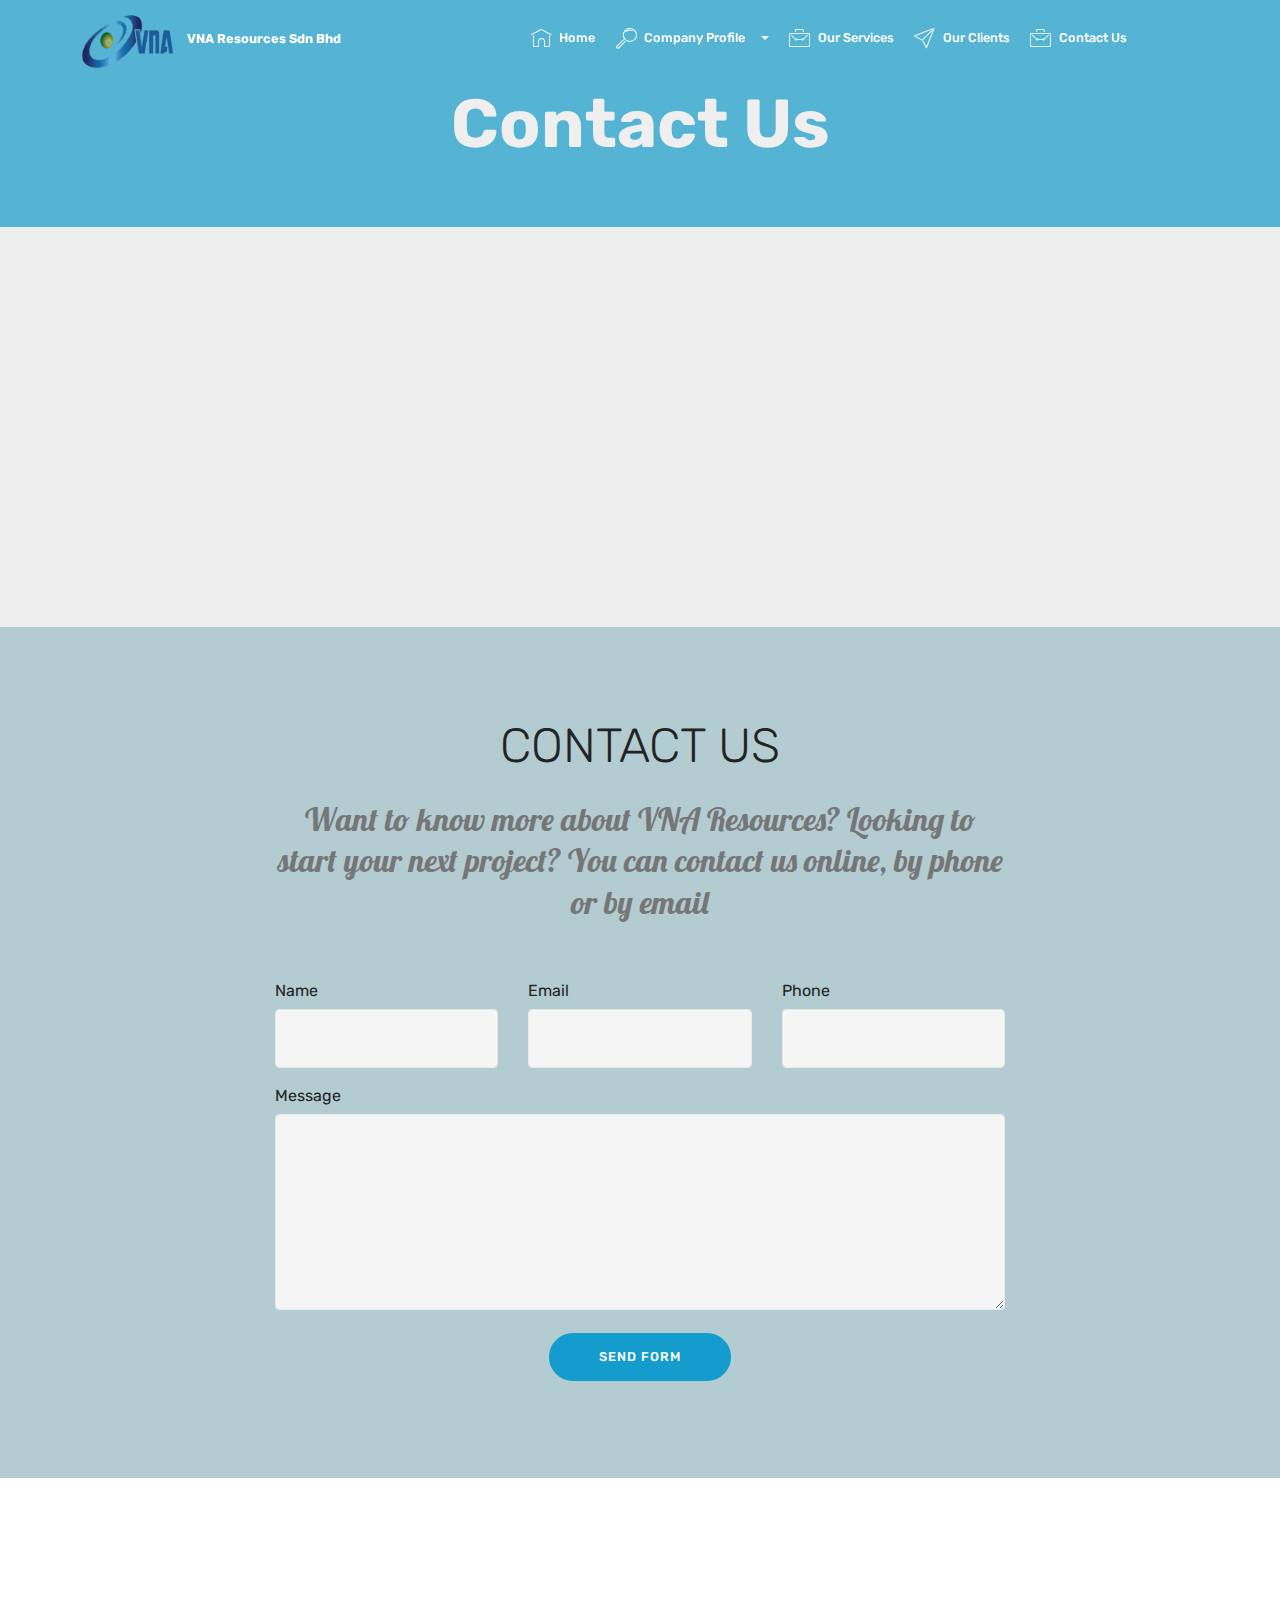
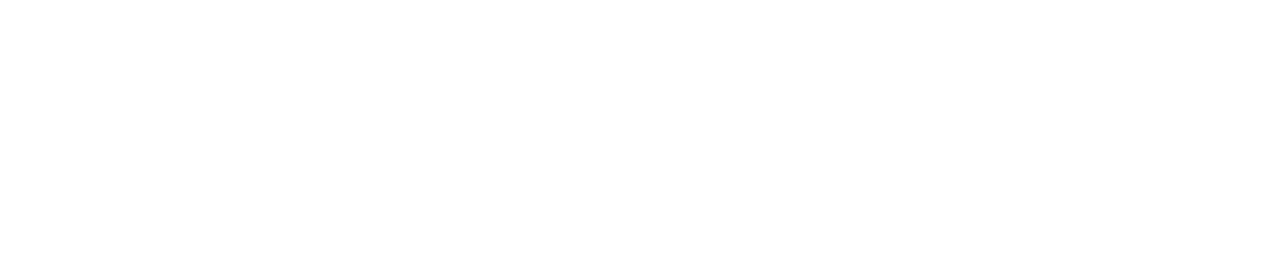
<file: page1.html>
<!DOCTYPE html>
<html >
<head>
  <!-- Site made with Mobirise Website Builder v4.8.10, https://mobirise.com -->
  <meta charset="UTF-8">
  <meta http-equiv="X-UA-Compatible" content="IE=edge">
  <meta name="generator" content="Mobirise v4.8.10, mobirise.com">
  <meta name="viewport" content="width=device-width, initial-scale=1, minimum-scale=1">
  <link rel="shortcut icon" href="assets/images/logo-vna-122x78.png" type="image/x-icon">
  <meta name="description" content="">
  <title>Contact Us</title>
  <link rel="stylesheet" href="assets/web/assets/mobirise-icons/mobirise-icons.css">
  <link rel="stylesheet" href="assets/tether/tether.min.css">
  <link rel="stylesheet" href="assets/soundcloud-plugin/style.css">
  <link rel="stylesheet" href="assets/bootstrap/css/bootstrap.min.css">
  <link rel="stylesheet" href="assets/bootstrap/css/bootstrap-grid.min.css">
  <link rel="stylesheet" href="assets/bootstrap/css/bootstrap-reboot.min.css">
  <link rel="stylesheet" href="assets/dropdown/css/style.css">
  <link rel="stylesheet" href="assets/socicon/css/styles.css">
  <link rel="stylesheet" href="assets/theme/css/style.css">
  <link rel="stylesheet" href="assets/mobirise/css/mbr-additional.css" type="text/css">
  
  
  
</head>
<body>
  <section class="menu cid-raRaFLuGeJ" once="menu" id="menu1-n">

    

    <nav class="navbar navbar-expand beta-menu navbar-dropdown align-items-center navbar-fixed-top navbar-toggleable-sm bg-color transparent">
        <button class="navbar-toggler navbar-toggler-right" type="button" data-toggle="collapse" data-target="#navbarSupportedContent" aria-controls="navbarSupportedContent" aria-expanded="false" aria-label="Toggle navigation">
            <div class="hamburger">
                <span></span>
                <span></span>
                <span></span>
                <span></span>
            </div>
        </button>
        <div class="menu-logo">
            <div class="navbar-brand">
                <span class="navbar-logo">
                    <a href="https://mobirise.co">
                         <img src="assets/images/logo-vna-122x78.png" alt="Mobirise" title="" style="height: 3.8rem;">
                    </a>
                </span>
                <span class="navbar-caption-wrap"><a class="navbar-caption text-white display-4" href="index.html#header2-j">
                        VNA Resources Sdn Bhd</a></span>
            </div>
        </div>
        <div class="collapse navbar-collapse" id="navbarSupportedContent">
            <ul class="navbar-nav nav-dropdown nav-right" data-app-modern-menu="true"><li class="nav-item"><a class="nav-link link text-white display-4" href="index.html#header2-j"><span class="mbri-home mbr-iconfont mbr-iconfont-btn"></span>
                        Home</a></li><li class="nav-item dropdown open"><a class="nav-link link text-white dropdown-toggle display-4" href="page3.html#content5-1a" data-toggle="dropdown-submenu" aria-expanded="true">
                        <span class="mbri-search mbr-iconfont mbr-iconfont-btn"></span>Company Profile &nbsp; &nbsp;</a><div class="dropdown-menu"><a class="text-white dropdown-item display-4" href="page3.html#content5-1a" aria-expanded="false">About Us</a><a class="text-white dropdown-item display-4" href="page4.html#tabs3-1v">Our Team</a></div></li><li class="nav-item">
                    <a class="nav-link link text-white display-4" href="page2.html#content5-16"><span class="mbri-briefcase mbr-iconfont mbr-iconfont-btn"></span>
                        Our Services
                    </a>
                </li><li class="nav-item"><a class="nav-link link text-white display-4" href="index.html#clients-7"><span class="mbri-paper-plane mbr-iconfont mbr-iconfont-btn"></span>
                        Our Clients</a></li><li class="nav-item"><a class="nav-link link text-white display-4" href="page1.html#content5-1i"><span class="mbri-briefcase mbr-iconfont mbr-iconfont-btn"></span>
                        Contact Us &nbsp; &nbsp; &nbsp; &nbsp; &nbsp; &nbsp; &nbsp; &nbsp; &nbsp; &nbsp;&nbsp;</a></li></ul>
            
        </div>
    </nav>
</section>

<section class="engine"><a href="https://mobirise.info/a">online website builder</a></section><section class="mbr-section content5 cid-raSq9yt4PB" id="content5-1i">

    

    

    <div class="container">
        <div class="media-container-row">
            <div class="title col-12 col-md-8">
                <h2 class="align-center mbr-bold mbr-white pb-3 mbr-fonts-style display-1">
                    Contact Us</h2>
                
                
                
            </div>
        </div>
    </div>
</section>

<section class="map1 cid-raRbnQwEAM" id="map1-11">

     

    <div class="google-map"><iframe frameborder="0" style="border:0" src="https://www.google.com/maps/embed/v1/place?key=AIzaSyCy9r70T3NYf3PhvVflTo0_zdif2_IoIYs&amp;q=place_id:ChIJGcvUU_9HzDERBjjh7gF1Rws" allowfullscreen=""></iframe></div>
</section>

<section class="mbr-section form1 cid-raRbjn8qLc" id="form1-10">

    

    
    <div class="container">
        <div class="row justify-content-center">
            <div class="title col-12 col-lg-8">
                <h2 class="mbr-section-title align-center pb-3 mbr-fonts-style display-2">
                    CONTACT US</h2>
                <h3 class="mbr-section-subtitle align-center mbr-light pb-3 mbr-fonts-style display-5">Want to know more about VNA Resources? Looking to start your next project? You can contact us online, by phone or by email</h3>
            </div>
        </div>
    </div>
    <div class="container">
        <div class="row justify-content-center">
            <div class="media-container-column col-lg-8" data-form-type="formoid">
                    <div data-form-alert="" hidden="">
                        Thanks for filling out the form!
                    </div>
            
                    <form class="mbr-form" action="https://mobirise.com/" method="post" data-form-title="Mobirise Form"><input type="hidden" name="email" data-form-email="true" value="x5DJpuutgqy5GbmVjiTllWjUa9PXIp7sXPQw29TjJ4lvbCHbaYURkUqn27EutObVnmIk2/JzZrButV3EP5H3x3FEJ4+ZKPREDfr1UFWa3votqZZYm/ou4Jc6DcZL656n">
                        <div class="row row-sm-offset">
                            <div class="col-md-4 multi-horizontal" data-for="name">
                                <div class="form-group">
                                    <label class="form-control-label mbr-fonts-style display-7" for="name-form1-10">Name</label>
                                    <input type="text" class="form-control" name="name" data-form-field="Name" required="" id="name-form1-10">
                                </div>
                            </div>
                            <div class="col-md-4 multi-horizontal" data-for="email">
                                <div class="form-group">
                                    <label class="form-control-label mbr-fonts-style display-7" for="email-form1-10">Email</label>
                                    <input type="email" class="form-control" name="email" data-form-field="Email" required="" id="email-form1-10">
                                </div>
                            </div>
                            <div class="col-md-4 multi-horizontal" data-for="phone">
                                <div class="form-group">
                                    <label class="form-control-label mbr-fonts-style display-7" for="phone-form1-10">Phone</label>
                                    <input type="tel" class="form-control" name="phone" data-form-field="Phone" id="phone-form1-10">
                                </div>
                            </div>
                        </div>
                        <div class="form-group" data-for="message">
                            <label class="form-control-label mbr-fonts-style display-7" for="message-form1-10">Message</label>
                            <textarea type="text" class="form-control" name="message" rows="7" data-form-field="Message" id="message-form1-10"></textarea>
                        </div>
            
                        <span class="input-group-btn">
                            <button href="" type="submit" class="btn btn-primary btn-form display-4">SEND FORM</button>
                        </span>
                    </form>
            </div>
        </div>
    </div>
</section>

<section class="cid-raVHemTyI1 mbr-reveal" id="footer1-24">

    

    

    <div class="container">
        <div class="media-container-row content text-white">
            <div class="col-12 col-md-3">
                <div class="media-wrap">
                    <a href="https://mobirise.co/">
                        <img src="assets/images/logo-iso-200-200x125.png" alt="Mobirise" title="">
                    </a>
                </div>
            </div>
            <div class="col-12 col-md-3 mbr-fonts-style display-7">
                <h5 class="pb-3">
                    Address
                </h5>
                <p class="mbr-text">7-2-1, 2nd Floor, Block A,
<br>Diamond Square Business Centre, Off Jalan Gombak
<br>Setapak, Wilayah Persekutuan,
<br>53000 Kuala Lumpur, Malaysia</p>
            </div>
            <div class="col-12 col-md-3 mbr-fonts-style display-7">
                <h5 class="pb-3">
                    Contacts
                </h5>
                <p class="mbr-text">
                    Email: enquiry@vnaresources.com
                    <br>Phone: +603 4023 3624&nbsp;<br>Fax: +603 4022 3624</p>
            </div>
            <div class="col-12 col-md-3 mbr-fonts-style display-7">
                <h5 class="pb-3">
                    Links
                </h5>
                <p class="mbr-text"><a href="page3.html#content5-1a">About </a><a href="page3.html#content5-1a">Us&nbsp;</a><br><a class="text-primary" href="page2.html#content5-16">Our Services</a>&nbsp;<br><a class="text-primary" href="page1.html#content5-1i">Contact Us</a></p>
            </div>
        </div>
        <div class="footer-lower">
            <div class="media-container-row">
                <div class="col-sm-12">
                    <hr>
                </div>
            </div>
            <div class="media-container-row mbr-white">
                <div class="col-sm-6 copyright">
                    <p class="mbr-text mbr-fonts-style display-4">
                        © Copyright 2018 VNA Resources Sdn Bhd - All Rights Reserved. <br>Design by Web For SOHO Solution www.webforsoho.com</p>
                </div>
                <div class="col-md-6">
                    
                </div>
            </div>
        </div>
    </div>
</section>


  <script src="assets/web/assets/jquery/jquery.min.js"></script>
  <script src="assets/popper/popper.min.js"></script>
  <script src="assets/tether/tether.min.js"></script>
  <script src="assets/bootstrap/js/bootstrap.min.js"></script>
  <script src="assets/smoothscroll/smooth-scroll.js"></script>
  <script src="assets/dropdown/js/script.min.js"></script>
  <script src="assets/touchswipe/jquery.touch-swipe.min.js"></script>
  <script src="assets/theme/js/script.js"></script>
  <script src="assets/formoid/formoid.min.js"></script>
  
  
</body>
</html>
</file>
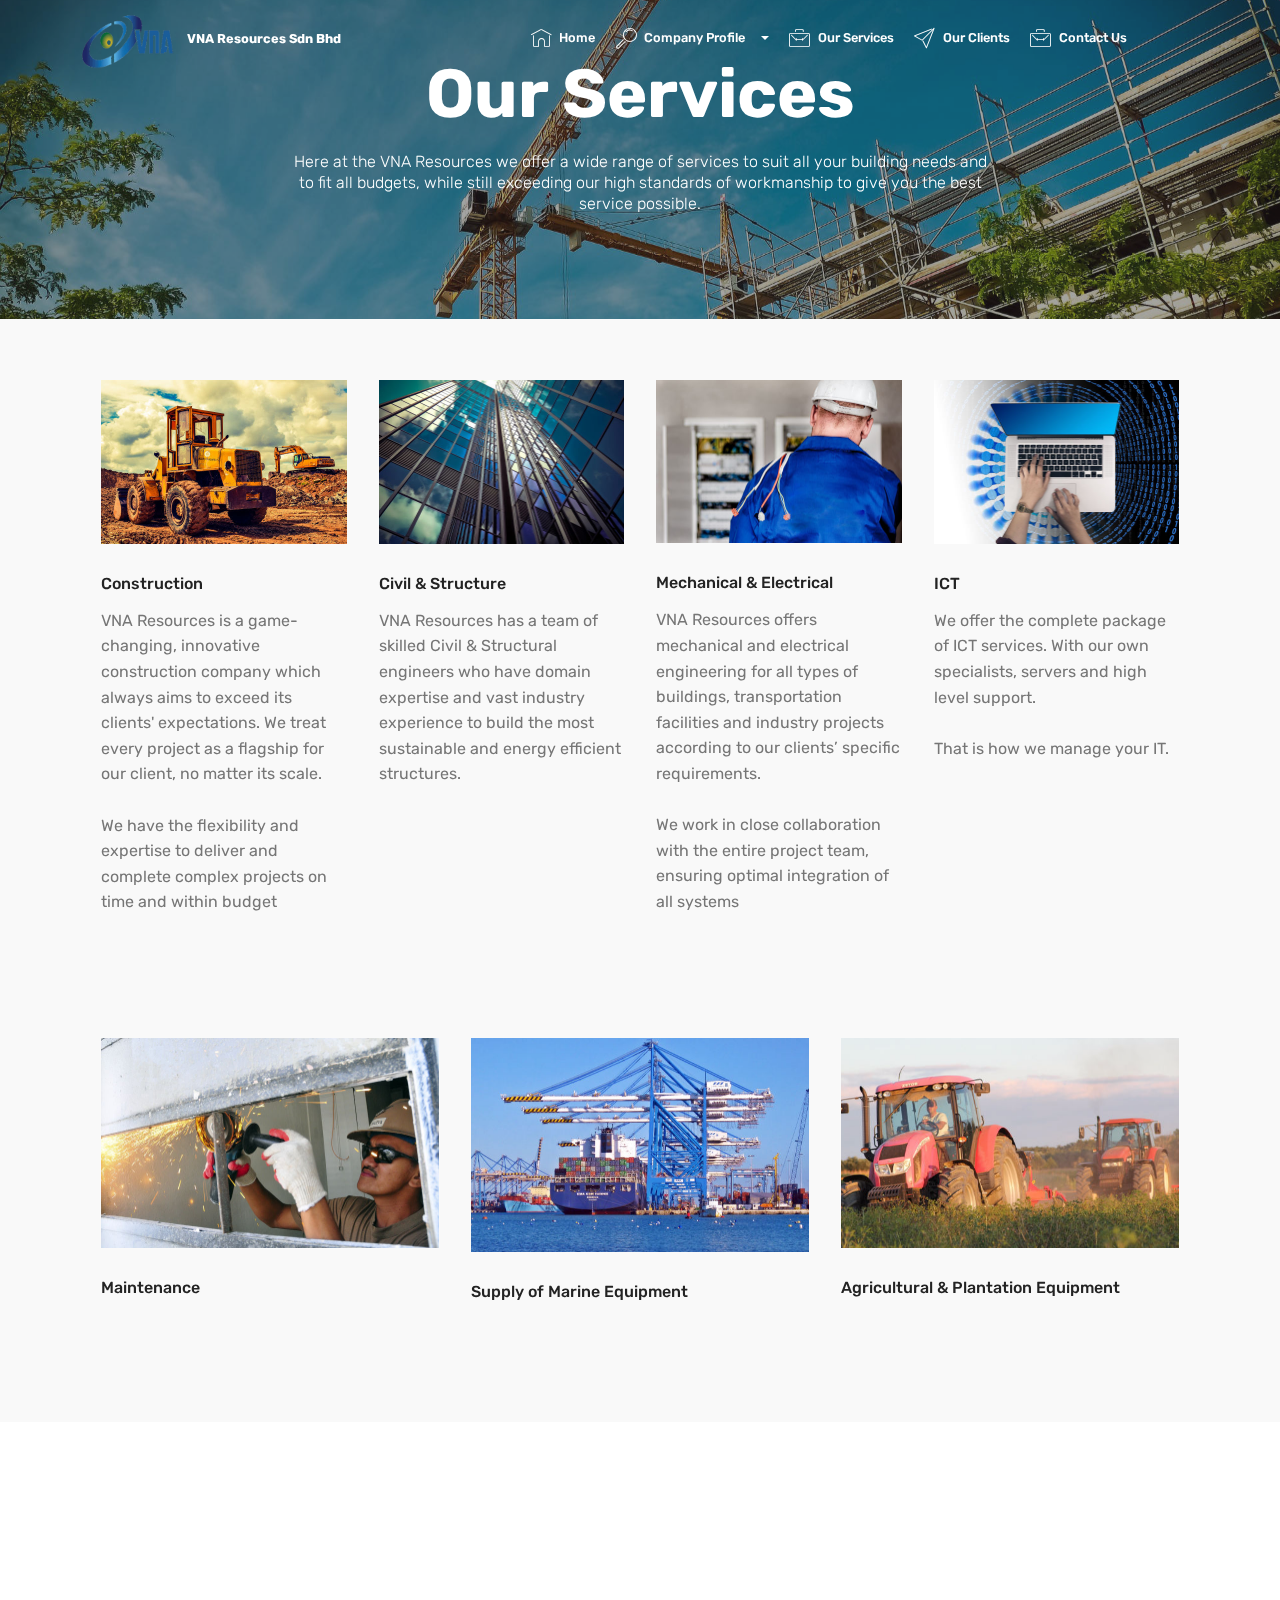
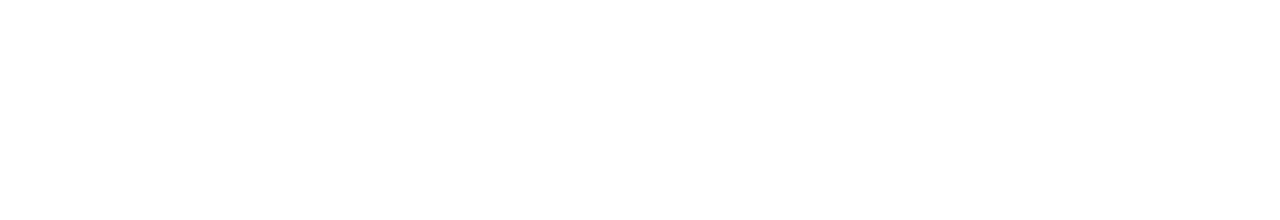
<file: page2.html>
<!DOCTYPE html>
<html >
<head>
  <!-- Site made with Mobirise Website Builder v4.8.10, https://mobirise.com -->
  <meta charset="UTF-8">
  <meta http-equiv="X-UA-Compatible" content="IE=edge">
  <meta name="generator" content="Mobirise v4.8.10, mobirise.com">
  <meta name="viewport" content="width=device-width, initial-scale=1, minimum-scale=1">
  <link rel="shortcut icon" href="assets/images/logo-vna-122x78.png" type="image/x-icon">
  <meta name="description" content="">
  <title>Our Services</title>
  <link rel="stylesheet" href="assets/web/assets/mobirise-icons/mobirise-icons.css">
  <link rel="stylesheet" href="assets/tether/tether.min.css">
  <link rel="stylesheet" href="assets/soundcloud-plugin/style.css">
  <link rel="stylesheet" href="assets/bootstrap/css/bootstrap.min.css">
  <link rel="stylesheet" href="assets/bootstrap/css/bootstrap-grid.min.css">
  <link rel="stylesheet" href="assets/bootstrap/css/bootstrap-reboot.min.css">
  <link rel="stylesheet" href="assets/dropdown/css/style.css">
  <link rel="stylesheet" href="assets/socicon/css/styles.css">
  <link rel="stylesheet" href="assets/theme/css/style.css">
  <link rel="stylesheet" href="assets/mobirise/css/mbr-additional.css" type="text/css">
  
  
  
</head>
<body>
  <section class="menu cid-raRcwaEGTc" once="menu" id="menu1-12">

    

    <nav class="navbar navbar-expand beta-menu navbar-dropdown align-items-center navbar-fixed-top navbar-toggleable-sm bg-color transparent">
        <button class="navbar-toggler navbar-toggler-right" type="button" data-toggle="collapse" data-target="#navbarSupportedContent" aria-controls="navbarSupportedContent" aria-expanded="false" aria-label="Toggle navigation">
            <div class="hamburger">
                <span></span>
                <span></span>
                <span></span>
                <span></span>
            </div>
        </button>
        <div class="menu-logo">
            <div class="navbar-brand">
                <span class="navbar-logo">
                    <a href="https://mobirise.co">
                         <img src="assets/images/logo-vna-122x78.png" alt="Mobirise" title="" style="height: 3.8rem;">
                    </a>
                </span>
                <span class="navbar-caption-wrap"><a class="navbar-caption text-white display-4" href="index.html#header2-j">
                        VNA Resources Sdn Bhd</a></span>
            </div>
        </div>
        <div class="collapse navbar-collapse" id="navbarSupportedContent">
            <ul class="navbar-nav nav-dropdown nav-right" data-app-modern-menu="true"><li class="nav-item"><a class="nav-link link text-white display-4" href="index.html#header2-j"><span class="mbri-home mbr-iconfont mbr-iconfont-btn"></span>
                        Home</a></li><li class="nav-item dropdown open"><a class="nav-link link text-white dropdown-toggle display-4" href="page3.html#content5-1a" data-toggle="dropdown-submenu" aria-expanded="true">
                        <span class="mbri-search mbr-iconfont mbr-iconfont-btn"></span>Company Profile &nbsp; &nbsp;</a><div class="dropdown-menu"><a class="text-white dropdown-item display-4" href="page3.html#content5-1a" aria-expanded="false">About Us</a><a class="text-white dropdown-item display-4" href="page4.html#tabs3-1v">Our Team</a></div></li><li class="nav-item">
                    <a class="nav-link link text-white display-4" href="page2.html#content5-16"><span class="mbri-briefcase mbr-iconfont mbr-iconfont-btn"></span>
                        Our Services
                    </a>
                </li><li class="nav-item"><a class="nav-link link text-white display-4" href="index.html#clients-7"><span class="mbri-paper-plane mbr-iconfont mbr-iconfont-btn"></span>
                        Our Clients</a></li><li class="nav-item"><a class="nav-link link text-white display-4" href="page1.html#content5-1i"><span class="mbri-briefcase mbr-iconfont mbr-iconfont-btn"></span>
                        Contact Us &nbsp; &nbsp; &nbsp; &nbsp; &nbsp; &nbsp; &nbsp; &nbsp; &nbsp; &nbsp;&nbsp;</a></li></ul>
            
        </div>
    </nav>
</section>

<section class="engine"><a href="https://mobirise.info/t">free amp templates</a></section><section class="mbr-section content5 cid-raRcSrCw3N mbr-parallax-background" id="content5-16">

    

    <div class="mbr-overlay" style="opacity: 0.4; background-color: rgb(35, 35, 35);">
    </div>

    <div class="container">
        <div class="media-container-row">
            <div class="title col-12 col-md-8">
                <h2 class="align-center mbr-bold mbr-white pb-3 mbr-fonts-style display-1">
                    Our Services</h2>
                <h3 class="mbr-section-subtitle align-center mbr-light mbr-white pb-3 mbr-fonts-style display-7">Here at the VNA Resources we offer a wide range of services to suit all your building needs and to fit all budgets, while still exceeding our high standards of workmanship to give you the best service possible.
<div><br></div></h3>
                
                
            </div>
        </div>
    </div>
</section>

<section class="features2 cid-raRcWM5Ytr" id="features2-17">

    

    
    
    <div class="container">
        <div class="media-container-row">
            <div class="card p-3 col-12 col-md-6 col-lg-3">
                <div class="card-wrapper">
                    <div class="card-img">
                        <img src="assets/images/mbr-1-492x328.jpg" alt="Mobirise" title="">
                    </div>
                    <div class="card-box">
                        <h4 class="card-title pb-3 mbr-fonts-style display-7">
                            Construction</h4>
                        <p class="mbr-text mbr-fonts-style display-7">VNA Resources is a game-changing, innovative construction company which always aims to exceed its clients' expectations. We treat every project as a flagship for our client, no matter its scale.
<br>
<br>We have the flexibility and expertise to deliver and complete complex projects on time and within budget</p>
                    </div>
                </div>
            </div>

            <div class="card p-3 col-12 col-md-6 col-lg-3">
                <div class="card-wrapper">
                    <div class="card-img">
                        <img src="assets/images/mbr-2-492x328.jpg" alt="Mobirise" title="">
                    </div>
                    <div class="card-box ">
                        <h4 class="card-title pb-3 mbr-fonts-style display-7">
                            Civil &amp; Structure</h4>
                        <p class="mbr-text mbr-fonts-style display-7">VNA Resources has a team of skilled Civil &amp; Structural engineers who have domain expertise and vast industry experience to build the most sustainable and energy efficient structures.
<br>
<br><br></p>
                    </div>
                </div>
            </div>

            <div class="card p-3 col-12 col-md-6 col-lg-3">
                <div class="card-wrapper">
                    <div class="card-img">
                        <img src="assets/images/mbr-1-492x327.jpg" alt="Mobirise" title="">
                    </div>
                    <div class="card-box">
                        <h4 class="card-title pb-3 mbr-fonts-style display-7">
                            Mechanical &amp; Electrical</h4>
                        <p class="mbr-text mbr-fonts-style display-7">VNA Resources offers mechanical and electrical engineering for all types of buildings, transportation facilities and industry projects according to our clients’ specific requirements.
<br>
<br>We work in close collaboration with the entire project team, ensuring optimal integration of all systems&nbsp;<br></p>
                    </div>
                </div>
            </div>

            <div class="card p-3 col-12 col-md-6 col-lg-3">
                <div class="card-wrapper">
                    <div class="card-img">
                        <img src="assets/images/mbr-3-492x328.jpg" alt="Mobirise" title="">
                    </div>
                    <div class="card-box">
                        <h4 class="card-title pb-3 mbr-fonts-style display-7">
                            ICT</h4>
                        <p class="mbr-text mbr-fonts-style display-7">We offer the complete package of ICT services. With our own specialists, servers and high level support.
<br><br>That is how we manage your IT.</p>
                    </div>
                </div>
            </div>
        </div>
    </div>
</section>

<section class="features2 cid-raRNoPW33a" id="features2-18">

    

    
    
    <div class="container">
        <div class="media-container-row">
            <div class="card p-3 col-12 col-md-6 col-lg-4">
                <div class="card-wrapper">
                    <div class="card-img">
                        <img src="assets/images/mbr-676x421.jpg" alt="Mobirise" title="">
                    </div>
                    <div class="card-box">
                        <h4 class="card-title pb-3 mbr-fonts-style display-7">
                            Maintenance</h4>
                        
                    </div>
                </div>
            </div>

            <div class="card p-3 col-12 col-md-6 col-lg-4">
                <div class="card-wrapper">
                    <div class="card-img">
                        <img src="assets/images/mbr-1-676x543.jpg" alt="Mobirise" title="">
                    </div>
                    <div class="card-box ">
                        <h4 class="card-title pb-3 mbr-fonts-style display-7">
                            Supply of Marine Equipment</h4>
                        
                    </div>
                </div>
            </div>

            <div class="card p-3 col-12 col-md-6 col-lg-4">
                <div class="card-wrapper">
                    <div class="card-img">
                        <img src="assets/images/mbr-4-676x451.jpg" alt="Mobirise" title="">
                    </div>
                    <div class="card-box">
                        <h4 class="card-title pb-3 mbr-fonts-style display-7">Agricultural &amp; Plantation Equipment</h4>
                        
                    </div>
                </div>
            </div>

            
        </div>
    </div>
</section>

<section class="cid-raVHxfGyaa mbr-reveal" id="footer1-25">

    

    

    <div class="container">
        <div class="media-container-row content text-white">
            <div class="col-12 col-md-3">
                <div class="media-wrap">
                    <a href="https://mobirise.co/">
                        <img src="assets/images/logo-iso-200-200x125.png" alt="Mobirise" title="">
                    </a>
                </div>
            </div>
            <div class="col-12 col-md-3 mbr-fonts-style display-7">
                <h5 class="pb-3">
                    Address
                </h5>
                <p class="mbr-text">7-2-1, 2nd Floor, Block A,
<br>Diamond Square Business Centre, Off Jalan Gombak
<br>Setapak, Wilayah Persekutuan,
<br>53000 Kuala Lumpur, Malaysia</p>
            </div>
            <div class="col-12 col-md-3 mbr-fonts-style display-7">
                <h5 class="pb-3">
                    Contacts
                </h5>
                <p class="mbr-text">
                    Email: enquiry@vnaresources.com
                    <br>Phone: +603 4023 3624&nbsp;<br>Fax: +603 4022 3624</p>
            </div>
            <div class="col-12 col-md-3 mbr-fonts-style display-7">
                <h5 class="pb-3">
                    Links
                </h5>
                <p class="mbr-text"><a href="page3.html#content5-1a">About </a><a href="page3.html#content5-1a">Us&nbsp;</a><br><a class="text-primary" href="page2.html#content5-16">Our Services</a>&nbsp;<br><a class="text-primary" href="page1.html#content5-1i">Contact Us</a></p>
            </div>
        </div>
        <div class="footer-lower">
            <div class="media-container-row">
                <div class="col-sm-12">
                    <hr>
                </div>
            </div>
            <div class="media-container-row mbr-white">
                <div class="col-sm-6 copyright">
                    <p class="mbr-text mbr-fonts-style display-4">
                        © Copyright 2018 VNA Resources Sdn Bhd - All Rights Reserved. <br>Design by Web For SOHO Solution www.webforsoho.com</p>
                </div>
                <div class="col-md-6">
                    
                </div>
            </div>
        </div>
    </div>
</section>


  <script src="assets/web/assets/jquery/jquery.min.js"></script>
  <script src="assets/popper/popper.min.js"></script>
  <script src="assets/tether/tether.min.js"></script>
  <script src="assets/bootstrap/js/bootstrap.min.js"></script>
  <script src="assets/smoothscroll/smooth-scroll.js"></script>
  <script src="assets/dropdown/js/script.min.js"></script>
  <script src="assets/touchswipe/jquery.touch-swipe.min.js"></script>
  <script src="assets/parallax/jarallax.min.js"></script>
  <script src="assets/theme/js/script.js"></script>
  
  
</body>
</html>
</file>
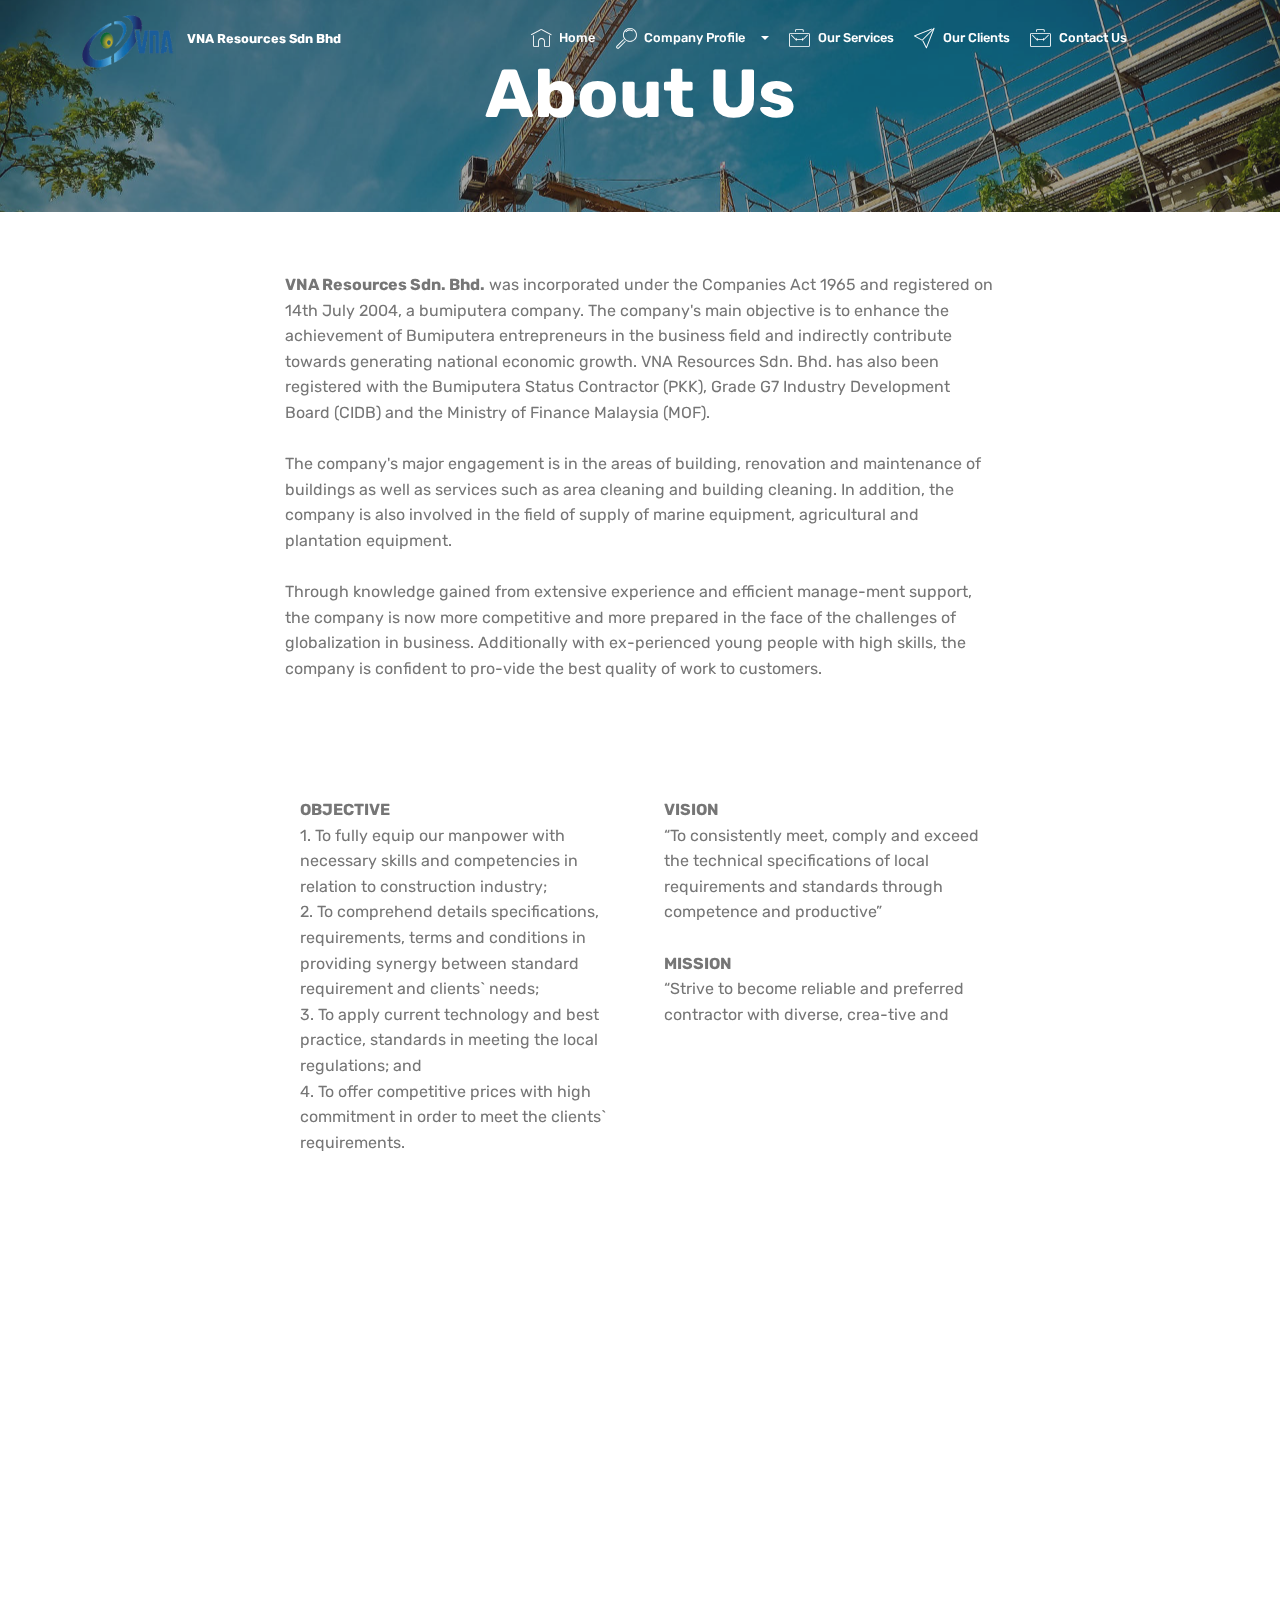
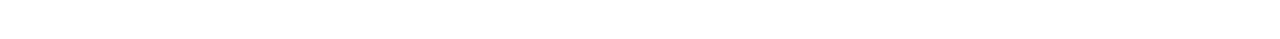
<file: page3.html>
<!DOCTYPE html>
<html >
<head>
  <!-- Site made with Mobirise Website Builder v4.8.10, https://mobirise.com -->
  <meta charset="UTF-8">
  <meta http-equiv="X-UA-Compatible" content="IE=edge">
  <meta name="generator" content="Mobirise v4.8.10, mobirise.com">
  <meta name="viewport" content="width=device-width, initial-scale=1, minimum-scale=1">
  <link rel="shortcut icon" href="assets/images/logo-vna-122x78.png" type="image/x-icon">
  <meta name="description" content="">
  <title>About Us</title>
  <link rel="stylesheet" href="assets/web/assets/mobirise-icons/mobirise-icons.css">
  <link rel="stylesheet" href="assets/tether/tether.min.css">
  <link rel="stylesheet" href="assets/soundcloud-plugin/style.css">
  <link rel="stylesheet" href="assets/bootstrap/css/bootstrap.min.css">
  <link rel="stylesheet" href="assets/bootstrap/css/bootstrap-grid.min.css">
  <link rel="stylesheet" href="assets/bootstrap/css/bootstrap-reboot.min.css">
  <link rel="stylesheet" href="assets/dropdown/css/style.css">
  <link rel="stylesheet" href="assets/socicon/css/styles.css">
  <link rel="stylesheet" href="assets/theme/css/style.css">
  <link rel="stylesheet" href="assets/mobirise/css/mbr-additional.css" type="text/css">
  
  
  
</head>
<body>
  <section class="menu cid-raRRJ5eE2u" once="menu" id="menu1-19">

    

    <nav class="navbar navbar-expand beta-menu navbar-dropdown align-items-center navbar-fixed-top navbar-toggleable-sm bg-color transparent">
        <button class="navbar-toggler navbar-toggler-right" type="button" data-toggle="collapse" data-target="#navbarSupportedContent" aria-controls="navbarSupportedContent" aria-expanded="false" aria-label="Toggle navigation">
            <div class="hamburger">
                <span></span>
                <span></span>
                <span></span>
                <span></span>
            </div>
        </button>
        <div class="menu-logo">
            <div class="navbar-brand">
                <span class="navbar-logo">
                    <a href="https://mobirise.co">
                         <img src="assets/images/logo-vna-122x78.png" alt="Mobirise" title="" style="height: 3.8rem;">
                    </a>
                </span>
                <span class="navbar-caption-wrap"><a class="navbar-caption text-white display-4" href="index.html#header2-j">
                        VNA Resources Sdn Bhd</a></span>
            </div>
        </div>
        <div class="collapse navbar-collapse" id="navbarSupportedContent">
            <ul class="navbar-nav nav-dropdown nav-right" data-app-modern-menu="true"><li class="nav-item"><a class="nav-link link text-white display-4" href="index.html#header2-j"><span class="mbri-home mbr-iconfont mbr-iconfont-btn"></span>
                        Home</a></li><li class="nav-item dropdown open"><a class="nav-link link text-white dropdown-toggle display-4" href="page3.html#content5-1a" data-toggle="dropdown-submenu" aria-expanded="true">
                        <span class="mbri-search mbr-iconfont mbr-iconfont-btn"></span>Company Profile &nbsp; &nbsp;</a><div class="dropdown-menu"><a class="text-white dropdown-item display-4" href="page3.html#content5-1a" aria-expanded="false">About Us</a><a class="text-white dropdown-item display-4" href="page4.html#tabs3-1v">Our Team</a></div></li><li class="nav-item">
                    <a class="nav-link link text-white display-4" href="page2.html#content5-16"><span class="mbri-briefcase mbr-iconfont mbr-iconfont-btn"></span>
                        Our Services
                    </a>
                </li><li class="nav-item"><a class="nav-link link text-white display-4" href="index.html#clients-7"><span class="mbri-paper-plane mbr-iconfont mbr-iconfont-btn"></span>
                        Our Clients</a></li><li class="nav-item"><a class="nav-link link text-white display-4" href="page1.html#content5-1i"><span class="mbri-briefcase mbr-iconfont mbr-iconfont-btn"></span>
                        Contact Us &nbsp; &nbsp; &nbsp; &nbsp; &nbsp; &nbsp; &nbsp; &nbsp; &nbsp; &nbsp;&nbsp;</a></li></ul>
            
        </div>
    </nav>
</section>

<section class="engine"><a href="https://mobirise.info/q">free responsive site templates</a></section><section class="mbr-section content5 cid-raRRJ7WsmW mbr-parallax-background" id="content5-1a">

    

    <div class="mbr-overlay" style="opacity: 0.4; background-color: rgb(35, 35, 35);">
    </div>

    <div class="container">
        <div class="media-container-row">
            <div class="title col-12 col-md-8">
                <h2 class="align-center mbr-bold mbr-white pb-3 mbr-fonts-style display-1">
                    About Us</h2>
                
                
                
            </div>
        </div>
    </div>
</section>

<section class="mbr-section article content1 cid-raRSRVVWix" id="content1-1g">
    
     

    <div class="container">
        <div class="media-container-row">
            <div class="mbr-text col-12 col-md-8 mbr-fonts-style display-7"><div><span style="font-size: 1rem;"><strong>VNA Resources Sdn. Bhd.</strong> was incorporated under the Companies Act 1965 and registered on 14th July 2004, a bumiputera company. The company's main objective is to enhance the achievement of Bumiputera entrepreneurs in the business field and indirectly contribute towards generating national economic growth. VNA Resources Sdn. Bhd. has also been registered with the Bumiputera Status Contractor (PKK), Grade G7 Industry Development Board (CIDB) and the Ministry of Finance Malaysia (MOF).&nbsp;<br></span><br></div><div>
</div><div>The company's major engagement is in the areas of building, renovation and maintenance of buildings as well as services such as area cleaning and building cleaning. In addition, the company is also involved in the field of supply of marine equipment, agricultural and plantation equipment.
<br><br></div><div>
</div><div>Through knowledge gained from extensive experience and efficient manage-ment support, the company is now more competitive and more prepared in the face of the challenges of globalization in business. Additionally with ex-perienced young people with high skills, the company is confident to pro-vide the best quality of work to customers.
</div><div>
</div><div><strong><br></strong></div></div>
        </div>
    </div>
</section>

<section class="mbr-section article content3 cid-raRT5z1Icf" id="content3-1h">
      
     

    <div class="container">
        <div class="media-container-row">
            <div class="row col-12 col-md-8">
                <div class="col-12 col-md-6 pr-lg-4 mbr-text mbr-fonts-style display-7"><strong>
                     OBJECTIVE</strong>
                <div>
<span style="font-size: 1rem;">1. To fully equip our manpower with necessary skills and competencies in relation to construction industry;&nbsp;</span></div><div>
</div><div>2. To comprehend details specifications, requirements, terms and conditions in providing synergy between standard requirement and clients` needs;
</div><div>
</div><div>3. To apply current technology and best practice, standards in meeting the local regulations; and
</div><div>
</div><div>4. To offer competitive prices with high commitment in order to meet the clients` requirements.</div><div>
</div><div><br></div></div>
                <div class="col-12 col-md-6 pl-lg-4 mbr-text mbr-fonts-style display-7"><strong>
                     VISION</strong>
                <div>
</div><div>“To consistently meet, comply and exceed the technical specifications of local requirements and standards through competence and productive”
<br><br></div><div>
</div><div>
</div><div><strong>MISSION
</strong></div><div>
</div><div>“Strive to become reliable and preferred contractor with diverse, crea-tive and
</div><div><br></div></div>
            </div>
        </div>
    </div>
</section>

<section class="cid-raVHG5i1eF mbr-reveal" id="footer1-26">

    

    

    <div class="container">
        <div class="media-container-row content text-white">
            <div class="col-12 col-md-3">
                <div class="media-wrap">
                    <a href="https://mobirise.co/">
                        <img src="assets/images/logo-iso-200-200x125.png" alt="Mobirise" title="">
                    </a>
                </div>
            </div>
            <div class="col-12 col-md-3 mbr-fonts-style display-7">
                <h5 class="pb-3">
                    Address
                </h5>
                <p class="mbr-text">7-2-1, 2nd Floor, Block A,
<br>Diamond Square Business Centre, Off Jalan Gombak
<br>Setapak, Wilayah Persekutuan,
<br>53000 Kuala Lumpur, Malaysia</p>
            </div>
            <div class="col-12 col-md-3 mbr-fonts-style display-7">
                <h5 class="pb-3">
                    Contacts
                </h5>
                <p class="mbr-text">
                    Email: enquiry@vnaresources.com
                    <br>Phone: +603 4023 3624&nbsp;<br>Fax: +603 4022 3624</p>
            </div>
            <div class="col-12 col-md-3 mbr-fonts-style display-7">
                <h5 class="pb-3">
                    Links
                </h5>
                <p class="mbr-text"><a href="page3.html#content5-1a">About </a><a href="page3.html#content5-1a">Us&nbsp;</a><br><a class="text-primary" href="page2.html#content5-16">Our Services</a>&nbsp;<br><a class="text-primary" href="page1.html#content5-1i">Contact Us</a></p>
            </div>
        </div>
        <div class="footer-lower">
            <div class="media-container-row">
                <div class="col-sm-12">
                    <hr>
                </div>
            </div>
            <div class="media-container-row mbr-white">
                <div class="col-sm-6 copyright">
                    <p class="mbr-text mbr-fonts-style display-4">
                        © Copyright 2018 VNA Resources Sdn Bhd - All Rights Reserved. <br>Design by Web For SOHO Solution www.webforsoho.com</p>
                </div>
                <div class="col-md-6">
                    
                </div>
            </div>
        </div>
    </div>
</section>


  <script src="assets/web/assets/jquery/jquery.min.js"></script>
  <script src="assets/popper/popper.min.js"></script>
  <script src="assets/tether/tether.min.js"></script>
  <script src="assets/bootstrap/js/bootstrap.min.js"></script>
  <script src="assets/smoothscroll/smooth-scroll.js"></script>
  <script src="assets/parallax/jarallax.min.js"></script>
  <script src="assets/dropdown/js/script.min.js"></script>
  <script src="assets/touchswipe/jquery.touch-swipe.min.js"></script>
  <script src="assets/theme/js/script.js"></script>
  
  
</body>
</html>
</file>
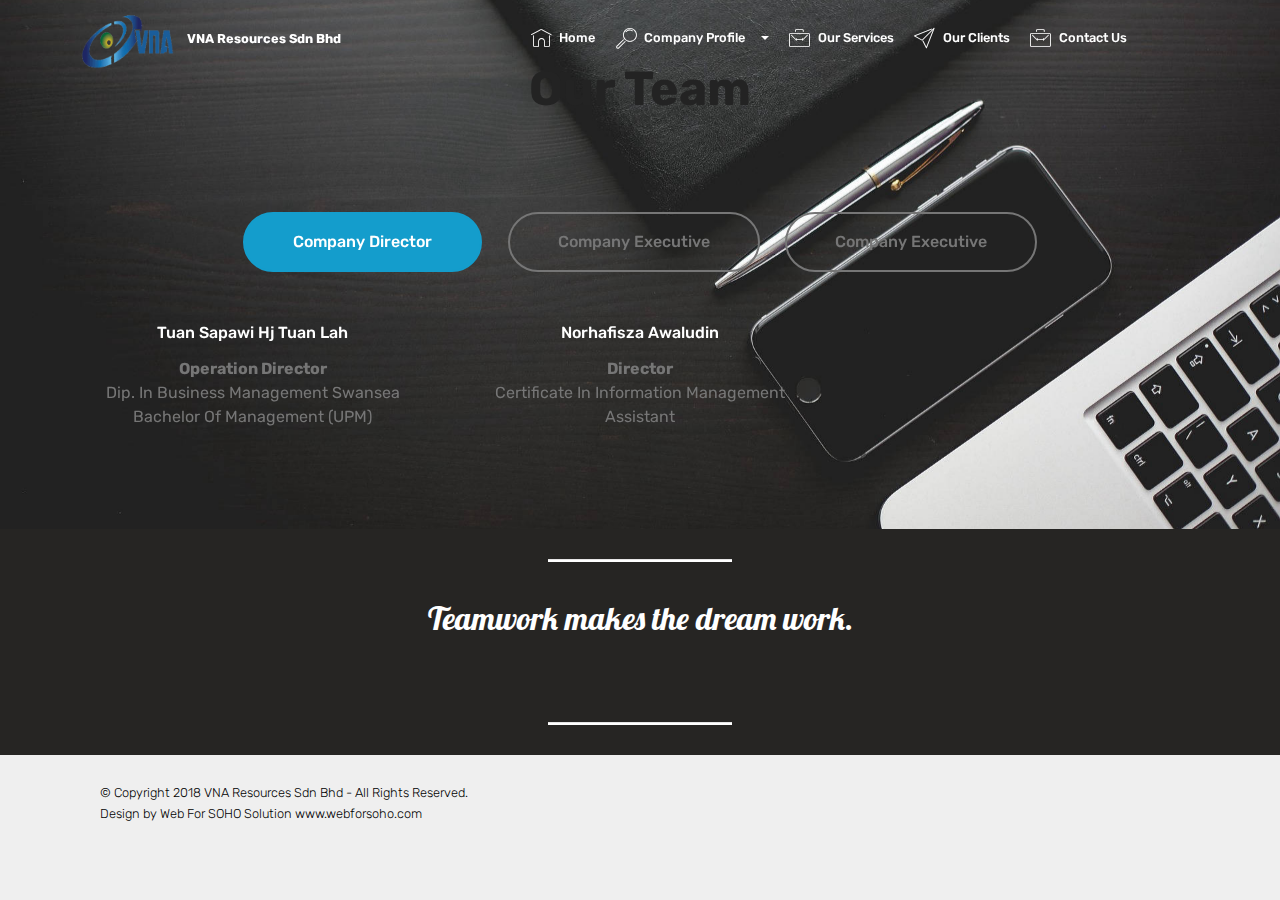
<file: page4.html>
<!DOCTYPE html>
<html >
<head>
  <!-- Site made with Mobirise Website Builder v4.8.10, https://mobirise.com -->
  <meta charset="UTF-8">
  <meta http-equiv="X-UA-Compatible" content="IE=edge">
  <meta name="generator" content="Mobirise v4.8.10, mobirise.com">
  <meta name="viewport" content="width=device-width, initial-scale=1, minimum-scale=1">
  <link rel="shortcut icon" href="assets/images/logo-vna-122x78.png" type="image/x-icon">
  <meta name="description" content="">
  <title>Our Team</title>
  <link rel="stylesheet" href="assets/web/assets/mobirise-icons2/mobirise2.css">
  <link rel="stylesheet" href="assets/web/assets/mobirise-icons/mobirise-icons.css">
  <link rel="stylesheet" href="assets/tether/tether.min.css">
  <link rel="stylesheet" href="assets/soundcloud-plugin/style.css">
  <link rel="stylesheet" href="assets/bootstrap/css/bootstrap.min.css">
  <link rel="stylesheet" href="assets/bootstrap/css/bootstrap-grid.min.css">
  <link rel="stylesheet" href="assets/bootstrap/css/bootstrap-reboot.min.css">
  <link rel="stylesheet" href="assets/socicon/css/styles.css">
  <link rel="stylesheet" href="assets/dropdown/css/style.css">
  <link rel="stylesheet" href="assets/theme/css/style.css">
  <link rel="stylesheet" href="assets/mobirise/css/mbr-additional.css" type="text/css">
  
  
  
</head>
<body>
  <section class="menu cid-raTEV67PL2" once="menu" id="menu1-1r">

    

    <nav class="navbar navbar-expand beta-menu navbar-dropdown align-items-center navbar-fixed-top navbar-toggleable-sm bg-color transparent">
        <button class="navbar-toggler navbar-toggler-right" type="button" data-toggle="collapse" data-target="#navbarSupportedContent" aria-controls="navbarSupportedContent" aria-expanded="false" aria-label="Toggle navigation">
            <div class="hamburger">
                <span></span>
                <span></span>
                <span></span>
                <span></span>
            </div>
        </button>
        <div class="menu-logo">
            <div class="navbar-brand">
                <span class="navbar-logo">
                    <a href="https://mobirise.co">
                         <img src="assets/images/logo-vna-122x78.png" alt="Mobirise" title="" style="height: 3.8rem;">
                    </a>
                </span>
                <span class="navbar-caption-wrap"><a class="navbar-caption text-white display-4" href="index.html#header2-j">
                        VNA Resources Sdn Bhd</a></span>
            </div>
        </div>
        <div class="collapse navbar-collapse" id="navbarSupportedContent">
            <ul class="navbar-nav nav-dropdown nav-right" data-app-modern-menu="true"><li class="nav-item"><a class="nav-link link text-white display-4" href="index.html#header2-j"><span class="mbri-home mbr-iconfont mbr-iconfont-btn"></span>
                        Home</a></li><li class="nav-item dropdown open"><a class="nav-link link text-white dropdown-toggle display-4" href="page3.html#content5-1a" data-toggle="dropdown-submenu" aria-expanded="true">
                        <span class="mbri-search mbr-iconfont mbr-iconfont-btn"></span>Company Profile &nbsp; &nbsp;</a><div class="dropdown-menu"><a class="text-white dropdown-item display-4" href="page3.html#content5-1a" aria-expanded="false">About Us</a><a class="text-white dropdown-item display-4" href="page4.html#tabs3-1v">Our Team</a></div></li><li class="nav-item">
                    <a class="nav-link link text-white display-4" href="page2.html#content5-16"><span class="mbri-briefcase mbr-iconfont mbr-iconfont-btn"></span>
                        Our Services
                    </a>
                </li><li class="nav-item"><a class="nav-link link text-white display-4" href="index.html#clients-7"><span class="mbri-paper-plane mbr-iconfont mbr-iconfont-btn"></span>
                        Our Clients</a></li><li class="nav-item"><a class="nav-link link text-white display-4" href="page1.html#content5-1i"><span class="mbri-briefcase mbr-iconfont mbr-iconfont-btn"></span>
                        Contact Us &nbsp; &nbsp; &nbsp; &nbsp; &nbsp; &nbsp; &nbsp; &nbsp; &nbsp; &nbsp;&nbsp;</a></li></ul>
            
        </div>
    </nav>
</section>

<section class="engine"><a href="https://mobirise.info/b">how to create a site for free</a></section><section class="tabs3 cid-raTEVieVvF mbr-parallax-background" id="tabs3-1v">

    

    

    <div class="container">
        <h2 class="mbr-section-title align-center pb-3 mbr-fonts-style display-2"><strong>
           Our Team</strong></h2>
        
    </div>
    <div class="container-fluid">
        <div class="row tabcont">
            <ul class="nav nav-tabs pt-3 mt-5" role="tablist">
                <li class="nav-item mbr-fonts-style"><a class="nav-link active show display-7" role="tab" data-toggle="tab" href="#tabs3-1l_tab0" aria-selected="true">Company Director</a></li>
                <li class="nav-item mbr-fonts-style"><a class="nav-link display-7" role="tab" data-toggle="tab" href="#tabs3-1l_tab1" aria-selected="false">
                        Company Executive</a></li>
                <li class="nav-item mbr-fonts-style"><a class="nav-link display-7" role="tab" data-toggle="tab" href="#tabs3-1l_tab2" aria-selected="false">
                        Company Executive</a></li>
                
                
                
            </ul>
        </div>
    </div>

    <div class="container">
        <div class="row px-1">
            <div class="tab-content">
                <div id="tab1" class="tab-pane in active mbr-table" role="tabpanel">
                    <div class="row tab-content-row">
                        <div class="col-xs-12 col-md-6 col-lg-4">
                            
                            <h4 class="mbr-element-title  align-center mbr-fonts-style pb-2 display-7">
                                Tuan Sapawi Hj Tuan Lah</h4>
                            <p class="mbr-section-text  align-center mbr-fonts-style display-7"><strong>Operation Director</strong><br>Dip. In Business Management Swansea
<br>Bachelor Of Management (UPM)<br><br></p>
                        </div>

                        <div class="col-xs-12 col-md-6 col-lg-4">
                            
                            <h4 class="mbr-element-title  align-center mbr-fonts-style pb-2 display-7">
                                Norhafisza Awaludin</h4>
                            <p class="mbr-section-text  align-center mbr-fonts-style display-7"><strong>
                                Director</strong><br>Certificate In Information Management Assistant<br></p>
                        </div>

                        <div class="col-xs-12 col-md-6 col-lg-4">
                            
                            <h4 class="mbr-element-title  align-center mbr-fonts-style pb-2 display-7"></h4>
                            <p class="mbr-section-text  align-center mbr-fonts-style display-7"></p>
                        </div>

                        
                    </div>
                </div>

                <div id="tab2" class="tab-pane  mbr-table" role="tabpanel">
                    <div class="row tab-content-row">
                        <div class="col-xs-12 col-md-6 col-lg-4">
                            
                            <h4 class="mbr-element-title  align-center mbr-fonts-style pb-2 display-7">
                                Mohd Khazani Kassim</h4>
                            <p class="mbr-section-text  align-center mbr-fonts-style display-7"><strong>General Manager</strong>
<br>BA (HONS) Accounting &amp; Finance 
<br>Manchester Metropolitan University United Kingdom</p>
                        </div>

                        <div class="col-xs-12 col-md-6 col-lg-4">
                            
                            <h4 class="mbr-element-title  align-center mbr-fonts-style pb-2 display-7">
                                Mohd Shahriman Mat Shuib</h4>
                            <p class="mbr-section-text  align-center mbr-fonts-style display-7"><strong>
                                Project Manager<br></strong>MSU<br><br></p>
                        </div>

                        <div class="col-xs-12 col-md-6 col-lg-4">
                            
                            <h4 class="mbr-element-title  align-center mbr-fonts-style pb-2 display-7">Marzuki Mohammad</h4>
                            <p class="mbr-section-text  align-center mbr-fonts-style display-7"><strong>Engineer (C&amp;S)</strong><br>Bachelor In Engineering with (Hons) Electrical (UiTM)</p>
                        </div>

                        
                    </div>
                </div>

                <div id="tab3" class="tab-pane  mbr-table" role="tabpanel">
                    <div class="row tab-content-row">
                        <div class="col-xs-12 col-md-6 col-lg-4">
                            
                            <h4 class="mbr-element-title  align-center mbr-fonts-style pb-2 display-7">Erna Shafina Bt Mois</h4>
                            <p class="mbr-section-text  align-center mbr-fonts-style display-7"><strong>Technical &amp; Quantity Surveying Manager</strong><br>Bachelor of Quantity Surveying (UITM)</p>
                        </div>

                        <div class="col-xs-12 col-md-6 col-lg-4">
                            
                            <h4 class="mbr-element-title  align-center mbr-fonts-style pb-2 display-7">Wan Nur Amalin Bt Ab Razak</h4>
                            <p class="mbr-section-text  align-center mbr-fonts-style display-7"><strong>
                                Technical Executive</strong><br>Bachelor In Science Computer (KUPTM KL)<br><br></p>
                        </div>

                        <div class="col-xs-12 col-md-6 col-lg-4">
                            
                            <h4 class="mbr-element-title  align-center mbr-fonts-style pb-2 display-7">Muhammad `Ammar Bin Ismail</h4>
                            <p class="mbr-section-text  align-center mbr-fonts-style display-7"><strong>Site Engineer</strong><br>Bachelor In Engineering with (Hons) Electrical (UniKl)<br></p>
                        </div>

                        
                    </div>
                </div>

                <div id="tab4" class="tab-pane  mbr-table" role="tabpanel">
                    <div class="row tab-content-row">
                        <div class="col-xs-12 col-md-6 col-lg-4">
                            
                            <h4 class="mbr-element-title  align-center mbr-fonts-style pb-2 display-5">
                                MOBILE FRIENDLY
                            </h4>
                            <p class="mbr-section-text  align-center mbr-fonts-style display-7">
                                No special actions required, all sites you make with Mobirise are mobile-friendly. You don't have to create a special mobile version of your site, it will adapt automagically.
                            </p>
                        </div>

                        <div class="col-xs-12 col-md-6 col-lg-4">
                            
                            <h4 class="mbr-element-title  align-center mbr-fonts-style pb-2 display-5">
                                MOBILE FRIENDLY
                            </h4>
                            <p class="mbr-section-text  align-center mbr-fonts-style display-7">
                                No special actions required, all sites you make with Mobirise are mobile-friendly. You don't have to create a special mobile version of your site, it will adapt automagically.
                            </p>
                        </div>

                        <div class="col-xs-12 col-md-6 col-lg-4">
                            
                            <h4 class="mbr-element-title  align-center mbr-fonts-style pb-2 display-5">
                                MOBILE FRIENDLY
                            </h4>
                            <p class="mbr-section-text  align-center mbr-fonts-style display-7">
                                No special actions required, all sites you make with Mobirise are mobile-friendly. You don't have to create a special mobile version of your site, it will adapt automagically.
                            </p>
                        </div>

                        
                    </div>
                </div>

                <div id="tab5" class="tab-pane  mbr-table" role="tabpanel">
                    <div class="row tab-content-row">
                        <div class="col-xs-12 col-md-6 col-lg-4">
                            
                            <h4 class="mbr-element-title  align-center mbr-fonts-style pb-2 display-5">
                                IT'S EASY AND SIMPLE
                            </h4>
                            <p class="mbr-section-text  align-center mbr-fonts-style display-7">
                                Cut down the development time with drag-and-drop website builder. Drop the blocks into the page, edit content inline and publish - no technical skills required.
                            </p>
                        </div>

                        <div class="col-xs-12 col-md-6 col-lg-4">
                            
                            <h4 class="mbr-element-title  align-center mbr-fonts-style pb-2 display-5">
                                IT'S EASY AND SIMPLE
                            </h4>
                            <p class="mbr-section-text  align-center mbr-fonts-style display-7">
                                Cut down the development time with drag-and-drop website builder. Drop the blocks into the page, edit content inline and publish - no technical skills required.
                            </p>
                        </div>

                        <div class="col-xs-12 col-md-6 col-lg-4">
                            
                            <h4 class="mbr-element-title  align-center mbr-fonts-style pb-2 display-5">
                                IT'S EASY AND SIMPLE
                            </h4>
                            <p class="mbr-section-text  align-center mbr-fonts-style display-7">
                                Cut down the development time with drag-and-drop website builder. Drop the blocks into the page, edit content inline and publish - no technical skills required.
                            </p>
                        </div>

                        
                    </div>
                </div>

                <div id="tab6" class="tab-pane  mbr-table" role="tabpanel">
                    <div class="row tab-content-row">
                        <div class="col-xs-12 col-md-6 col-lg-4">
                            
                            <h4 class="mbr-element-title  align-center mbr-fonts-style pb-2 display-5">
                                TRENDY WEBSITE BLOCKS
                            </h4>
                            <p class="mbr-section-text  align-center mbr-fonts-style display-7">
                                Choose from the large selection  pre-made blocks - full-screen intro, bootstrap carousel, slider, responsive image gallery with, parallax scrolling, sticky header and more.
                            </p>
                        </div>

                        <div class="col-xs-12 col-md-6 col-lg-4">
                            
                            <h4 class="mbr-element-title  align-center mbr-fonts-style pb-2 display-5">
                                TRENDY WEBSITE BLOCKS
                            </h4>
                            <p class="mbr-section-text  align-center mbr-fonts-style display-7">
                                Choose from the large selection  pre-made blocks - full-screen intro, bootstrap carousel, slider, responsive image gallery with, parallax scrolling, sticky header and more.
                            </p>
                        </div>

                        <div class="col-xs-12 col-md-6 col-lg-4">
                            
                            <h4 class="mbr-element-title  align-center mbr-fonts-style pb-2 display-5">
                                TRENDY WEBSITE BLOCKS
                            </h4>
                            <p class="mbr-section-text  align-center mbr-fonts-style display-7">
                                Choose from the large selection  pre-made blocks - full-screen intro, bootstrap carousel, slider, responsive image gallery with, parallax scrolling, sticky header and more.
                            </p>
                        </div>

                        
                    </div>
                </div>
            </div>
        </div>
    </div>
</section>

<section class="mbr-section article content10 cid-raVLlDnxHq" id="content10-28">
    
     

    <div class="container">
        <div class="inner-container" style="width: 66%;">
            <hr class="line" style="width: 25%;">
            <div class="section-text align-center mbr-white mbr-fonts-style display-5">Teamwork makes the dream work.
<div><br></div></div>
            <hr class="line" style="width: 25%;">
        </div>
    </div>
</section>

<section class="cid-raVJkIqmOn mbr-reveal" id="footer1-27">

    

    

    <div class="container">
        <div class="media-container-row content text-white">
            <div class="col-12 col-md-3">
                <div class="media-wrap">
                    <a href="https://mobirise.co/">
                        <img src="assets/images/logo-iso-200-200x125.png" alt="Mobirise" title="">
                    </a>
                </div>
            </div>
            <div class="col-12 col-md-3 mbr-fonts-style display-7">
                <h5 class="pb-3">
                    Address
                </h5>
                <p class="mbr-text">7-2-1, 2nd Floor, Block A,
<br>Diamond Square Business Centre, Off Jalan Gombak
<br>Setapak, Wilayah Persekutuan,
<br>53000 Kuala Lumpur, Malaysia</p>
            </div>
            <div class="col-12 col-md-3 mbr-fonts-style display-7">
                <h5 class="pb-3">
                    Contacts
                </h5>
                <p class="mbr-text">
                    Email: enquiry@vnaresources.com
                    <br>Phone: +603 4023 3624&nbsp;<br>Fax: +603 4022 3624</p>
            </div>
            <div class="col-12 col-md-3 mbr-fonts-style display-7">
                <h5 class="pb-3">
                    Links
                </h5>
                <p class="mbr-text"><a href="page3.html#content5-1a">About </a><a href="page3.html#content5-1a">Us&nbsp;</a><br><a class="text-primary" href="page2.html#content5-16">Our Services</a>&nbsp;<br><a class="text-primary" href="page1.html#content5-1i">Contact Us</a></p>
            </div>
        </div>
        <div class="footer-lower">
            <div class="media-container-row">
                <div class="col-sm-12">
                    <hr>
                </div>
            </div>
            <div class="media-container-row mbr-white">
                <div class="col-sm-6 copyright">
                    <p class="mbr-text mbr-fonts-style display-4">
                        © Copyright 2018 VNA Resources Sdn Bhd - All Rights Reserved. <br>Design by Web For SOHO Solution www.webforsoho.com</p>
                </div>
                <div class="col-md-6">
                    
                </div>
            </div>
        </div>
    </div>
</section>


  <script src="assets/web/assets/jquery/jquery.min.js"></script>
  <script src="assets/popper/popper.min.js"></script>
  <script src="assets/tether/tether.min.js"></script>
  <script src="assets/bootstrap/js/bootstrap.min.js"></script>
  <script src="assets/smoothscroll/smooth-scroll.js"></script>
  <script src="assets/touchswipe/jquery.touch-swipe.min.js"></script>
  <script src="assets/mbr-tabs/mbr-tabs.js"></script>
  <script src="assets/parallax/jarallax.min.js"></script>
  <script src="assets/dropdown/js/script.min.js"></script>
  <script src="assets/theme/js/script.js"></script>
  
  
</body>
</html>
</file>
<file: assets/web/assets/mobirise-icons/mobirise-icons.css>
@font-face {
  font-family: 'MobiriseIcons';
  src:  url('mobirise-icons.eot?spat4u');
  src:  url('mobirise-icons.eot?spat4u#iefix') format('embedded-opentype'),
    url('mobirise-icons.ttf?spat4u') format('truetype'),
    url('mobirise-icons.woff?spat4u') format('woff'),
    url('mobirise-icons.svg?spat4u#MobiriseIcons') format('svg');
  font-weight: normal;
  font-style: normal;
}

[class^="mbri-"], [class*=" mbri-"] {
  /* use !important to prevent issues with browser extensions that change fonts */
  font-family: MobiriseIcons !important;
  speak: none;
  font-style: normal;
  font-weight: normal;
  font-variant: normal;
  text-transform: none;
  line-height: 1;

  /* Better Font Rendering =========== */
  -webkit-font-smoothing: antialiased;
  -moz-osx-font-smoothing: grayscale;
}

.mbri-add-submenu:before {
  content: "\e900";
}
.mbri-alert:before {
  content: "\e901";
}
.mbri-align-center:before {
  content: "\e902";
}
.mbri-align-justify:before {
  content: "\e903";
}
.mbri-align-left:before {
  content: "\e904";
}
.mbri-align-right:before {
  content: "\e905";
}
.mbri-android:before {
  content: "\e906";
}
.mbri-apple:before {
  content: "\e907";
}
.mbri-arrow-down:before {
  content: "\e908";
}
.mbri-arrow-next:before {
  content: "\e909";
}
.mbri-arrow-prev:before {
  content: "\e90a";
}
.mbri-arrow-up:before {
  content: "\e90b";
}
.mbri-bold:before {
  content: "\e90c";
}
.mbri-bookmark:before {
  content: "\e90d";
}
.mbri-bootstrap:before {
  content: "\e90e";
}
.mbri-briefcase:before {
  content: "\e90f";
}
.mbri-browse:before {
  content: "\e910";
}
.mbri-bulleted-list:before {
  content: "\e911";
}
.mbri-calendar:before {
  content: "\e912";
}
.mbri-camera:before {
  content: "\e913";
}
.mbri-cart-add:before {
  content: "\e914";
}
.mbri-cart-full:before {
  content: "\e915";
}
.mbri-cash:before {
  content: "\e916";
}
.mbri-change-style:before {
  content: "\e917";
}
.mbri-chat:before {
  content: "\e918";
}
.mbri-clock:before {
  content: "\e919";
}
.mbri-close:before {
  content: "\e91a";
}
.mbri-cloud:before {
  content: "\e91b";
}
.mbri-code:before {
  content: "\e91c";
}
.mbri-contact-form:before {
  content: "\e91d";
}
.mbri-credit-card:before {
  content: "\e91e";
}
.mbri-cursor-click:before {
  content: "\e91f";
}
.mbri-cust-feedback:before {
  content: "\e920";
}
.mbri-database:before {
  content: "\e921";
}
.mbri-delivery:before {
  content: "\e922";
}
.mbri-desktop:before {
  content: "\e923";
}
.mbri-devices:before {
  content: "\e924";
}
.mbri-down:before {
  content: "\e925";
}
.mbri-download:before {
  content: "\e989";
}
.mbri-drag-n-drop:before {
  content: "\e927";
}
.mbri-drag-n-drop2:before {
  content: "\e928";
}
.mbri-edit:before {
  content: "\e929";
}
.mbri-edit2:before {
  content: "\e92a";
}
.mbri-error:before {
  content: "\e92b";
}
.mbri-extension:before {
  content: "\e92c";
}
.mbri-features:before {
  content: "\e92d";
}
.mbri-file:before {
  content: "\e92e";
}
.mbri-flag:before {
  content: "\e92f";
}
.mbri-folder:before {
  content: "\e930";
}
.mbri-gift:before {
  content: "\e931";
}
.mbri-github:before {
  content: "\e932";
}
.mbri-globe:before {
  content: "\e933";
}
.mbri-globe-2:before {
  content: "\e934";
}
.mbri-growing-chart:before {
  content: "\e935";
}
.mbri-hearth:before {
  content: "\e936";
}
.mbri-help:before {
  content: "\e937";
}
.mbri-home:before {
  content: "\e938";
}
.mbri-hot-cup:before {
  content: "\e939";
}
.mbri-idea:before {
  content: "\e93a";
}
.mbri-image-gallery:before {
  content: "\e93b";
}
.mbri-image-slider:before {
  content: "\e93c";
}
.mbri-info:before {
  content: "\e93d";
}
.mbri-italic:before {
  content: "\e93e";
}
.mbri-key:before {
  content: "\e93f";
}
.mbri-laptop:before {
  content: "\e940";
}
.mbri-layers:before {
  content: "\e941";
}
.mbri-left-right:before {
  content: "\e942";
}
.mbri-left:before {
  content: "\e943";
}
.mbri-letter:before {
  content: "\e944";
}
.mbri-like:before {
  content: "\e945";
}
.mbri-link:before {
  content: "\e946";
}
.mbri-lock:before {
  content: "\e947";
}
.mbri-login:before {
  content: "\e948";
}
.mbri-logout:before {
  content: "\e949";
}
.mbri-magic-stick:before {
  content: "\e94a";
}
.mbri-map-pin:before {
  content: "\e94b";
}
.mbri-menu:before {
  content: "\e94c";
}
.mbri-mobile:before {
  content: "\e94d";
}
.mbri-mobile2:before {
  content: "\e94e";
}
.mbri-mobirise:before {
  content: "\e94f";
}
.mbri-more-horizontal:before {
  content: "\e950";
}
.mbri-more-vertical:before {
  content: "\e951";
}
.mbri-music:before {
  content: "\e952";
}
.mbri-new-file:before {
  content: "\e953";
}
.mbri-numbered-list:before {
  content: "\e954";
}
.mbri-opened-folder:before {
  content: "\e955";
}
.mbri-pages:before {
  content: "\e956";
}
.mbri-paper-plane:before {
  content: "\e957";
}
.mbri-paperclip:before {
  content: "\e958";
}
.mbri-photo:before {
  content: "\e959";
}
.mbri-photos:before {
  content: "\e95a";
}
.mbri-pin:before {
  content: "\e95b";
}
.mbri-play:before {
  content: "\e95c";
}
.mbri-plus:before {
  content: "\e95d";
}
.mbri-preview:before {
  content: "\e95e";
}
.mbri-print:before {
  content: "\e95f";
}
.mbri-protect:before {
  content: "\e960";
}
.mbri-question:before {
  content: "\e961";
}
.mbri-quote-left:before {
  content: "\e962";
}
.mbri-quote-right:before {
  content: "\e963";
}
.mbri-refresh:before {
  content: "\e964";
}
.mbri-responsive:before {
  content: "\e965";
}
.mbri-right:before {
  content: "\e966";
}
.mbri-rocket:before {
  content: "\e967";
}
.mbri-sad-face:before {
  content: "\e968";
}
.mbri-sale:before {
  content: "\e969";
}
.mbri-save:before {
  content: "\e96a";
}
.mbri-search:before {
  content: "\e96b";
}
.mbri-setting:before {
  content: "\e96c";
}
.mbri-setting2:before {
  content: "\e96d";
}
.mbri-setting3:before {
  content: "\e96e";
}
.mbri-share:before {
  content: "\e96f";
}
.mbri-shopping-bag:before {
  content: "\e970";
}
.mbri-shopping-basket:before {
  content: "\e971";
}
.mbri-shopping-cart:before {
  content: "\e972";
}
.mbri-sites:before {
  content: "\e973";
}
.mbri-smile-face:before {
  content: "\e974";
}
.mbri-speed:before {
  content: "\e975";
}
.mbri-star:before {
  content: "\e976";
}
.mbri-success:before {
  content: "\e977";
}
.mbri-sun:before {
  content: "\e978";
}
.mbri-sun2:before {
  content: "\e979";
}
.mbri-tablet:before {
  content: "\e97a";
}
.mbri-tablet-vertical:before {
  content: "\e97b";
}
.mbri-target:before {
  content: "\e97c";
}
.mbri-timer:before {
  content: "\e97d";
}
.mbri-to-ftp:before {
  content: "\e97e";
}
.mbri-to-local-drive:before {
  content: "\e97f";
}
.mbri-touch-swipe:before {
  content: "\e980";
}
.mbri-touch:before {
  content: "\e981";
}
.mbri-trash:before {
  content: "\e982";
}
.mbri-underline:before {
  content: "\e983";
}
.mbri-unlink:before {
  content: "\e984";
}
.mbri-unlock:before {
  content: "\e985";
}
.mbri-up-down:before {
  content: "\e986";
}
.mbri-up:before {
  content: "\e987";
}
.mbri-update:before {
  content: "\e988";
}
.mbri-upload:before {
 content: "\e926"; 
}
.mbri-user:before {
  content: "\e98a";
}
.mbri-user2:before {
  content: "\e98b";
}
.mbri-users:before {
  content: "\e98c";
}
.mbri-video:before {
  content: "\e98d";
}
.mbri-video-play:before {
  content: "\e98e";
}
.mbri-watch:before {
  content: "\e98f";
}
.mbri-website-theme:before {
  content: "\e990";
}
.mbri-wifi:before {
  content: "\e991";
}
.mbri-windows:before {
  content: "\e992";
}
.mbri-zoom-out:before {
  content: "\e993";
}
.mbri-redo:before {
  content: "\e994";
}
.mbri-undo:before {
  content: "\e995";
}
</file>
<file: assets/soundcloud-plugin/style.css>
.addons-container {
  position: relative;
  margin-left: auto;
  margin-right: auto;
  padding-right: 15px;
  padding-left: 15px; }
  @media (min-width: 576px) {
    .addons-container {
      padding-right: 15px;
      padding-left: 15px; } }
  @media (min-width: 768px) {
    .addons-container {
      padding-right: 15px;
      padding-left: 15px; } }
  @media (min-width: 992px) {
    .addons-container {
      padding-right: 15px;
      padding-left: 15px; } }
  @media (min-width: 1200px) {
    .addons-container {
      padding-right: 15px;
      padding-left: 15px; } }
  @media (min-width: 576px) {
    .addons-container {
      width: 540px;
      max-width: 100%; } }
  @media (min-width: 768px) {
    .addons-container {
      width: 720px;
      max-width: 100%; } }
  @media (min-width: 992px) {
    .addons-container {
      width: 960px;
      max-width: 100%; } }
  @media (min-width: 1200px) {
    .addons-container {
      width: 1140px;
      max-width: 100%; } }

.addons-container-inner{
    position: relative;
    width: 100%;
    min-height: 1px;
    padding-right: 15px;
    padding-left: 15px;
}
@media (min-width: 567px) {
    .addons-container-inner{
        -ms-flex: 0 0 66.666667%;
        flex: 0 0 66.666667%;
        max-width: 66.666667%;
    }
}
.addons-row{
    display: flex;
    justify-content:center;
}
</file>
<file: assets/dropdown/css/style.css>
.navbar-dropdown {
  left: 0;
  padding: 0;
  position: absolute;
  right: 0;
  top: 0;
  transition: all 0.45s ease;
  z-index: 1030;
  background: #282828; }
  .navbar-dropdown .navbar-logo {
    margin-right: 0.8rem;
    transition: margin 0.3s ease-in-out;
    vertical-align: middle; }
    .navbar-dropdown .navbar-logo img {
      height: 3.125rem;
      transition: all 0.3s ease-in-out; }
    .navbar-dropdown .navbar-logo.mbr-iconfont {
      font-size: 3.125rem;
      line-height: 3.125rem; }
  .navbar-dropdown .navbar-caption {
    font-weight: 700;
    white-space: normal;
    vertical-align: -4px;
    line-height: 3.125rem !important; }
    .navbar-dropdown .navbar-caption, .navbar-dropdown .navbar-caption:hover {
      color: inherit;
      text-decoration: none; }
  .navbar-dropdown .mbr-iconfont + .navbar-caption {
    vertical-align: -1px; }
  .navbar-dropdown.navbar-fixed-top {
    position: fixed; }
  .navbar-dropdown .navbar-brand span {
    vertical-align: -4px; }
  .navbar-dropdown.bg-color.transparent {
    background: none; }
  .navbar-dropdown.navbar-short .navbar-brand {
    padding: 0.625rem 0; }
    .navbar-dropdown.navbar-short .navbar-brand span {
      vertical-align: -1px; }
  .navbar-dropdown.navbar-short .navbar-caption {
    line-height: 2.375rem !important;
    vertical-align: -2px; }
  .navbar-dropdown.navbar-short .navbar-logo {
    margin-right: 0.5rem; }
    .navbar-dropdown.navbar-short .navbar-logo img {
      height: 2.375rem; }
    .navbar-dropdown.navbar-short .navbar-logo.mbr-iconfont {
      font-size: 2.375rem;
      line-height: 2.375rem; }
  .navbar-dropdown.navbar-short .mbr-table-cell {
    height: 3.625rem; }
  .navbar-dropdown .navbar-close {
    left: 0.6875rem;
    position: fixed;
    top: 0.75rem;
    z-index: 1000; }
  .navbar-dropdown .hamburger-icon {
    content: "";
    display: inline-block;
    vertical-align: middle;
    width: 16px;
    -webkit-box-shadow: 0 -6px 0 1px #282828,0 0 0 1px #282828,0 6px 0 1px #282828;
    -moz-box-shadow: 0 -6px 0 1px #282828,0 0 0 1px #282828,0 6px 0 1px #282828;
    box-shadow: 0 -6px 0 1px #282828,0 0 0 1px #282828,0 6px 0 1px #282828; }

.dropdown-menu .dropdown-toggle[data-toggle="dropdown-submenu"]::after {
  border-bottom: 0.35em solid transparent;
  border-left: 0.35em solid;
  border-right: 0;
  border-top: 0.35em solid transparent;
  margin-left: 0.3rem; }

.dropdown-menu .dropdown-item:focus {
  outline: 0; }

.nav-dropdown {
  font-size: 0.75rem;
  font-weight: 500;
  height: auto !important; }
  .nav-dropdown .nav-btn {
    padding-left: 1rem; }
  .nav-dropdown .link {
    margin: .667em 1.667em;
    font-weight: 500;
    padding: 0;
    transition: color .2s ease-in-out; }
    .nav-dropdown .link.dropdown-toggle {
      margin-right: 2.583em; }
      .nav-dropdown .link.dropdown-toggle::after {
        margin-left: .25rem;
        border-top: 0.35em solid;
        border-right: 0.35em solid transparent;
        border-left: 0.35em solid transparent;
        border-bottom: 0; }
      .nav-dropdown .link.dropdown-toggle[aria-expanded="true"] {
        margin: 0;
        padding: 0.667em 3.263em  0.667em 1.667em; }
  .nav-dropdown .link::after,
  .nav-dropdown .dropdown-item::after {
    color: inherit; }
  .nav-dropdown .btn {
    font-size: 0.75rem;
    font-weight: 700;
    letter-spacing: 0;
    margin-bottom: 0;
    padding-left: 1.25rem;
    padding-right: 1.25rem; }
  .nav-dropdown .dropdown-menu {
    border-radius: 0;
    border: 0;
    left: 0;
    margin: 0;
    padding-bottom: 1.25rem;
    padding-top: 1.25rem;
    position: relative; }
  .nav-dropdown .dropdown-submenu {
    margin-left: 0.125rem;
    top: 0; }
  .nav-dropdown .dropdown-item {
    font-weight: 500;
    line-height: 2;
    padding: 0.3846em 4.615em 0.3846em 1.5385em;
    position: relative;
    transition: color .2s ease-in-out, background-color .2s ease-in-out; }
    .nav-dropdown .dropdown-item::after {
      margin-top: -0.3077em;
      position: absolute;
      right: 1.1538em;
      top: 50%; }
    .nav-dropdown .dropdown-item:focus, .nav-dropdown .dropdown-item:hover {
      background: none; }

@media (max-width: 767px) {
  .nav-dropdown.navbar-toggleable-sm {
    bottom: 0;
    display: none;
    left: 0;
    overflow-x: hidden;
    position: fixed;
    top: 0;
    transform: translateX(-100%);
    -ms-transform: translateX(-100%);
    -webkit-transform: translateX(-100%);
    width: 18.75rem;
    z-index: 999; } }
.nav-dropdown.navbar-toggleable-xl {
  bottom: 0;
  display: none;
  left: 0;
  overflow-x: hidden;
  position: fixed;
  top: 0;
  transform: translateX(-100%);
  -ms-transform: translateX(-100%);
  -webkit-transform: translateX(-100%);
  width: 18.75rem;
  z-index: 999; }

.nav-dropdown-sm {
  display: block !important;
  overflow-x: hidden;
  overflow: auto;
  padding-top: 3.875rem; }
  .nav-dropdown-sm::after {
    content: "";
    display: block;
    height: 3rem;
    width: 100%; }
  .nav-dropdown-sm.collapse.in ~ .navbar-close {
    display: block !important; }
  .nav-dropdown-sm.collapsing, .nav-dropdown-sm.collapse.in {
    transform: translateX(0);
    -ms-transform: translateX(0);
    -webkit-transform: translateX(0);
    transition: all 0.25s ease-out;
    -webkit-transition: all 0.25s ease-out;
    background: #282828; }
  .nav-dropdown-sm.collapsing[aria-expanded="false"] {
    transform: translateX(-100%);
    -ms-transform: translateX(-100%);
    -webkit-transform: translateX(-100%); }
  .nav-dropdown-sm .nav-item {
    display: block;
    margin-left: 0 !important;
    padding-left: 0; }
  .nav-dropdown-sm .link,
  .nav-dropdown-sm .dropdown-item {
    border-top: 1px dotted rgba(255, 255, 255, 0.1);
    font-size: 0.8125rem;
    line-height: 1.6;
    margin: 0 !important;
    padding: 0.875rem 2.4rem 0.875rem 1.5625rem !important;
    position: relative;
    white-space: normal; }
    .nav-dropdown-sm .link:focus, .nav-dropdown-sm .link:hover,
    .nav-dropdown-sm .dropdown-item:focus,
    .nav-dropdown-sm .dropdown-item:hover {
      background: rgba(0, 0, 0, 0.2) !important;
      color: #c0a375; }
  .nav-dropdown-sm .nav-btn {
    position: relative;
    padding: 1.5625rem 1.5625rem 0 1.5625rem; }
    .nav-dropdown-sm .nav-btn::before {
      border-top: 1px dotted rgba(255, 255, 255, 0.1);
      content: "";
      left: 0;
      position: absolute;
      top: 0;
      width: 100%; }
    .nav-dropdown-sm .nav-btn + .nav-btn {
      padding-top: 0.625rem; }
      .nav-dropdown-sm .nav-btn + .nav-btn::before {
        display: none; }
  .nav-dropdown-sm .btn {
    padding: 0.625rem 0; }
  .nav-dropdown-sm .dropdown-toggle[data-toggle="dropdown-submenu"]::after {
    margin-left: .25rem;
    border-top: 0.35em solid;
    border-right: 0.35em solid transparent;
    border-left: 0.35em solid transparent;
    border-bottom: 0; }
  .nav-dropdown-sm .dropdown-toggle[data-toggle="dropdown-submenu"][aria-expanded="true"]::after {
    border-top: 0;
    border-right: 0.35em solid transparent;
    border-left: 0.35em solid transparent;
    border-bottom: 0.35em solid; }
  .nav-dropdown-sm .dropdown-menu {
    margin: 0;
    padding: 0;
    position: relative;
    top: 0;
    left: 0;
    width: 100%;
    border: 0;
    float: none;
    border-radius: 0;
    background: none; }
  .nav-dropdown-sm .dropdown-submenu {
    left: 100%;
    margin-left: 0.125rem;
    margin-top: -1.25rem;
    top: 0; }

.navbar-toggleable-sm .nav-dropdown .dropdown-menu {
  position: absolute; }

.navbar-toggleable-sm .nav-dropdown .dropdown-submenu {
  left: 100%;
  margin-left: 0.125rem;
  margin-top: -1.25rem;
  top: 0; }

.navbar-toggleable-sm.opened .nav-dropdown .dropdown-menu {
  position: relative; }

.navbar-toggleable-sm.opened .nav-dropdown .dropdown-submenu {
  left: 0;
  margin-left: 00rem;
  margin-top: 0rem;
  top: 0; }

.is-builder .nav-dropdown.collapsing {
  transition: none !important; }

/*# sourceMappingURL=style.css.map */
</file>
<file: assets/socicon/css/styles.css>
@charset "UTF-8";

@font-face {
  font-family: "socicon";
  src:url("../fonts/socicon.eot");
  src:url("../fonts/socicon.eot?#iefix") format("embedded-opentype"),
    url("../fonts/socicon.woff") format("woff"),
    url("../fonts/socicon.ttf") format("truetype"),
    url("../fonts/socicon.svg#socicon") format("svg");
  font-weight: normal;
  font-style: normal;

}

[data-icon]:before {
  font-family: "socicon" !important;
  content: attr(data-icon);
  font-style: normal !important;
  font-weight: normal !important;
  font-variant: normal !important;
  text-transform: none !important;
  speak: none;
  line-height: 1;
  -webkit-font-smoothing: antialiased;
  -moz-osx-font-smoothing: grayscale;
}

[class^="socicon-"]:before,
[class*=" socicon-"]:before {
  font-family: "socicon" !important;
  font-style: normal !important;
  font-weight: normal !important;
  font-variant: normal !important;
  text-transform: none !important;
  speak: none;
  line-height: 1;
  -webkit-font-smoothing: antialiased;
  -moz-osx-font-smoothing: grayscale;
}

.socicon-modelmayhem:before {
  content: "\e000";
}
.socicon-mixcloud:before {
  content: "\e001";
}
.socicon-drupal:before {
  content: "\e002";
}
.socicon-swarm:before {
  content: "\e003";
}
.socicon-istock:before {
  content: "\e004";
}
.socicon-yammer:before {
  content: "\e005";
}
.socicon-ello:before {
  content: "\e006";
}
.socicon-stackoverflow:before {
  content: "\e007";
}
.socicon-persona:before {
  content: "\e008";
}
.socicon-triplej:before {
  content: "\e009";
}
.socicon-houzz:before {
  content: "\e00a";
}
.socicon-rss:before {
  content: "\e00b";
}
.socicon-paypal:before {
  content: "\e00c";
}
.socicon-odnoklassniki:before {
  content: "\e00d";
}
.socicon-airbnb:before {
  content: "\e00e";
}
.socicon-periscope:before {
  content: "\e00f";
}
.socicon-outlook:before {
  content: "\e010";
}
.socicon-coderwall:before {
  content: "\e011";
}
.socicon-tripadvisor:before {
  content: "\e012";
}
.socicon-appnet:before {
  content: "\e013";
}
.socicon-goodreads:before {
  content: "\e014";
}
.socicon-tripit:before {
  content: "\e015";
}
.socicon-lanyrd:before {
  content: "\e016";
}
.socicon-slideshare:before {
  content: "\e017";
}
.socicon-buffer:before {
  content: "\e018";
}
.socicon-disqus:before {
  content: "\e019";
}
.socicon-vkontakte:before {
  content: "\e01a";
}
.socicon-whatsapp:before {
  content: "\e01b";
}
.socicon-patreon:before {
  content: "\e01c";
}
.socicon-storehouse:before {
  content: "\e01d";
}
.socicon-pocket:before {
  content: "\e01e";
}
.socicon-mail:before {
  content: "\e01f";
}
.socicon-blogger:before {
  content: "\e020";
}
.socicon-technorati:before {
  content: "\e021";
}
.socicon-reddit:before {
  content: "\e022";
}
.socicon-dribbble:before {
  content: "\e023";
}
.socicon-stumbleupon:before {
  content: "\e024";
}
.socicon-digg:before {
  content: "\e025";
}
.socicon-envato:before {
  content: "\e026";
}
.socicon-behance:before {
  content: "\e027";
}
.socicon-delicious:before {
  content: "\e028";
}
.socicon-deviantart:before {
  content: "\e029";
}
.socicon-forrst:before {
  content: "\e02a";
}
.socicon-play:before {
  content: "\e02b";
}
.socicon-zerply:before {
  content: "\e02c";
}
.socicon-wikipedia:before {
  content: "\e02d";
}
.socicon-apple:before {
  content: "\e02e";
}
.socicon-flattr:before {
  content: "\e02f";
}
.socicon-github:before {
  content: "\e030";
}
.socicon-renren:before {
  content: "\e031";
}
.socicon-friendfeed:before {
  content: "\e032";
}
.socicon-newsvine:before {
  content: "\e033";
}
.socicon-identica:before {
  content: "\e034";
}
.socicon-bebo:before {
  content: "\e035";
}
.socicon-zynga:before {
  content: "\e036";
}
.socicon-steam:before {
  content: "\e037";
}
.socicon-xbox:before {
  content: "\e038";
}
.socicon-windows:before {
  content: "\e039";
}
.socicon-qq:before {
  content: "\e03a";
}
.socicon-douban:before {
  content: "\e03b";
}
.socicon-meetup:before {
  content: "\e03c";
}
.socicon-playstation:before {
  content: "\e03d";
}
.socicon-android:before {
  content: "\e03e";
}
.socicon-snapchat:before {
  content: "\e03f";
}
.socicon-twitter:before {
  content: "\e040";
}
.socicon-facebook:before {
  content: "\e041";
}
.socicon-googleplus:before {
  content: "\e042";
}
.socicon-pinterest:before {
  content: "\e043";
}
.socicon-foursquare:before {
  content: "\e044";
}
.socicon-yahoo:before {
  content: "\e045";
}
.socicon-skype:before {
  content: "\e046";
}
.socicon-yelp:before {
  content: "\e047";
}
.socicon-feedburner:before {
  content: "\e048";
}
.socicon-linkedin:before {
  content: "\e049";
}
.socicon-viadeo:before {
  content: "\e04a";
}
.socicon-xing:before {
  content: "\e04b";
}
.socicon-myspace:before {
  content: "\e04c";
}
.socicon-soundcloud:before {
  content: "\e04d";
}
.socicon-spotify:before {
  content: "\e04e";
}
.socicon-grooveshark:before {
  content: "\e04f";
}
.socicon-lastfm:before {
  content: "\e050";
}
.socicon-youtube:before {
  content: "\e051";
}
.socicon-vimeo:before {
  content: "\e052";
}
.socicon-dailymotion:before {
  content: "\e053";
}
.socicon-vine:before {
  content: "\e054";
}
.socicon-flickr:before {
  content: "\e055";
}
.socicon-500px:before {
  content: "\e056";
}
.socicon-wordpress:before {
  content: "\e058";
}
.socicon-tumblr:before {
  content: "\e059";
}
.socicon-twitch:before {
  content: "\e05a";
}
.socicon-8tracks:before {
  content: "\e05b";
}
.socicon-amazon:before {
  content: "\e05c";
}
.socicon-icq:before {
  content: "\e05d";
}
.socicon-smugmug:before {
  content: "\e05e";
}
.socicon-ravelry:before {
  content: "\e05f";
}
.socicon-weibo:before {
  content: "\e060";
}
.socicon-baidu:before {
  content: "\e061";
}
.socicon-angellist:before {
  content: "\e062";
}
.socicon-ebay:before {
  content: "\e063";
}
.socicon-imdb:before {
  content: "\e064";
}
.socicon-stayfriends:before {
  content: "\e065";
}
.socicon-residentadvisor:before {
  content: "\e066";
}
.socicon-google:before {
  content: "\e067";
}
.socicon-yandex:before {
  content: "\e068";
}
.socicon-sharethis:before {
  content: "\e069";
}
.socicon-bandcamp:before {
  content: "\e06a";
}
.socicon-itunes:before {
  content: "\e06b";
}
.socicon-deezer:before {
  content: "\e06c";
}
.socicon-telegram:before {
  content: "\e06e";
}
.socicon-openid:before {
  content: "\e06f";
}
.socicon-amplement:before {
  content: "\e070";
}
.socicon-viber:before {
  content: "\e071";
}
.socicon-zomato:before {
  content: "\e072";
}
.socicon-draugiem:before {
  content: "\e074";
}
.socicon-endomodo:before {
  content: "\e075";
}
.socicon-filmweb:before {
  content: "\e076";
}
.socicon-stackexchange:before {
  content: "\e077";
}
.socicon-wykop:before {
  content: "\e078";
}
.socicon-teamspeak:before {
  content: "\e079";
}
.socicon-teamviewer:before {
  content: "\e07a";
}
.socicon-ventrilo:before {
  content: "\e07b";
}
.socicon-younow:before {
  content: "\e07c";
}
.socicon-raidcall:before {
  content: "\e07d";
}
.socicon-mumble:before {
  content: "\e07e";
}
.socicon-medium:before {
  content: "\e06d";
}
.socicon-bebee:before {
  content: "\e07f";
}
.socicon-hitbox:before {
  content: "\e080";
}
.socicon-reverbnation:before {
  content: "\e081";
}
.socicon-formulr:before {
  content: "\e082";
}
.socicon-instagram:before {
  content: "\e057";
}
.socicon-battlenet:before {
  content: "\e083";
}
.socicon-chrome:before {
  content: "\e084";
}
.socicon-discord:before {
  content: "\e086";
}
.socicon-issuu:before {
  content: "\e087";
}
.socicon-macos:before {
  content: "\e088";
}
.socicon-firefox:before {
  content: "\e089";
}
.socicon-opera:before {
  content: "\e08d";
}
.socicon-keybase:before {
  content: "\e090";
}
.socicon-alliance:before {
  content: "\e091";
}
.socicon-livejournal:before {
  content: "\e092";
}
.socicon-googlephotos:before {
  content: "\e093";
}
.socicon-horde:before {
  content: "\e094";
}
.socicon-etsy:before {
  content: "\e095";
}
.socicon-zapier:before {
  content: "\e096";
}
.socicon-google-scholar:before {
  content: "\e097";
}
.socicon-researchgate:before {
  content: "\e098";
}
.socicon-wechat:before {
  content: "\e099";
}
.socicon-strava:before {
  content: "\e09a";
}
.socicon-line:before {
  content: "\e09b";
}
.socicon-lyft:before {
  content: "\e09c";
}
.socicon-uber:before {
  content: "\e09d";
}
.socicon-songkick:before {
  content: "\e09e";
}
.socicon-viewbug:before {
  content: "\e09f";
}
.socicon-googlegroups:before {
  content: "\e0a0";
}
.socicon-quora:before {
  content: "\e073";
}
.socicon-diablo:before {
  content: "\e085";
}
.socicon-blizzard:before {
  content: "\e0a1";
}
.socicon-hearthstone:before {
  content: "\e08b";
}
.socicon-heroes:before {
  content: "\e08a";
}
.socicon-overwatch:before {
  content: "\e08c";
}
.socicon-warcraft:before {
  content: "\e08e";
}
.socicon-starcraft:before {
  content: "\e08f";
}
.socicon-beam:before {
  content: "\e0a2";
}
.socicon-curse:before {
  content: "\e0a3";
}
.socicon-player:before {
  content: "\e0a4";
}
.socicon-streamjar:before {
  content: "\e0a5";
}
.socicon-nintendo:before {
  content: "\e0a6";
}
.socicon-hellocoton:before {
  content: "\e0a7";
}
</file>
<file: assets/theme/css/style.css>
/*!
 * Mobirise v4 theme (https://mobirise.com/)
 * Copyright 2017 Mobirise
 */
section {
  background-color: #eeeeee; }

section,
.container,
.container-fluid {
  position: relative;
  word-wrap: break-word; }

a.mbr-iconfont:hover {
  text-decoration: none; }

.article .lead p, .article .lead ul, .article .lead ol, .article .lead pre, .article .lead blockquote {
  margin-bottom: 0; }

a {
  font-style: normal;
  font-weight: 400;
  cursor: pointer; }
  a, a:hover {
    text-decoration: none; }

figure {
  margin-bottom: 0; }

body {
  color: #232323; }

h1, h2, h3, h4, h5, h6,
.h1, .h2, .h3, .h4, .h5, .h6,
.display-1, .display-2, .display-3, .display-4 {
  line-height: 1;
  word-break: break-word;
  word-wrap: break-word; }

b, strong {
  font-weight: bold; }

blockquote {
  padding: 10px 0 10px 20px;
  position: relative;
  border-left: 2px solid;
  border-color: #ff3366; }

input:-webkit-autofill, input:-webkit-autofill:hover, input:-webkit-autofill:focus, input:-webkit-autofill:active {
  transition-delay: 9999s;
  transition-property: background-color, color; }

textarea[type="hidden"] {
  display: none; }

body {
  position: relative; }

section {
  background-position: 50% 50%;
  background-repeat: no-repeat;
  background-size: cover; }
  section .mbr-background-video,
  section .mbr-background-video-preview {
    position: absolute;
    bottom: 0;
    left: 0;
    right: 0;
    top: 0; }

.hidden {
  visibility: hidden; }

.mbr-z-index20 {
  z-index: 20; }

/*! Base colors */
.mbr-white {
  color: #ffffff; }

.mbr-black {
  color: #000000; }

.mbr-bg-white {
  background-color: #ffffff; }

.mbr-bg-black {
  background-color: #000000; }

/*! Text-aligns */
.align-left {
  text-align: left; }

.align-center {
  text-align: center; }

.align-right {
  text-align: right; }

@media (max-width: 767px) {
  .align-left, .align-center, .align-right, .mbr-section-btn, .mbr-section-title {
    text-align: center; } }
/*! Font-weight  */
.mbr-light {
  font-weight: 300; }

.mbr-regular {
  font-weight: 400; }

.mbr-semibold {
  font-weight: 500; }

.mbr-bold {
  font-weight: 700; }

/*! Media  */
.media-size-item {
  -webkit-flex: 1 1 auto;
  -moz-flex: 1 1 auto;
  -ms-flex: 1 1 auto;
  -o-flex: 1 1 auto;
  flex: 1 1 auto; }

.media-content {
  -webkit-flex-basis: 100%;
  flex-basis: 100%; }

.media-container-row {
  display: -ms-flexbox;
  display: -webkit-flex;
  display: flex;
  -webkit-flex-direction: row;
  -ms-flex-direction: row;
  flex-direction: row;
  -webkit-flex-wrap: wrap;
  -ms-flex-wrap: wrap;
  flex-wrap: wrap;
  -webkit-justify-content: center;
  -ms-flex-pack: center;
  justify-content: center;
  -webkit-align-content: center;
  -ms-flex-line-pack: center;
  align-content: center;
  -webkit-align-items: start;
  -ms-flex-align: start;
  align-items: start; }
  .media-container-row .media-size-item {
    width: 400px; }

.media-container-column {
  display: -ms-flexbox;
  display: -webkit-flex;
  display: flex;
  -webkit-flex-direction: column;
  -ms-flex-direction: column;
  flex-direction: column;
  -webkit-flex-wrap: wrap;
  -ms-flex-wrap: wrap;
  flex-wrap: wrap;
  -webkit-justify-content: center;
  -ms-flex-pack: center;
  justify-content: center;
  -webkit-align-content: center;
  -ms-flex-line-pack: center;
  align-content: center;
  -webkit-align-items: stretch;
  -ms-flex-align: stretch;
  align-items: stretch; }
  .media-container-column > * {
    width: 100%; }

@media (min-width: 992px) {
  .media-container-row {
    -webkit-flex-wrap: nowrap;
    -ms-flex-wrap: nowrap;
    flex-wrap: nowrap; } }
figure {
  overflow: hidden; }

figure[mbr-media-size] {
  transition: width 0.1s; }

.mbr-figure img, .mbr-figure iframe {
  display: block;
  width: 100%; }

.card {
  background-color: transparent;
  border: none; }

.card-img {
  text-align: center;
  flex-shrink: 0;
  -webkit-flex-shrink: 0; }

.media {
  max-width: 100%;
  margin: 0 auto; }

.mbr-figure {
  -ms-flex-item-align: center;
  -ms-grid-row-align: center;
  -webkit-align-self: center;
  align-self: center; }

.media-container > div {
  max-width: 100%; }

.mbr-figure img, .card-img img {
  width: 100%; }

@media (max-width: 991px) {
  .media-size-item {
    width: auto !important; }

  .media {
    width: auto; }

  .mbr-figure {
    width: 100% !important; } }
/*! Buttons */
.mbr-section-btn {
  margin-left: -.25rem;
  margin-right: -.25rem;
  font-size: 0; }

nav .mbr-section-btn {
  margin-left: 0rem;
  margin-right: 0rem; }

/*! Btn icon margin */
.btn .mbr-iconfont, .btn.btn-sm .mbr-iconfont {
  cursor: pointer;
  margin-right: 0.5rem; }

.btn.btn-md .mbr-iconfont, .btn.btn-md .mbr-iconfont {
  margin-right: 0.8rem; }

.mbr-regular {
  font-weight: 400; }

.mbr-semibold {
  font-weight: 500; }

.mbr-bold {
  font-weight: 700; }

[type="submit"] {
  -webkit-appearance: none; }

/*! Full-screen */
.mbr-fullscreen .mbr-overlay {
  min-height: 100vh; }

.mbr-fullscreen {
  display: flex;
  display: -webkit-flex;
  display: -moz-flex;
  display: -ms-flex;
  display: -o-flex;
  align-items: center;
  -webkit-align-items: center;
  min-height: 100vh;
  padding-top: 3rem;
  padding-bottom: 3rem; }

/*! Map */
.map {
  height: 25rem;
  position: relative; }
  .map iframe {
    width: 100%;
    height: 100%; }

/* Form */
.form-asterisk {
  font-family: initial;
  position: absolute;
  top: -2px;
  font-weight: normal; }

/*! Scroll to top arrow */
.mbr-arrow-up {
  bottom: 25px;
  right: 90px;
  position: fixed;
  text-align: right;
  z-index: 5000;
  color: #ffffff;
  font-size: 32px;
  transform: rotate(180deg);
  -webkit-transform: rotate(180deg); }

.mbr-arrow-up a {
  background: rgba(0, 0, 0, 0.2);
  border-radius: 3px;
  color: #fff;
  display: inline-block;
  height: 60px;
  width: 60px;
  outline-style: none !important;
  position: relative;
  text-decoration: none;
  transition: all .3s ease-in-out;
  cursor: pointer;
  text-align: center; }
  .mbr-arrow-up a:hover {
    background-color: rgba(0, 0, 0, 0.4); }
  .mbr-arrow-up a i {
    line-height: 60px; }

.mbr-arrow-up-icon {
  display: block;
  color: #fff; }

.mbr-arrow-up-icon::before {
  content: "\203a";
  display: inline-block;
  font-family: serif;
  font-size: 32px;
  line-height: 1;
  font-style: normal;
  position: relative;
  top: 6px;
  left: -4px;
  -webkit-transform: rotate(-90deg);
  transform: rotate(-90deg); }

/*! Arrow Down */
.mbr-arrow {
  position: absolute;
  bottom: 45px;
  left: 50%;
  width: 60px;
  height: 60px;
  cursor: pointer;
  background-color: rgba(80, 80, 80, 0.5);
  border-radius: 50%;
  -webkit-transform: translateX(-50%);
  transform: translateX(-50%); }
  .mbr-arrow > a {
    display: inline-block;
    text-decoration: none;
    outline-style: none;
    -webkit-animation: arrowdown 1.7s ease-in-out infinite;
    animation: arrowdown 1.7s ease-in-out infinite; }
    .mbr-arrow > a > i {
      position: absolute;
      top: -2px;
      left: 15px;
      font-size: 2rem; }

@keyframes arrowdown {
  0% {
    transform: translateY(0px);
    -webkit-transform: translateY(0px); }
  50% {
    transform: translateY(-5px);
    -webkit-transform: translateY(-5px); }
  100% {
    transform: translateY(0px);
    -webkit-transform: translateY(0px); } }
@-webkit-keyframes arrowdown {
  0% {
    transform: translateY(0px);
    -webkit-transform: translateY(0px); }
  50% {
    transform: translateY(-5px);
    -webkit-transform: translateY(-5px); }
  100% {
    transform: translateY(0px);
    -webkit-transform: translateY(0px); } }
@media (max-width: 500px) {
  .mbr-arrow-up {
    left: 50%;
    right: auto;
    transform: translateX(-50%) rotate(180deg);
    -webkit-transform: translateX(-50%) rotate(180deg); } }
/*Gradients animation*/
@keyframes gradient-animation {
  from {
    background-position: 0% 100%;
    animation-timing-function: ease-in-out; }
  to {
    background-position: 100% 0%;
    animation-timing-function: ease-in-out; } }
@-webkit-keyframes gradient-animation {
  from {
    background-position: 0% 100%;
    animation-timing-function: ease-in-out; }
  to {
    background-position: 100% 0%;
    animation-timing-function: ease-in-out; } }
.bg-gradient {
  background-size: 200% 200%;
  animation: gradient-animation 5s infinite alternate;
  -webkit-animation: gradient-animation 5s infinite alternate; }

.menu .navbar-brand {
  display: -webkit-flex; }
  .menu .navbar-brand span {
    display: flex;
    display: -webkit-flex; }
  .menu .navbar-brand .navbar-caption-wrap {
    display: -webkit-flex; }
  .menu .navbar-brand .navbar-logo img {
    display: -webkit-flex; }
@media (min-width: 768px) and (max-width: 991px) {
  .menu .navbar-toggleable-sm .navbar-nav {
    display: -webkit-box;
    display: -webkit-flex;
    display: -ms-flexbox; } }
@media (min-width: 992px) {
  .menu .navbar-nav.nav-dropdown {
    display: -webkit-flex; }
  .menu .navbar-toggleable-sm .navbar-collapse {
    display: -webkit-flex !important; } }
@media (max-width: 767px) {
  .menu .navbar-collapse {
    overflow-y: auto;
    max-height: 80vh; }
  .menu .dropdown-menu {
    max-height: 60vh;
    overflow-y: auto; } }

.navbar {
  display: -webkit-flex;
  -webkit-flex-wrap: wrap;
  -webkit-align-items: center;
  -webkit-justify-content: space-between; }

.navbar-collapse {
  -webkit-flex-basis: 100%;
  -webkit-flex-grow: 1;
  -webkit-align-items: center; }

.nav-dropdown .link {
  padding: .667em 1.667em !important;
  margin: 0 !important; }

.nav {
  display: -webkit-flex;
  -webkit-flex-wrap: wrap; }

.row {
  display: -webkit-flex;
  -webkit-flex-wrap: wrap; }

.justify-content-center {
  -webkit-justify-content: center; }

.form-inline {
  display: -webkit-flex;
  -webkit-flex-flow: row wrap;
  -webkit-align-items: center; }

.card-wrapper {
  -webkit-flex: 1; }

.carousel-control {
  z-index: 10;
  display: -webkit-flex;
  -webkit-align-items: center;
  -webkit-justify-content: center; }

.carousel-controls {
  display: -webkit-flex; }

.media {
  display: -webkit-flex; }

/*# sourceMappingURL=style.css.map */
.engine {
	position: absolute;
	text-indent: -2400px;
	text-align: center;
	padding: 0;
	top: 0;
	left: -2400px;
}
</file>
<file: assets/mobirise/css/mbr-additional.css>
@import url(https://fonts.googleapis.com/css?family=Rubik:300,300i,400,400i,500,500i,700,700i,900,900i);
@import url(https://fonts.googleapis.com/css?family=Lobster:400);





body {
  font-style: normal;
  line-height: 1.5;
}
.mbr-section-title {
  font-style: normal;
  line-height: 1.2;
}
.mbr-section-subtitle {
  line-height: 1.3;
}
.mbr-text {
  font-style: normal;
  line-height: 1.6;
}
.display-1 {
  font-family: 'Rubik', sans-serif;
  font-size: 4.25rem;
}
.display-1 > .mbr-iconfont {
  font-size: 6.8rem;
}
.display-2 {
  font-family: 'Rubik', sans-serif;
  font-size: 3rem;
}
.display-2 > .mbr-iconfont {
  font-size: 4.8rem;
}
.display-4 {
  font-family: 'Rubik', sans-serif;
  font-size: 0.8rem;
}
.display-4 > .mbr-iconfont {
  font-size: 1.28rem;
}
.display-5 {
  font-family: 'Lobster', display;
  font-size: 2rem;
}
.display-5 > .mbr-iconfont {
  font-size: 3.2rem;
}
.display-7 {
  font-family: 'Rubik', sans-serif;
  font-size: 1rem;
}
.display-7 > .mbr-iconfont {
  font-size: 1.6rem;
}
/* ---- Fluid typography for mobile devices ---- */
/* 1.4 - font scale ratio ( bootstrap == 1.42857 ) */
/* 100vw - current viewport width */
/* (48 - 20)  48 == 48rem == 768px, 20 == 20rem == 320px(minimal supported viewport) */
/* 0.65 - min scale variable, may vary */
@media (max-width: 768px) {
  .display-1 {
    font-size: 3.4rem;
    font-size: calc( 2.1374999999999997rem + (4.25 - 2.1374999999999997) * ((100vw - 20rem) / (48 - 20)));
    line-height: calc( 1.4 * (2.1374999999999997rem + (4.25 - 2.1374999999999997) * ((100vw - 20rem) / (48 - 20))));
  }
  .display-2 {
    font-size: 2.4rem;
    font-size: calc( 1.7rem + (3 - 1.7) * ((100vw - 20rem) / (48 - 20)));
    line-height: calc( 1.4 * (1.7rem + (3 - 1.7) * ((100vw - 20rem) / (48 - 20))));
  }
  .display-4 {
    font-size: 0.64rem;
    font-size: calc( 0.93rem + (0.8 - 0.93) * ((100vw - 20rem) / (48 - 20)));
    line-height: calc( 1.4 * (0.93rem + (0.8 - 0.93) * ((100vw - 20rem) / (48 - 20))));
  }
  .display-5 {
    font-size: 1.6rem;
    font-size: calc( 1.35rem + (2 - 1.35) * ((100vw - 20rem) / (48 - 20)));
    line-height: calc( 1.4 * (1.35rem + (2 - 1.35) * ((100vw - 20rem) / (48 - 20))));
  }
}
/* Buttons */
.btn {
  font-weight: 500;
  border-width: 2px;
  font-style: normal;
  letter-spacing: 1px;
  margin: .4rem .8rem;
  white-space: normal;
  -webkit-transition: all 0.3s ease-in-out;
  -moz-transition: all 0.3s ease-in-out;
  transition: all 0.3s ease-in-out;
  display: inline-flex;
  align-items: center;
  justify-content: center;
  word-break: break-word;
  -webkit-align-items: center;
  -webkit-justify-content: center;
  display: -webkit-inline-flex;
  padding: 1rem 3rem;
  border-radius: 3px;
}
.btn-sm {
  font-weight: 500;
  letter-spacing: 1px;
  -webkit-transition: all 0.3s ease-in-out;
  -moz-transition: all 0.3s ease-in-out;
  transition: all 0.3s ease-in-out;
  padding: 0.6rem 1.5rem;
  border-radius: 3px;
}
.btn-md {
  font-weight: 500;
  letter-spacing: 1px;
  margin: .4rem .8rem !important;
  -webkit-transition: all 0.3s ease-in-out;
  -moz-transition: all 0.3s ease-in-out;
  transition: all 0.3s ease-in-out;
  padding: 1rem 3rem;
  border-radius: 3px;
}
.btn-lg {
  font-weight: 500;
  letter-spacing: 1px;
  margin: .4rem .8rem !important;
  -webkit-transition: all 0.3s ease-in-out;
  -moz-transition: all 0.3s ease-in-out;
  transition: all 0.3s ease-in-out;
  padding: 1.2rem 3.2rem;
  border-radius: 3px;
}
.bg-primary {
  background-color: #149dcc !important;
}
.bg-success {
  background-color: #f7ed4a !important;
}
.bg-info {
  background-color: #82786e !important;
}
.bg-warning {
  background-color: #879a9f !important;
}
.bg-danger {
  background-color: #b1a374 !important;
}
.btn-primary,
.btn-primary:active {
  background-color: #149dcc !important;
  border-color: #149dcc !important;
  color: #ffffff !important;
}
.btn-primary:hover,
.btn-primary:focus,
.btn-primary.focus,
.btn-primary.active {
  color: #ffffff !important;
  background-color: #0d6786 !important;
  border-color: #0d6786 !important;
}
.btn-primary.disabled,
.btn-primary:disabled {
  color: #ffffff !important;
  background-color: #0d6786 !important;
  border-color: #0d6786 !important;
}
.btn-secondary,
.btn-secondary:active {
  background-color: #ff3366 !important;
  border-color: #ff3366 !important;
  color: #ffffff !important;
}
.btn-secondary:hover,
.btn-secondary:focus,
.btn-secondary.focus,
.btn-secondary.active {
  color: #ffffff !important;
  background-color: #e50039 !important;
  border-color: #e50039 !important;
}
.btn-secondary.disabled,
.btn-secondary:disabled {
  color: #ffffff !important;
  background-color: #e50039 !important;
  border-color: #e50039 !important;
}
.btn-info,
.btn-info:active {
  background-color: #82786e !important;
  border-color: #82786e !important;
  color: #ffffff !important;
}
.btn-info:hover,
.btn-info:focus,
.btn-info.focus,
.btn-info.active {
  color: #ffffff !important;
  background-color: #59524b !important;
  border-color: #59524b !important;
}
.btn-info.disabled,
.btn-info:disabled {
  color: #ffffff !important;
  background-color: #59524b !important;
  border-color: #59524b !important;
}
.btn-success,
.btn-success:active {
  background-color: #f7ed4a !important;
  border-color: #f7ed4a !important;
  color: #3f3c03 !important;
}
.btn-success:hover,
.btn-success:focus,
.btn-success.focus,
.btn-success.active {
  color: #3f3c03 !important;
  background-color: #eadd0a !important;
  border-color: #eadd0a !important;
}
.btn-success.disabled,
.btn-success:disabled {
  color: #3f3c03 !important;
  background-color: #eadd0a !important;
  border-color: #eadd0a !important;
}
.btn-warning,
.btn-warning:active {
  background-color: #879a9f !important;
  border-color: #879a9f !important;
  color: #ffffff !important;
}
.btn-warning:hover,
.btn-warning:focus,
.btn-warning.focus,
.btn-warning.active {
  color: #ffffff !important;
  background-color: #617479 !important;
  border-color: #617479 !important;
}
.btn-warning.disabled,
.btn-warning:disabled {
  color: #ffffff !important;
  background-color: #617479 !important;
  border-color: #617479 !important;
}
.btn-danger,
.btn-danger:active {
  background-color: #b1a374 !important;
  border-color: #b1a374 !important;
  color: #ffffff !important;
}
.btn-danger:hover,
.btn-danger:focus,
.btn-danger.focus,
.btn-danger.active {
  color: #ffffff !important;
  background-color: #8b7d4e !important;
  border-color: #8b7d4e !important;
}
.btn-danger.disabled,
.btn-danger:disabled {
  color: #ffffff !important;
  background-color: #8b7d4e !important;
  border-color: #8b7d4e !important;
}
.btn-white {
  color: #333333 !important;
}
.btn-white,
.btn-white:active {
  background-color: #ffffff !important;
  border-color: #ffffff !important;
  color: #808080 !important;
}
.btn-white:hover,
.btn-white:focus,
.btn-white.focus,
.btn-white.active {
  color: #808080 !important;
  background-color: #d9d9d9 !important;
  border-color: #d9d9d9 !important;
}
.btn-white.disabled,
.btn-white:disabled {
  color: #808080 !important;
  background-color: #d9d9d9 !important;
  border-color: #d9d9d9 !important;
}
.btn-black,
.btn-black:active {
  background-color: #333333 !important;
  border-color: #333333 !important;
  color: #ffffff !important;
}
.btn-black:hover,
.btn-black:focus,
.btn-black.focus,
.btn-black.active {
  color: #ffffff !important;
  background-color: #0d0d0d !important;
  border-color: #0d0d0d !important;
}
.btn-black.disabled,
.btn-black:disabled {
  color: #ffffff !important;
  background-color: #0d0d0d !important;
  border-color: #0d0d0d !important;
}
.btn-primary-outline,
.btn-primary-outline:active {
  background: none;
  border-color: #0b566f;
  color: #0b566f;
}
.btn-primary-outline:hover,
.btn-primary-outline:focus,
.btn-primary-outline.focus,
.btn-primary-outline.active {
  color: #ffffff;
  background-color: #149dcc;
  border-color: #149dcc;
}
.btn-primary-outline.disabled,
.btn-primary-outline:disabled {
  color: #ffffff !important;
  background-color: #149dcc !important;
  border-color: #149dcc !important;
}
.btn-secondary-outline,
.btn-secondary-outline:active {
  background: none;
  border-color: #cc0033;
  color: #cc0033;
}
.btn-secondary-outline:hover,
.btn-secondary-outline:focus,
.btn-secondary-outline.focus,
.btn-secondary-outline.active {
  color: #ffffff;
  background-color: #ff3366;
  border-color: #ff3366;
}
.btn-secondary-outline.disabled,
.btn-secondary-outline:disabled {
  color: #ffffff !important;
  background-color: #ff3366 !important;
  border-color: #ff3366 !important;
}
.btn-info-outline,
.btn-info-outline:active {
  background: none;
  border-color: #4b453f;
  color: #4b453f;
}
.btn-info-outline:hover,
.btn-info-outline:focus,
.btn-info-outline.focus,
.btn-info-outline.active {
  color: #ffffff;
  background-color: #82786e;
  border-color: #82786e;
}
.btn-info-outline.disabled,
.btn-info-outline:disabled {
  color: #ffffff !important;
  background-color: #82786e !important;
  border-color: #82786e !important;
}
.btn-success-outline,
.btn-success-outline:active {
  background: none;
  border-color: #d2c609;
  color: #d2c609;
}
.btn-success-outline:hover,
.btn-success-outline:focus,
.btn-success-outline.focus,
.btn-success-outline.active {
  color: #3f3c03;
  background-color: #f7ed4a;
  border-color: #f7ed4a;
}
.btn-success-outline.disabled,
.btn-success-outline:disabled {
  color: #3f3c03 !important;
  background-color: #f7ed4a !important;
  border-color: #f7ed4a !important;
}
.btn-warning-outline,
.btn-warning-outline:active {
  background: none;
  border-color: #55666b;
  color: #55666b;
}
.btn-warning-outline:hover,
.btn-warning-outline:focus,
.btn-warning-outline.focus,
.btn-warning-outline.active {
  color: #ffffff;
  background-color: #879a9f;
  border-color: #879a9f;
}
.btn-warning-outline.disabled,
.btn-warning-outline:disabled {
  color: #ffffff !important;
  background-color: #879a9f !important;
  border-color: #879a9f !important;
}
.btn-danger-outline,
.btn-danger-outline:active {
  background: none;
  border-color: #7a6e45;
  color: #7a6e45;
}
.btn-danger-outline:hover,
.btn-danger-outline:focus,
.btn-danger-outline.focus,
.btn-danger-outline.active {
  color: #ffffff;
  background-color: #b1a374;
  border-color: #b1a374;
}
.btn-danger-outline.disabled,
.btn-danger-outline:disabled {
  color: #ffffff !important;
  background-color: #b1a374 !important;
  border-color: #b1a374 !important;
}
.btn-black-outline,
.btn-black-outline:active {
  background: none;
  border-color: #000000;
  color: #000000;
}
.btn-black-outline:hover,
.btn-black-outline:focus,
.btn-black-outline.focus,
.btn-black-outline.active {
  color: #ffffff;
  background-color: #333333;
  border-color: #333333;
}
.btn-black-outline.disabled,
.btn-black-outline:disabled {
  color: #ffffff !important;
  background-color: #333333 !important;
  border-color: #333333 !important;
}
.btn-white-outline,
.btn-white-outline:active,
.btn-white-outline.active {
  background: none;
  border-color: #ffffff;
  color: #ffffff;
}
.btn-white-outline:hover,
.btn-white-outline:focus,
.btn-white-outline.focus {
  color: #333333;
  background-color: #ffffff;
  border-color: #ffffff;
}
.text-primary {
  color: #149dcc !important;
}
.text-secondary {
  color: #ff3366 !important;
}
.text-success {
  color: #f7ed4a !important;
}
.text-info {
  color: #82786e !important;
}
.text-warning {
  color: #879a9f !important;
}
.text-danger {
  color: #b1a374 !important;
}
.text-white {
  color: #ffffff !important;
}
.text-black {
  color: #000000 !important;
}
a.text-primary:hover,
a.text-primary:focus {
  color: #0b566f !important;
}
a.text-secondary:hover,
a.text-secondary:focus {
  color: #cc0033 !important;
}
a.text-success:hover,
a.text-success:focus {
  color: #d2c609 !important;
}
a.text-info:hover,
a.text-info:focus {
  color: #4b453f !important;
}
a.text-warning:hover,
a.text-warning:focus {
  color: #55666b !important;
}
a.text-danger:hover,
a.text-danger:focus {
  color: #7a6e45 !important;
}
a.text-white:hover,
a.text-white:focus {
  color: #b3b3b3 !important;
}
a.text-black:hover,
a.text-black:focus {
  color: #4d4d4d !important;
}
.alert-success {
  background-color: #70c770;
}
.alert-info {
  background-color: #82786e;
}
.alert-warning {
  background-color: #879a9f;
}
.alert-danger {
  background-color: #b1a374;
}
.mbr-section-btn a.btn:not(.btn-form) {
  border-radius: 100px;
}
.mbr-section-btn a.btn:not(.btn-form):hover,
.mbr-section-btn a.btn:not(.btn-form):focus {
  box-shadow: none !important;
}
.mbr-section-btn a.btn:not(.btn-form):hover,
.mbr-section-btn a.btn:not(.btn-form):focus {
  box-shadow: 0 10px 40px 0 rgba(0, 0, 0, 0.2) !important;
  -webkit-box-shadow: 0 10px 40px 0 rgba(0, 0, 0, 0.2) !important;
}
.mbr-gallery-filter li a {
  border-radius: 100px !important;
}
.mbr-gallery-filter li.active .btn {
  background-color: #149dcc;
  border-color: #149dcc;
  color: #ffffff;
}
.mbr-gallery-filter li.active .btn:focus {
  box-shadow: none;
}
.nav-tabs .nav-link {
  border-radius: 100px !important;
}
.btn-form {
  border-radius: 0;
}
.btn-form:hover {
  cursor: pointer;
}
a,
a:hover {
  color: #149dcc;
}
.mbr-plan-header.bg-primary .mbr-plan-subtitle,
.mbr-plan-header.bg-primary .mbr-plan-price-desc {
  color: #b4e6f8;
}
.mbr-plan-header.bg-success .mbr-plan-subtitle,
.mbr-plan-header.bg-success .mbr-plan-price-desc {
  color: #ffffff;
}
.mbr-plan-header.bg-info .mbr-plan-subtitle,
.mbr-plan-header.bg-info .mbr-plan-price-desc {
  color: #beb8b2;
}
.mbr-plan-header.bg-warning .mbr-plan-subtitle,
.mbr-plan-header.bg-warning .mbr-plan-price-desc {
  color: #ced6d8;
}
.mbr-plan-header.bg-danger .mbr-plan-subtitle,
.mbr-plan-header.bg-danger .mbr-plan-price-desc {
  color: #dfd9c6;
}
/* Scroll to top button*/
.scrollToTop_wraper {
  display: none;
}
#scrollToTop a i:before {
  content: '';
  position: absolute;
  height: 40%;
  top: 25%;
  background: #fff;
  width: 2px;
  left: calc(50% - 1px);
}
#scrollToTop a i:after {
  content: '';
  position: absolute;
  display: block;
  border-top: 2px solid #fff;
  border-right: 2px solid #fff;
  width: 40%;
  height: 40%;
  left: 30%;
  bottom: 30%;
  transform: rotate(135deg);
  -webkit-transform: rotate(135deg);
}
/* Others*/
.note-check a[data-value=Rubik] {
  font-style: normal;
}
.mbr-arrow a {
  color: #ffffff;
}
@media (max-width: 767px) {
  .mbr-arrow {
    display: none;
  }
}
.form-control-label {
  position: relative;
  cursor: pointer;
  margin-bottom: .357em;
  padding: 0;
}
.alert {
  color: #ffffff;
  border-radius: 0;
  border: 0;
  font-size: .875rem;
  line-height: 1.5;
  margin-bottom: 1.875rem;
  padding: 1.25rem;
  position: relative;
}
.alert.alert-form::after {
  background-color: inherit;
  bottom: -7px;
  content: "";
  display: block;
  height: 14px;
  left: 50%;
  margin-left: -7px;
  position: absolute;
  transform: rotate(45deg);
  width: 14px;
  -webkit-transform: rotate(45deg);
}
.form-control {
  background-color: #f5f5f5;
  box-shadow: none;
  color: #565656;
  font-family: 'Rubik', sans-serif;
  font-size: 1rem;
  line-height: 1.43;
  min-height: 3.5em;
  padding: 1.07em .5em;
}
.form-control > .mbr-iconfont {
  font-size: 1.6rem;
}
.form-control,
.form-control:focus {
  border: 1px solid #e8e8e8;
}
.form-active .form-control:invalid {
  border-color: red;
}
.mbr-overlay {
  background-color: #000;
  bottom: 0;
  left: 0;
  opacity: .5;
  position: absolute;
  right: 0;
  top: 0;
  z-index: 0;
}
blockquote {
  font-style: italic;
  padding: 10px 0 10px 20px;
  font-size: 1.09rem;
  position: relative;
  border-color: #149dcc;
  border-width: 3px;
}
ul,
ol,
pre,
blockquote {
  margin-bottom: 2.3125rem;
}
pre {
  background: #f4f4f4;
  padding: 10px 24px;
  white-space: pre-wrap;
}
.inactive {
  -webkit-user-select: none;
  -moz-user-select: none;
  -ms-user-select: none;
  user-select: none;
  pointer-events: none;
  -webkit-user-drag: none;
  user-drag: none;
}
.mbr-section__comments .row {
  justify-content: center;
  -webkit-justify-content: center;
}
/* Forms */
.mbr-form .btn {
  margin: .4rem 0;
}
.mbr-form .input-group-btn a.btn {
  border-radius: 100px !important;
}
.mbr-form .input-group-btn a.btn:hover {
  box-shadow: 0 10px 40px 0 rgba(0, 0, 0, 0.2);
}
.mbr-form .input-group-btn button[type="submit"] {
  border-radius: 100px !important;
  padding: 1rem 3rem;
}
.mbr-form .input-group-btn button[type="submit"]:hover {
  box-shadow: 0 10px 40px 0 rgba(0, 0, 0, 0.2);
}
.form2 .form-control {
  border-top-left-radius: 100px;
  border-bottom-left-radius: 100px;
}
.form2 .input-group-btn a.btn {
  border-top-left-radius: 0 !important;
  border-bottom-left-radius: 0 !important;
}
.form2 .input-group-btn button[type="submit"] {
  border-top-left-radius: 0 !important;
  border-bottom-left-radius: 0 !important;
}
.form3 input[type="email"] {
  border-radius: 100px !important;
}
@media (max-width: 349px) {
  .form2 input[type="email"] {
    border-radius: 100px !important;
  }
  .form2 .input-group-btn a.btn {
    border-radius: 100px !important;
  }
  .form2 .input-group-btn button[type="submit"] {
    border-radius: 100px !important;
  }
}
@media (max-width: 767px) {
  .btn {
    font-size: .75rem !important;
  }
  .btn .mbr-iconfont {
    font-size: 1rem !important;
  }
}
/* Social block */
.btn-social {
  font-size: 20px;
  border-radius: 50%;
  padding: 0;
  width: 44px;
  height: 44px;
  line-height: 44px;
  text-align: center;
  position: relative;
  border: 2px solid #c0a375;
  border-color: #149dcc;
  color: #232323;
  cursor: pointer;
}
.btn-social i {
  top: 0;
  line-height: 44px;
  width: 44px;
}
.btn-social:hover {
  color: #fff;
  background: #149dcc;
}
.btn-social + .btn {
  margin-left: .1rem;
}
/* Footer */
.mbr-footer-content li::before,
.mbr-footer .mbr-contacts li::before {
  background: #149dcc;
}
.mbr-footer-content li a:hover,
.mbr-footer .mbr-contacts li a:hover {
  color: #149dcc;
}
.footer3 input[type="email"],
.footer4 input[type="email"] {
  border-radius: 100px !important;
}
.footer3 .input-group-btn a.btn,
.footer4 .input-group-btn a.btn {
  border-radius: 100px !important;
}
.footer3 .input-group-btn button[type="submit"],
.footer4 .input-group-btn button[type="submit"] {
  border-radius: 100px !important;
}
/* Headers*/
.header13 .form-inline input[type="email"],
.header14 .form-inline input[type="email"] {
  border-radius: 100px;
}
.header13 .form-inline input[type="text"],
.header14 .form-inline input[type="text"] {
  border-radius: 100px;
}
.header13 .form-inline input[type="tel"],
.header14 .form-inline input[type="tel"] {
  border-radius: 100px;
}
.header13 .form-inline a.btn,
.header14 .form-inline a.btn {
  border-radius: 100px;
}
.header13 .form-inline button,
.header14 .form-inline button {
  border-radius: 100px !important;
}
.offset-1 {
  margin-left: 8.33333%;
}
.offset-2 {
  margin-left: 16.66667%;
}
.offset-3 {
  margin-left: 25%;
}
.offset-4 {
  margin-left: 33.33333%;
}
.offset-5 {
  margin-left: 41.66667%;
}
.offset-6 {
  margin-left: 50%;
}
.offset-7 {
  margin-left: 58.33333%;
}
.offset-8 {
  margin-left: 66.66667%;
}
.offset-9 {
  margin-left: 75%;
}
.offset-10 {
  margin-left: 83.33333%;
}
.offset-11 {
  margin-left: 91.66667%;
}
@media (min-width: 576px) {
  .offset-sm-0 {
    margin-left: 0%;
  }
  .offset-sm-1 {
    margin-left: 8.33333%;
  }
  .offset-sm-2 {
    margin-left: 16.66667%;
  }
  .offset-sm-3 {
    margin-left: 25%;
  }
  .offset-sm-4 {
    margin-left: 33.33333%;
  }
  .offset-sm-5 {
    margin-left: 41.66667%;
  }
  .offset-sm-6 {
    margin-left: 50%;
  }
  .offset-sm-7 {
    margin-left: 58.33333%;
  }
  .offset-sm-8 {
    margin-left: 66.66667%;
  }
  .offset-sm-9 {
    margin-left: 75%;
  }
  .offset-sm-10 {
    margin-left: 83.33333%;
  }
  .offset-sm-11 {
    margin-left: 91.66667%;
  }
}
@media (min-width: 768px) {
  .offset-md-0 {
    margin-left: 0%;
  }
  .offset-md-1 {
    margin-left: 8.33333%;
  }
  .offset-md-2 {
    margin-left: 16.66667%;
  }
  .offset-md-3 {
    margin-left: 25%;
  }
  .offset-md-4 {
    margin-left: 33.33333%;
  }
  .offset-md-5 {
    margin-left: 41.66667%;
  }
  .offset-md-6 {
    margin-left: 50%;
  }
  .offset-md-7 {
    margin-left: 58.33333%;
  }
  .offset-md-8 {
    margin-left: 66.66667%;
  }
  .offset-md-9 {
    margin-left: 75%;
  }
  .offset-md-10 {
    margin-left: 83.33333%;
  }
  .offset-md-11 {
    margin-left: 91.66667%;
  }
}
@media (min-width: 992px) {
  .offset-lg-0 {
    margin-left: 0%;
  }
  .offset-lg-1 {
    margin-left: 8.33333%;
  }
  .offset-lg-2 {
    margin-left: 16.66667%;
  }
  .offset-lg-3 {
    margin-left: 25%;
  }
  .offset-lg-4 {
    margin-left: 33.33333%;
  }
  .offset-lg-5 {
    margin-left: 41.66667%;
  }
  .offset-lg-6 {
    margin-left: 50%;
  }
  .offset-lg-7 {
    margin-left: 58.33333%;
  }
  .offset-lg-8 {
    margin-left: 66.66667%;
  }
  .offset-lg-9 {
    margin-left: 75%;
  }
  .offset-lg-10 {
    margin-left: 83.33333%;
  }
  .offset-lg-11 {
    margin-left: 91.66667%;
  }
}
@media (min-width: 1200px) {
  .offset-xl-0 {
    margin-left: 0%;
  }
  .offset-xl-1 {
    margin-left: 8.33333%;
  }
  .offset-xl-2 {
    margin-left: 16.66667%;
  }
  .offset-xl-3 {
    margin-left: 25%;
  }
  .offset-xl-4 {
    margin-left: 33.33333%;
  }
  .offset-xl-5 {
    margin-left: 41.66667%;
  }
  .offset-xl-6 {
    margin-left: 50%;
  }
  .offset-xl-7 {
    margin-left: 58.33333%;
  }
  .offset-xl-8 {
    margin-left: 66.66667%;
  }
  .offset-xl-9 {
    margin-left: 75%;
  }
  .offset-xl-10 {
    margin-left: 83.33333%;
  }
  .offset-xl-11 {
    margin-left: 91.66667%;
  }
}
.navbar-toggler {
  -webkit-align-self: flex-start;
  -ms-flex-item-align: start;
  align-self: flex-start;
  padding: 0.25rem 0.75rem;
  font-size: 1.25rem;
  line-height: 1;
  background: transparent;
  border: 1px solid transparent;
  -webkit-border-radius: 0.25rem;
  border-radius: 0.25rem;
}
.navbar-toggler:focus,
.navbar-toggler:hover {
  text-decoration: none;
}
.navbar-toggler-icon {
  display: inline-block;
  width: 1.5em;
  height: 1.5em;
  vertical-align: middle;
  content: "";
  background: no-repeat center center;
  -webkit-background-size: 100% 100%;
  -o-background-size: 100% 100%;
  background-size: 100% 100%;
}
.navbar-toggler-left {
  position: absolute;
  left: 1rem;
}
.navbar-toggler-right {
  position: absolute;
  right: 1rem;
}
@media (max-width: 575px) {
  .navbar-toggleable .navbar-nav .dropdown-menu {
    position: static;
    float: none;
  }
  .navbar-toggleable > .container {
    padding-right: 0;
    padding-left: 0;
  }
}
@media (min-width: 576px) {
  .navbar-toggleable {
    -webkit-box-orient: horizontal;
    -webkit-box-direction: normal;
    -webkit-flex-direction: row;
    -ms-flex-direction: row;
    flex-direction: row;
    -webkit-flex-wrap: nowrap;
    -ms-flex-wrap: nowrap;
    flex-wrap: nowrap;
    -webkit-box-align: center;
    -webkit-align-items: center;
    -ms-flex-align: center;
    align-items: center;
  }
  .navbar-toggleable .navbar-nav {
    -webkit-box-orient: horizontal;
    -webkit-box-direction: normal;
    -webkit-flex-direction: row;
    -ms-flex-direction: row;
    flex-direction: row;
  }
  .navbar-toggleable .navbar-nav .nav-link {
    padding-right: .5rem;
    padding-left: .5rem;
  }
  .navbar-toggleable > .container {
    display: -webkit-box;
    display: -webkit-flex;
    display: -ms-flexbox;
    display: flex;
    -webkit-flex-wrap: nowrap;
    -ms-flex-wrap: nowrap;
    flex-wrap: nowrap;
    -webkit-box-align: center;
    -webkit-align-items: center;
    -ms-flex-align: center;
    align-items: center;
  }
  .navbar-toggleable .navbar-collapse {
    display: -webkit-box !important;
    display: -webkit-flex !important;
    display: -ms-flexbox !important;
    display: flex !important;
    width: 100%;
  }
  .navbar-toggleable .navbar-toggler {
    display: none;
  }
}
@media (max-width: 767px) {
  .navbar-toggleable-sm .navbar-nav .dropdown-menu {
    position: static;
    float: none;
  }
  .navbar-toggleable-sm > .container {
    padding-right: 0;
    padding-left: 0;
  }
}
@media (min-width: 768px) {
  .navbar-toggleable-sm {
    -webkit-box-orient: horizontal;
    -webkit-box-direction: normal;
    -webkit-flex-direction: row;
    -ms-flex-direction: row;
    flex-direction: row;
    -webkit-flex-wrap: nowrap;
    -ms-flex-wrap: nowrap;
    flex-wrap: nowrap;
    -webkit-box-align: center;
    -webkit-align-items: center;
    -ms-flex-align: center;
    align-items: center;
  }
  .navbar-toggleable-sm .navbar-nav {
    -webkit-box-orient: horizontal;
    -webkit-box-direction: normal;
    -webkit-flex-direction: row;
    -ms-flex-direction: row;
    flex-direction: row;
  }
  .navbar-toggleable-sm .navbar-nav .nav-link {
    padding-right: .5rem;
    padding-left: .5rem;
  }
  .navbar-toggleable-sm > .container {
    display: -webkit-box;
    display: -webkit-flex;
    display: -ms-flexbox;
    display: flex;
    -webkit-flex-wrap: nowrap;
    -ms-flex-wrap: nowrap;
    flex-wrap: nowrap;
    -webkit-box-align: center;
    -webkit-align-items: center;
    -ms-flex-align: center;
    align-items: center;
  }
  .navbar-toggleable-sm .navbar-collapse {
    display: none;
    width: 100%;
  }
  .navbar-toggleable-sm .navbar-toggler {
    display: none;
  }
}
@media (max-width: 991px) {
  .navbar-toggleable-md .navbar-nav .dropdown-menu {
    position: static;
    float: none;
  }
  .navbar-toggleable-md > .container {
    padding-right: 0;
    padding-left: 0;
  }
}
@media (min-width: 992px) {
  .navbar-toggleable-md {
    -webkit-box-orient: horizontal;
    -webkit-box-direction: normal;
    -webkit-flex-direction: row;
    -ms-flex-direction: row;
    flex-direction: row;
    -webkit-flex-wrap: nowrap;
    -ms-flex-wrap: nowrap;
    flex-wrap: nowrap;
    -webkit-box-align: center;
    -webkit-align-items: center;
    -ms-flex-align: center;
    align-items: center;
  }
  .navbar-toggleable-md .navbar-nav {
    -webkit-box-orient: horizontal;
    -webkit-box-direction: normal;
    -webkit-flex-direction: row;
    -ms-flex-direction: row;
    flex-direction: row;
  }
  .navbar-toggleable-md .navbar-nav .nav-link {
    padding-right: .5rem;
    padding-left: .5rem;
  }
  .navbar-toggleable-md > .container {
    display: -webkit-box;
    display: -webkit-flex;
    display: -ms-flexbox;
    display: flex;
    -webkit-flex-wrap: nowrap;
    -ms-flex-wrap: nowrap;
    flex-wrap: nowrap;
    -webkit-box-align: center;
    -webkit-align-items: center;
    -ms-flex-align: center;
    align-items: center;
  }
  .navbar-toggleable-md .navbar-collapse {
    display: -webkit-box !important;
    display: -webkit-flex !important;
    display: -ms-flexbox !important;
    display: flex !important;
    width: 100%;
  }
  .navbar-toggleable-md .navbar-toggler {
    display: none;
  }
}
@media (max-width: 1199px) {
  .navbar-toggleable-lg .navbar-nav .dropdown-menu {
    position: static;
    float: none;
  }
  .navbar-toggleable-lg > .container {
    padding-right: 0;
    padding-left: 0;
  }
}
@media (min-width: 1200px) {
  .navbar-toggleable-lg {
    -webkit-box-orient: horizontal;
    -webkit-box-direction: normal;
    -webkit-flex-direction: row;
    -ms-flex-direction: row;
    flex-direction: row;
    -webkit-flex-wrap: nowrap;
    -ms-flex-wrap: nowrap;
    flex-wrap: nowrap;
    -webkit-box-align: center;
    -webkit-align-items: center;
    -ms-flex-align: center;
    align-items: center;
  }
  .navbar-toggleable-lg .navbar-nav {
    -webkit-box-orient: horizontal;
    -webkit-box-direction: normal;
    -webkit-flex-direction: row;
    -ms-flex-direction: row;
    flex-direction: row;
  }
  .navbar-toggleable-lg .navbar-nav .nav-link {
    padding-right: .5rem;
    padding-left: .5rem;
  }
  .navbar-toggleable-lg > .container {
    display: -webkit-box;
    display: -webkit-flex;
    display: -ms-flexbox;
    display: flex;
    -webkit-flex-wrap: nowrap;
    -ms-flex-wrap: nowrap;
    flex-wrap: nowrap;
    -webkit-box-align: center;
    -webkit-align-items: center;
    -ms-flex-align: center;
    align-items: center;
  }
  .navbar-toggleable-lg .navbar-collapse {
    display: -webkit-box !important;
    display: -webkit-flex !important;
    display: -ms-flexbox !important;
    display: flex !important;
    width: 100%;
  }
  .navbar-toggleable-lg .navbar-toggler {
    display: none;
  }
}
.navbar-toggleable-xl {
  -webkit-box-orient: horizontal;
  -webkit-box-direction: normal;
  -webkit-flex-direction: row;
  -ms-flex-direction: row;
  flex-direction: row;
  -webkit-flex-wrap: nowrap;
  -ms-flex-wrap: nowrap;
  flex-wrap: nowrap;
  -webkit-box-align: center;
  -webkit-align-items: center;
  -ms-flex-align: center;
  align-items: center;
}
.navbar-toggleable-xl .navbar-nav .dropdown-menu {
  position: static;
  float: none;
}
.navbar-toggleable-xl > .container {
  padding-right: 0;
  padding-left: 0;
}
.navbar-toggleable-xl .navbar-nav {
  -webkit-box-orient: horizontal;
  -webkit-box-direction: normal;
  -webkit-flex-direction: row;
  -ms-flex-direction: row;
  flex-direction: row;
}
.navbar-toggleable-xl .navbar-nav .nav-link {
  padding-right: .5rem;
  padding-left: .5rem;
}
.navbar-toggleable-xl > .container {
  display: -webkit-box;
  display: -webkit-flex;
  display: -ms-flexbox;
  display: flex;
  -webkit-flex-wrap: nowrap;
  -ms-flex-wrap: nowrap;
  flex-wrap: nowrap;
  -webkit-box-align: center;
  -webkit-align-items: center;
  -ms-flex-align: center;
  align-items: center;
}
.navbar-toggleable-xl .navbar-collapse {
  display: -webkit-box !important;
  display: -webkit-flex !important;
  display: -ms-flexbox !important;
  display: flex !important;
  width: 100%;
}
.navbar-toggleable-xl .navbar-toggler {
  display: none;
}
.card-img {
  width: auto;
}
.menu .navbar.collapsed:not(.beta-menu) {
  flex-direction: column;
  -webkit-flex-direction: column;
}
.carousel-item.active,
.carousel-item-next,
.carousel-item-prev {
  display: -webkit-box;
  display: -webkit-flex;
  display: -ms-flexbox;
  display: flex;
}
.note-air-layout .dropup .dropdown-menu,
.note-air-layout .navbar-fixed-bottom .dropdown .dropdown-menu {
  bottom: initial !important;
}
html,
body {
  height: auto;
  min-height: 100vh;
}
.dropup .dropdown-toggle::after {
  display: none;
}
@media screen and (-ms-high-contrast: active), (-ms-high-contrast: none) {
  .card-wrapper {
    flex: auto!important;
  }
}
.cid-raR8tHqZSZ .navbar {
  padding: .5rem 0;
  background: #333333;
  transition: none;
  min-height: 77px;
}
.cid-raR8tHqZSZ .navbar-dropdown.bg-color.transparent.opened {
  background: #333333;
}
.cid-raR8tHqZSZ a {
  font-style: normal;
}
.cid-raR8tHqZSZ .nav-item span {
  padding-right: 0.4em;
  line-height: 0.5em;
  vertical-align: text-bottom;
  position: relative;
  text-decoration: none;
}
.cid-raR8tHqZSZ .nav-item a {
  display: -webkit-flex;
  align-items: center;
  justify-content: center;
  padding: 0.7rem 0 !important;
  margin: 0rem .65rem !important;
  -webkit-align-items: center;
  -webkit-justify-content: center;
}
.cid-raR8tHqZSZ .nav-item:focus,
.cid-raR8tHqZSZ .nav-link:focus {
  outline: none;
}
.cid-raR8tHqZSZ .btn {
  padding: 0.4rem 1.5rem;
  display: -webkit-inline-flex;
  align-items: center;
  -webkit-align-items: center;
}
.cid-raR8tHqZSZ .btn .mbr-iconfont {
  font-size: 1.6rem;
}
.cid-raR8tHqZSZ .menu-logo {
  margin-right: auto;
}
.cid-raR8tHqZSZ .menu-logo .navbar-brand {
  display: -webkit-flex;
  margin-left: 5rem;
  padding: 0;
  transition: padding .2s;
  min-height: 3.8rem;
  align-items: center;
  -webkit-align-items: center;
}
.cid-raR8tHqZSZ .menu-logo .navbar-brand .navbar-caption-wrap {
  display: -webkit-flex;
  -webkit-align-items: center;
  align-items: center;
  word-break: break-word;
  min-width: 7rem;
  margin: .3rem 0;
}
.cid-raR8tHqZSZ .menu-logo .navbar-brand .navbar-caption-wrap .navbar-caption {
  line-height: 1.2rem !important;
  padding-right: 2rem;
}
.cid-raR8tHqZSZ .menu-logo .navbar-brand .navbar-logo {
  font-size: 4rem;
  transition: font-size 0.25s;
}
.cid-raR8tHqZSZ .menu-logo .navbar-brand .navbar-logo img {
  display: -webkit-flex;
}
.cid-raR8tHqZSZ .menu-logo .navbar-brand .navbar-logo .mbr-iconfont {
  transition: font-size 0.25s;
}
.cid-raR8tHqZSZ .navbar-toggleable-sm .navbar-collapse {
  justify-content: flex-end;
  -webkit-justify-content: flex-end;
  padding-right: 5rem;
  width: auto;
}
.cid-raR8tHqZSZ .navbar-toggleable-sm .navbar-collapse .navbar-nav {
  flex-wrap: wrap;
  -webkit-flex-wrap: wrap;
  padding-left: 0;
}
.cid-raR8tHqZSZ .navbar-toggleable-sm .navbar-collapse .navbar-nav .nav-item {
  -webkit-align-self: center;
  align-self: center;
}
.cid-raR8tHqZSZ .navbar-toggleable-sm .navbar-collapse .navbar-buttons {
  padding-left: 0;
  padding-bottom: 0;
}
.cid-raR8tHqZSZ .dropdown .dropdown-menu {
  background: #333333;
  display: none;
  position: absolute;
  min-width: 5rem;
  padding-top: 1.4rem;
  padding-bottom: 1.4rem;
  text-align: left;
}
.cid-raR8tHqZSZ .dropdown .dropdown-menu .dropdown-item {
  width: auto;
  padding: 0.235em 1.5385em 0.235em 1.5385em !important;
}
.cid-raR8tHqZSZ .dropdown .dropdown-menu .dropdown-item::after {
  right: 0.5rem;
}
.cid-raR8tHqZSZ .dropdown .dropdown-menu .dropdown-submenu {
  margin: 0;
}
.cid-raR8tHqZSZ .dropdown.open > .dropdown-menu {
  display: block;
}
.cid-raR8tHqZSZ .navbar-toggleable-sm.opened:after {
  position: absolute;
  width: 100vw;
  height: 100vh;
  content: '';
  background-color: rgba(0, 0, 0, 0.1);
  left: 0;
  bottom: 0;
  transform: translateY(100%);
  -webkit-transform: translateY(100%);
  z-index: 1000;
}
.cid-raR8tHqZSZ .navbar.navbar-short {
  min-height: 60px;
  transition: all .2s;
}
.cid-raR8tHqZSZ .navbar.navbar-short .navbar-toggler-right {
  top: 20px;
}
.cid-raR8tHqZSZ .navbar.navbar-short .navbar-logo a {
  font-size: 2.5rem !important;
  line-height: 2.5rem;
  transition: font-size 0.25s;
}
.cid-raR8tHqZSZ .navbar.navbar-short .navbar-logo a .mbr-iconfont {
  font-size: 2.5rem !important;
}
.cid-raR8tHqZSZ .navbar.navbar-short .navbar-logo a img {
  height: 3rem !important;
}
.cid-raR8tHqZSZ .navbar.navbar-short .navbar-brand {
  min-height: 3rem;
}
.cid-raR8tHqZSZ button.navbar-toggler {
  width: 31px;
  height: 18px;
  cursor: pointer;
  transition: all .2s;
  top: 1.5rem;
  right: 1rem;
}
.cid-raR8tHqZSZ button.navbar-toggler:focus {
  outline: none;
}
.cid-raR8tHqZSZ button.navbar-toggler .hamburger span {
  position: absolute;
  right: 0;
  width: 30px;
  height: 2px;
  border-right: 5px;
  background-color: #ffffff;
}
.cid-raR8tHqZSZ button.navbar-toggler .hamburger span:nth-child(1) {
  top: 0;
  transition: all .2s;
}
.cid-raR8tHqZSZ button.navbar-toggler .hamburger span:nth-child(2) {
  top: 8px;
  transition: all .15s;
}
.cid-raR8tHqZSZ button.navbar-toggler .hamburger span:nth-child(3) {
  top: 8px;
  transition: all .15s;
}
.cid-raR8tHqZSZ button.navbar-toggler .hamburger span:nth-child(4) {
  top: 16px;
  transition: all .2s;
}
.cid-raR8tHqZSZ nav.opened .hamburger span:nth-child(1) {
  top: 8px;
  width: 0;
  opacity: 0;
  right: 50%;
  transition: all .2s;
}
.cid-raR8tHqZSZ nav.opened .hamburger span:nth-child(2) {
  -webkit-transform: rotate(45deg);
  transform: rotate(45deg);
  transition: all .25s;
}
.cid-raR8tHqZSZ nav.opened .hamburger span:nth-child(3) {
  -webkit-transform: rotate(-45deg);
  transform: rotate(-45deg);
  transition: all .25s;
}
.cid-raR8tHqZSZ nav.opened .hamburger span:nth-child(4) {
  top: 8px;
  width: 0;
  opacity: 0;
  right: 50%;
  transition: all .2s;
}
.cid-raR8tHqZSZ .collapsed.navbar-expand {
  flex-direction: column;
  -webkit-flex-direction: column;
}
.cid-raR8tHqZSZ .collapsed .btn {
  display: -webkit-flex;
}
.cid-raR8tHqZSZ .collapsed .navbar-collapse {
  display: none !important;
  padding-right: 0 !important;
}
.cid-raR8tHqZSZ .collapsed .navbar-collapse.collapsing,
.cid-raR8tHqZSZ .collapsed .navbar-collapse.show {
  display: block !important;
}
.cid-raR8tHqZSZ .collapsed .navbar-collapse.collapsing .navbar-nav,
.cid-raR8tHqZSZ .collapsed .navbar-collapse.show .navbar-nav {
  display: block;
  text-align: center;
}
.cid-raR8tHqZSZ .collapsed .navbar-collapse.collapsing .navbar-nav .nav-item,
.cid-raR8tHqZSZ .collapsed .navbar-collapse.show .navbar-nav .nav-item {
  clear: both;
}
.cid-raR8tHqZSZ .collapsed .navbar-collapse.collapsing .navbar-nav .nav-item:last-child,
.cid-raR8tHqZSZ .collapsed .navbar-collapse.show .navbar-nav .nav-item:last-child {
  margin-bottom: 1rem;
}
.cid-raR8tHqZSZ .collapsed .navbar-collapse.collapsing .navbar-buttons,
.cid-raR8tHqZSZ .collapsed .navbar-collapse.show .navbar-buttons {
  text-align: center;
}
.cid-raR8tHqZSZ .collapsed .navbar-collapse.collapsing .navbar-buttons:last-child,
.cid-raR8tHqZSZ .collapsed .navbar-collapse.show .navbar-buttons:last-child {
  margin-bottom: 1rem;
}
.cid-raR8tHqZSZ .collapsed button.navbar-toggler {
  display: block;
}
.cid-raR8tHqZSZ .collapsed .navbar-brand {
  margin-left: 1rem !important;
}
.cid-raR8tHqZSZ .collapsed .navbar-toggleable-sm {
  flex-direction: column;
  -webkit-flex-direction: column;
}
.cid-raR8tHqZSZ .collapsed .dropdown .dropdown-menu {
  width: 100%;
  text-align: center;
  position: relative;
  opacity: 0;
  display: block;
  height: 0;
  visibility: hidden;
  padding: 0;
  transition-duration: .5s;
  transition-property: opacity,padding,height;
}
.cid-raR8tHqZSZ .collapsed .dropdown.open > .dropdown-menu {
  position: relative;
  opacity: 1;
  height: auto;
  padding: 1.4rem 0;
  visibility: visible;
}
.cid-raR8tHqZSZ .collapsed .dropdown .dropdown-submenu {
  left: 0;
  text-align: center;
  width: 100%;
}
.cid-raR8tHqZSZ .collapsed .dropdown .dropdown-toggle[data-toggle="dropdown-submenu"]::after {
  margin-top: 0;
  position: inherit;
  right: 0;
  top: 50%;
  display: inline-block;
  width: 0;
  height: 0;
  margin-left: .3em;
  vertical-align: middle;
  content: "";
  border-top: .30em solid;
  border-right: .30em solid transparent;
  border-left: .30em solid transparent;
}
@media (max-width: 991px) {
  .cid-raR8tHqZSZ .navbar-expand {
    flex-direction: column;
    -webkit-flex-direction: column;
  }
  .cid-raR8tHqZSZ img {
    height: 3.8rem !important;
  }
  .cid-raR8tHqZSZ .btn {
    display: -webkit-flex;
  }
  .cid-raR8tHqZSZ button.navbar-toggler {
    display: block;
  }
  .cid-raR8tHqZSZ .navbar-brand {
    margin-left: 1rem !important;
  }
  .cid-raR8tHqZSZ .navbar-toggleable-sm {
    flex-direction: column;
    -webkit-flex-direction: column;
  }
  .cid-raR8tHqZSZ .navbar-collapse {
    display: none !important;
    padding-right: 0 !important;
  }
  .cid-raR8tHqZSZ .navbar-collapse.collapsing,
  .cid-raR8tHqZSZ .navbar-collapse.show {
    display: block !important;
  }
  .cid-raR8tHqZSZ .navbar-collapse.collapsing .navbar-nav,
  .cid-raR8tHqZSZ .navbar-collapse.show .navbar-nav {
    display: block;
    text-align: center;
  }
  .cid-raR8tHqZSZ .navbar-collapse.collapsing .navbar-nav .nav-item,
  .cid-raR8tHqZSZ .navbar-collapse.show .navbar-nav .nav-item {
    clear: both;
  }
  .cid-raR8tHqZSZ .navbar-collapse.collapsing .navbar-nav .nav-item:last-child,
  .cid-raR8tHqZSZ .navbar-collapse.show .navbar-nav .nav-item:last-child {
    margin-bottom: 1rem;
  }
  .cid-raR8tHqZSZ .navbar-collapse.collapsing .navbar-buttons,
  .cid-raR8tHqZSZ .navbar-collapse.show .navbar-buttons {
    text-align: center;
  }
  .cid-raR8tHqZSZ .navbar-collapse.collapsing .navbar-buttons:last-child,
  .cid-raR8tHqZSZ .navbar-collapse.show .navbar-buttons:last-child {
    margin-bottom: 1rem;
  }
  .cid-raR8tHqZSZ .dropdown .dropdown-menu {
    width: 100%;
    text-align: center;
    position: relative;
    opacity: 0;
    display: block;
    height: 0;
    visibility: hidden;
    padding: 0;
    transition-duration: .5s;
    transition-property: opacity,padding,height;
  }
  .cid-raR8tHqZSZ .dropdown.open > .dropdown-menu {
    position: relative;
    opacity: 1;
    height: auto;
    padding: 1.4rem 0;
    visibility: visible;
  }
  .cid-raR8tHqZSZ .dropdown .dropdown-submenu {
    left: 0;
    text-align: center;
    width: 100%;
  }
  .cid-raR8tHqZSZ .dropdown .dropdown-toggle[data-toggle="dropdown-submenu"]::after {
    margin-top: 0;
    position: inherit;
    right: 0;
    top: 50%;
    display: inline-block;
    width: 0;
    height: 0;
    margin-left: .3em;
    vertical-align: middle;
    content: "";
    border-top: .30em solid;
    border-right: .30em solid transparent;
    border-left: .30em solid transparent;
  }
}
@media (min-width: 767px) {
  .cid-raR8tHqZSZ .menu-logo {
    flex-shrink: 0;
    -webkit-flex-shrink: 0;
  }
}
.cid-raR8tHqZSZ .navbar-collapse {
  flex-basis: auto;
  -webkit-flex-basis: auto;
}
.cid-raR8tHqZSZ .nav-link:hover,
.cid-raR8tHqZSZ .dropdown-item:hover {
  color: #c1c1c1 !important;
}
.cid-raR3frypPi {
  background-image: url("../../../assets/images/vna-1920x1281.jpg");
}
.cid-raPEyLXdPZ {
  padding-top: 60px;
  padding-bottom: 15px;
  background-color: #f9f9f9;
}
.cid-raPEyLXdPZ h4 {
  font-weight: 500;
  margin-bottom: 0;
  text-align: left;
}
.cid-raPEyLXdPZ p {
  color: #767676;
  text-align: left;
}
.cid-raPEyLXdPZ .card-box {
  padding-top: 2rem;
}
.cid-raPEyLXdPZ .card-wrapper {
  height: 100%;
}
.cid-raPEyLXdPZ .card-title {
  text-align: center;
}
.cid-raPNlnEB3q {
  padding-top: 15px;
  padding-bottom: 30px;
  background-color: #ffffff;
}
.cid-raPNlnEB3q h4 {
  font-weight: 500;
  margin-bottom: 0;
  text-align: left;
}
.cid-raPNlnEB3q p {
  color: #767676;
  text-align: left;
}
.cid-raPNlnEB3q .card-box {
  padding-top: 2rem;
}
.cid-raPNlnEB3q .card-wrapper {
  height: 100%;
}
.cid-raPNlnEB3q .card-title {
  text-align: center;
}
.cid-raPF8wE2M9 {
  padding-top: 30px;
  padding-bottom: 30px;
  background-color: #55b4d4;
  background: linear-gradient(#55b4d4, #efefef);
}
.cid-raPF8wE2M9 .carousel-control {
  background: #000;
}
.cid-raPF8wE2M9 .mbr-section-subtitle {
  color: #767676;
}
.cid-raPF8wE2M9 .carousel-item {
  -webkit-justify-content: center;
  justify-content: center;
}
.cid-raPF8wE2M9 .carousel-item .media-container-row {
  -webkit-flex-grow: 1;
  flex-grow: 1;
}
.cid-raPF8wE2M9 .carousel-item .wrap-img {
  text-align: center;
}
.cid-raPF8wE2M9 .carousel-item .wrap-img img {
  max-height: 150px;
  width: auto;
  max-width: 100%;
}
.cid-raPF8wE2M9 .carousel-controls {
  display: flex;
  -webkit-justify-content: center;
  justify-content: center;
}
.cid-raPF8wE2M9 .carousel-controls .carousel-control {
  background: #000;
  border-radius: 50%;
  position: static;
  width: 40px;
  height: 40px;
  margin-top: 2rem;
  border-width: 1px;
}
.cid-raPF8wE2M9 .carousel-controls .carousel-control.carousel-control-prev {
  left: auto;
  margin-right: 20px;
  margin-left: 0;
}
.cid-raPF8wE2M9 .carousel-controls .carousel-control.carousel-control-next {
  right: auto;
  margin-right: 0;
}
.cid-raPF8wE2M9 .carousel-controls .carousel-control .mbr-iconfont {
  font-size: 1rem;
}
.cid-raPF8wE2M9 .cloneditem-1,
.cid-raPF8wE2M9 .cloneditem-2,
.cid-raPF8wE2M9 .cloneditem-3,
.cid-raPF8wE2M9 .cloneditem-4,
.cid-raPF8wE2M9 .cloneditem-5 {
  display: none;
}
.cid-raPF8wE2M9 .col-lg-15 {
  -webkit-box-flex: 0;
  -ms-flex: 0 0 100%;
  -webkit-flex: 0 0 100%;
  flex: 0 0 100%;
  max-width: 100%;
  position: relative;
  min-height: 1px;
  padding-right: 10px;
  padding-left: 10px;
  width: 100%;
}
@media (min-width: 992px) {
  .cid-raPF8wE2M9 .col-lg-15 {
    -ms-flex: 0 0 20%;
    -webkit-flex: 0 0 20%;
    flex: 0 0 20%;
    max-width: 20%;
    width: 20%;
  }
  .cid-raPF8wE2M9 .carousel-inner.slides2 > .carousel-item.active.carousel-item-right,
  .cid-raPF8wE2M9 .carousel-inner.slides2 > .carousel-item.carousel-item-next {
    left: 0;
    -webkit-transform: translate3d(50%, 0, 0);
    transform: translate3d(50%, 0, 0);
  }
  .cid-raPF8wE2M9 .carousel-inner.slides2 > .carousel-item.active.carousel-item-left,
  .cid-raPF8wE2M9 .carousel-inner.slides2 > .carousel-item.carousel-item-prev {
    left: 0;
    -webkit-transform: translate3d(-50%, 0, 0);
    transform: translate3d(-50%, 0, 0);
  }
  .cid-raPF8wE2M9 .carousel-inner.slides2 > .carousel-item.carousel-item-left,
  .cid-raPF8wE2M9 .carousel-inner.slides2 > .carousel-item.carousel-item-prev.carousel-item-right,
  .cid-raPF8wE2M9 .carousel-inner.slides2 > .carousel-item.active {
    left: 0;
    -webkit-transform: translate3d(0, 0, 0);
    transform: translate3d(0, 0, 0);
  }
  .cid-raPF8wE2M9 .carousel-inner.slides2 .cloneditem-1,
  .cid-raPF8wE2M9 .carousel-inner.slides2 .cloneditem-2,
  .cid-raPF8wE2M9 .carousel-inner.slides2 .cloneditem-3 {
    display: block;
  }
  .cid-raPF8wE2M9 .carousel-inner.slides3 > .carousel-item.active.carousel-item-right,
  .cid-raPF8wE2M9 .carousel-inner.slides3 > .carousel-item.carousel-item-next {
    left: 0;
    -webkit-transform: translate3d(33.333333%, 0, 0);
    transform: translate3d(33.333333%, 0, 0);
  }
  .cid-raPF8wE2M9 .carousel-inner.slides3 > .carousel-item.active.carousel-item-left,
  .cid-raPF8wE2M9 .carousel-inner.slides3 > .carousel-item.carousel-item-prev {
    left: 0;
    -webkit-transform: translate3d(-33.333333%, 0, 0);
    transform: translate3d(-33.333333%, 0, 0);
  }
  .cid-raPF8wE2M9 .carousel-inner.slides3 > .carousel-item.carousel-item-left,
  .cid-raPF8wE2M9 .carousel-inner.slides3 > .carousel-item.carousel-item-prev.carousel-item-right,
  .cid-raPF8wE2M9 .carousel-inner.slides3 > .carousel-item.active {
    left: 0;
    -webkit-transform: translate3d(0, 0, 0);
    transform: translate3d(0, 0, 0);
  }
  .cid-raPF8wE2M9 .carousel-inner.slides3 .cloneditem-1,
  .cid-raPF8wE2M9 .carousel-inner.slides3 .cloneditem-2,
  .cid-raPF8wE2M9 .carousel-inner.slides3 .cloneditem-3 {
    display: block;
  }
  .cid-raPF8wE2M9 .carousel-inner.slides4 > .carousel-item.active.carousel-item-right,
  .cid-raPF8wE2M9 .carousel-inner.slides4 > .carousel-item.carousel-item-next {
    left: 0;
    -webkit-transform: translate3d(25%, 0, 0);
    transform: translate3d(25%, 0, 0);
  }
  .cid-raPF8wE2M9 .carousel-inner.slides4 > .carousel-item.active.carousel-item-left,
  .cid-raPF8wE2M9 .carousel-inner.slides4 > .carousel-item.carousel-item-prev {
    left: 0;
    -webkit-transform: translate3d(-25%, 0, 0);
    transform: translate3d(-25%, 0, 0);
  }
  .cid-raPF8wE2M9 .carousel-inner.slides4 > .carousel-item.carousel-item-left,
  .cid-raPF8wE2M9 .carousel-inner.slides4 > .carousel-item.carousel-item-prev.carousel-item-right,
  .cid-raPF8wE2M9 .carousel-inner.slides4 > .carousel-item.active {
    left: 0;
    -webkit-transform: translate3d(0, 0, 0);
    transform: translate3d(0, 0, 0);
  }
  .cid-raPF8wE2M9 .carousel-inner.slides4 .cloneditem-1,
  .cid-raPF8wE2M9 .carousel-inner.slides4 .cloneditem-2,
  .cid-raPF8wE2M9 .carousel-inner.slides4 .cloneditem-3 {
    display: block;
  }
  .cid-raPF8wE2M9 .carousel-inner.slides5 > .carousel-item.active.carousel-item-right,
  .cid-raPF8wE2M9 .carousel-inner.slides5 > .carousel-item.carousel-item-next {
    left: 0;
    -webkit-transform: translate3d(20%, 0, 0);
    transform: translate3d(20%, 0, 0);
  }
  .cid-raPF8wE2M9 .carousel-inner.slides5 > .carousel-item.active.carousel-item-left,
  .cid-raPF8wE2M9 .carousel-inner.slides5 > .carousel-item.carousel-item-prev {
    left: 0;
    -webkit-transform: translate3d(-20%, 0, 0);
    transform: translate3d(-20%, 0, 0);
  }
  .cid-raPF8wE2M9 .carousel-inner.slides5 > .carousel-item.carousel-item-left,
  .cid-raPF8wE2M9 .carousel-inner.slides5 > .carousel-item.carousel-item-prev.carousel-item-right,
  .cid-raPF8wE2M9 .carousel-inner.slides5 > .carousel-item.active {
    left: 0;
    -webkit-transform: translate3d(0, 0, 0);
    transform: translate3d(0, 0, 0);
  }
  .cid-raPF8wE2M9 .carousel-inner.slides5 .cloneditem-1,
  .cid-raPF8wE2M9 .carousel-inner.slides5 .cloneditem-2,
  .cid-raPF8wE2M9 .carousel-inner.slides5 .cloneditem-3,
  .cid-raPF8wE2M9 .carousel-inner.slides5 .cloneditem-4 {
    display: block;
  }
  .cid-raPF8wE2M9 .carousel-inner.slides6 > .carousel-item.active.carousel-item-right,
  .cid-raPF8wE2M9 .carousel-inner.slides6 > .carousel-item.carousel-item-next {
    left: 0;
    -webkit-transform: translate3d(16.666667%, 0, 0);
    transform: translate3d(16.666667%, 0, 0);
  }
  .cid-raPF8wE2M9 .carousel-inner.slides6 > .carousel-item.active.carousel-item-left,
  .cid-raPF8wE2M9 .carousel-inner.slides6 > .carousel-item.carousel-item-prev {
    left: 0;
    -webkit-transform: translate3d(-16.666667%, 0, 0);
    transform: translate3d(-16.666667%, 0, 0);
  }
  .cid-raPF8wE2M9 .carousel-inner.slides6 > .carousel-item.carousel-item-left,
  .cid-raPF8wE2M9 .carousel-inner.slides6 > .carousel-item.carousel-item-prev.carousel-item-right,
  .cid-raPF8wE2M9 .carousel-inner.slides6 > .carousel-item.active {
    left: 0;
    -webkit-transform: translate3d(0, 0, 0);
    transform: translate3d(0, 0, 0);
  }
  .cid-raPF8wE2M9 .carousel-inner.slides6 .cloneditem-1,
  .cid-raPF8wE2M9 .carousel-inner.slides6 .cloneditem-2,
  .cid-raPF8wE2M9 .carousel-inner.slides6 .cloneditem-3,
  .cid-raPF8wE2M9 .carousel-inner.slides6 .cloneditem-4,
  .cid-raPF8wE2M9 .carousel-inner.slides6 .cloneditem-5 {
    display: block;
  }
}
.cid-raPFeWIWcJ {
  padding-top: 60px;
  padding-bottom: 60px;
  background-color: #efefef;
}
@media (max-width: 767px) {
  .cid-raPFeWIWcJ .content {
    text-align: center;
  }
  .cid-raPFeWIWcJ .content > div:not(:last-child) {
    margin-bottom: 2rem;
  }
}
@media (max-width: 767px) {
  .cid-raPFeWIWcJ .media-wrap {
    margin-bottom: 1rem;
  }
}
.cid-raPFeWIWcJ .media-wrap .mbr-iconfont-logo {
  font-size: 7.5rem;
  color: #f36;
}
.cid-raPFeWIWcJ .media-wrap img {
  height: 6rem;
}
@media (max-width: 767px) {
  .cid-raPFeWIWcJ .footer-lower .copyright {
    margin-bottom: 1rem;
    text-align: center;
  }
}
.cid-raPFeWIWcJ .footer-lower hr {
  margin: 1rem 0;
  border-color: #fff;
  opacity: .05;
}
.cid-raPFeWIWcJ .footer-lower .social-list {
  padding-left: 0;
  margin-bottom: 0;
  list-style: none;
  display: -webkit-flex;
  flex-wrap: wrap;
  justify-content: flex-end;
  -webkit-justify-content: flex-end;
  -webkit-flex-wrap: wrap;
}
.cid-raPFeWIWcJ .footer-lower .social-list .mbr-iconfont-social {
  font-size: 1.3rem;
  color: #fff;
}
.cid-raPFeWIWcJ .footer-lower .social-list .soc-item {
  margin: 0 .5rem;
}
.cid-raPFeWIWcJ .footer-lower .social-list a {
  margin: 0;
  opacity: .5;
  -webkit-transition: .2s linear;
  transition: .2s linear;
}
.cid-raPFeWIWcJ .footer-lower .social-list a:hover {
  opacity: 1;
}
@media (max-width: 767px) {
  .cid-raPFeWIWcJ .footer-lower .social-list {
    justify-content: center;
    -webkit-justify-content: center;
  }
}
.cid-raPFeWIWcJ P {
  color: #000000;
}
.cid-raPFeWIWcJ H5 {
  color: #000000;
}
.cid-raRaFLuGeJ .navbar {
  padding: .5rem 0;
  background: #333333;
  transition: none;
  min-height: 77px;
}
.cid-raRaFLuGeJ .navbar-dropdown.bg-color.transparent.opened {
  background: #333333;
}
.cid-raRaFLuGeJ a {
  font-style: normal;
}
.cid-raRaFLuGeJ .nav-item span {
  padding-right: 0.4em;
  line-height: 0.5em;
  vertical-align: text-bottom;
  position: relative;
  text-decoration: none;
}
.cid-raRaFLuGeJ .nav-item a {
  display: -webkit-flex;
  align-items: center;
  justify-content: center;
  padding: 0.7rem 0 !important;
  margin: 0rem .65rem !important;
  -webkit-align-items: center;
  -webkit-justify-content: center;
}
.cid-raRaFLuGeJ .nav-item:focus,
.cid-raRaFLuGeJ .nav-link:focus {
  outline: none;
}
.cid-raRaFLuGeJ .btn {
  padding: 0.4rem 1.5rem;
  display: -webkit-inline-flex;
  align-items: center;
  -webkit-align-items: center;
}
.cid-raRaFLuGeJ .btn .mbr-iconfont {
  font-size: 1.6rem;
}
.cid-raRaFLuGeJ .menu-logo {
  margin-right: auto;
}
.cid-raRaFLuGeJ .menu-logo .navbar-brand {
  display: -webkit-flex;
  margin-left: 5rem;
  padding: 0;
  transition: padding .2s;
  min-height: 3.8rem;
  align-items: center;
  -webkit-align-items: center;
}
.cid-raRaFLuGeJ .menu-logo .navbar-brand .navbar-caption-wrap {
  display: -webkit-flex;
  -webkit-align-items: center;
  align-items: center;
  word-break: break-word;
  min-width: 7rem;
  margin: .3rem 0;
}
.cid-raRaFLuGeJ .menu-logo .navbar-brand .navbar-caption-wrap .navbar-caption {
  line-height: 1.2rem !important;
  padding-right: 2rem;
}
.cid-raRaFLuGeJ .menu-logo .navbar-brand .navbar-logo {
  font-size: 4rem;
  transition: font-size 0.25s;
}
.cid-raRaFLuGeJ .menu-logo .navbar-brand .navbar-logo img {
  display: -webkit-flex;
}
.cid-raRaFLuGeJ .menu-logo .navbar-brand .navbar-logo .mbr-iconfont {
  transition: font-size 0.25s;
}
.cid-raRaFLuGeJ .navbar-toggleable-sm .navbar-collapse {
  justify-content: flex-end;
  -webkit-justify-content: flex-end;
  padding-right: 5rem;
  width: auto;
}
.cid-raRaFLuGeJ .navbar-toggleable-sm .navbar-collapse .navbar-nav {
  flex-wrap: wrap;
  -webkit-flex-wrap: wrap;
  padding-left: 0;
}
.cid-raRaFLuGeJ .navbar-toggleable-sm .navbar-collapse .navbar-nav .nav-item {
  -webkit-align-self: center;
  align-self: center;
}
.cid-raRaFLuGeJ .navbar-toggleable-sm .navbar-collapse .navbar-buttons {
  padding-left: 0;
  padding-bottom: 0;
}
.cid-raRaFLuGeJ .dropdown .dropdown-menu {
  background: #333333;
  display: none;
  position: absolute;
  min-width: 5rem;
  padding-top: 1.4rem;
  padding-bottom: 1.4rem;
  text-align: left;
}
.cid-raRaFLuGeJ .dropdown .dropdown-menu .dropdown-item {
  width: auto;
  padding: 0.235em 1.5385em 0.235em 1.5385em !important;
}
.cid-raRaFLuGeJ .dropdown .dropdown-menu .dropdown-item::after {
  right: 0.5rem;
}
.cid-raRaFLuGeJ .dropdown .dropdown-menu .dropdown-submenu {
  margin: 0;
}
.cid-raRaFLuGeJ .dropdown.open > .dropdown-menu {
  display: block;
}
.cid-raRaFLuGeJ .navbar-toggleable-sm.opened:after {
  position: absolute;
  width: 100vw;
  height: 100vh;
  content: '';
  background-color: rgba(0, 0, 0, 0.1);
  left: 0;
  bottom: 0;
  transform: translateY(100%);
  -webkit-transform: translateY(100%);
  z-index: 1000;
}
.cid-raRaFLuGeJ .navbar.navbar-short {
  min-height: 60px;
  transition: all .2s;
}
.cid-raRaFLuGeJ .navbar.navbar-short .navbar-toggler-right {
  top: 20px;
}
.cid-raRaFLuGeJ .navbar.navbar-short .navbar-logo a {
  font-size: 2.5rem !important;
  line-height: 2.5rem;
  transition: font-size 0.25s;
}
.cid-raRaFLuGeJ .navbar.navbar-short .navbar-logo a .mbr-iconfont {
  font-size: 2.5rem !important;
}
.cid-raRaFLuGeJ .navbar.navbar-short .navbar-logo a img {
  height: 3rem !important;
}
.cid-raRaFLuGeJ .navbar.navbar-short .navbar-brand {
  min-height: 3rem;
}
.cid-raRaFLuGeJ button.navbar-toggler {
  width: 31px;
  height: 18px;
  cursor: pointer;
  transition: all .2s;
  top: 1.5rem;
  right: 1rem;
}
.cid-raRaFLuGeJ button.navbar-toggler:focus {
  outline: none;
}
.cid-raRaFLuGeJ button.navbar-toggler .hamburger span {
  position: absolute;
  right: 0;
  width: 30px;
  height: 2px;
  border-right: 5px;
  background-color: #ffffff;
}
.cid-raRaFLuGeJ button.navbar-toggler .hamburger span:nth-child(1) {
  top: 0;
  transition: all .2s;
}
.cid-raRaFLuGeJ button.navbar-toggler .hamburger span:nth-child(2) {
  top: 8px;
  transition: all .15s;
}
.cid-raRaFLuGeJ button.navbar-toggler .hamburger span:nth-child(3) {
  top: 8px;
  transition: all .15s;
}
.cid-raRaFLuGeJ button.navbar-toggler .hamburger span:nth-child(4) {
  top: 16px;
  transition: all .2s;
}
.cid-raRaFLuGeJ nav.opened .hamburger span:nth-child(1) {
  top: 8px;
  width: 0;
  opacity: 0;
  right: 50%;
  transition: all .2s;
}
.cid-raRaFLuGeJ nav.opened .hamburger span:nth-child(2) {
  -webkit-transform: rotate(45deg);
  transform: rotate(45deg);
  transition: all .25s;
}
.cid-raRaFLuGeJ nav.opened .hamburger span:nth-child(3) {
  -webkit-transform: rotate(-45deg);
  transform: rotate(-45deg);
  transition: all .25s;
}
.cid-raRaFLuGeJ nav.opened .hamburger span:nth-child(4) {
  top: 8px;
  width: 0;
  opacity: 0;
  right: 50%;
  transition: all .2s;
}
.cid-raRaFLuGeJ .collapsed.navbar-expand {
  flex-direction: column;
  -webkit-flex-direction: column;
}
.cid-raRaFLuGeJ .collapsed .btn {
  display: -webkit-flex;
}
.cid-raRaFLuGeJ .collapsed .navbar-collapse {
  display: none !important;
  padding-right: 0 !important;
}
.cid-raRaFLuGeJ .collapsed .navbar-collapse.collapsing,
.cid-raRaFLuGeJ .collapsed .navbar-collapse.show {
  display: block !important;
}
.cid-raRaFLuGeJ .collapsed .navbar-collapse.collapsing .navbar-nav,
.cid-raRaFLuGeJ .collapsed .navbar-collapse.show .navbar-nav {
  display: block;
  text-align: center;
}
.cid-raRaFLuGeJ .collapsed .navbar-collapse.collapsing .navbar-nav .nav-item,
.cid-raRaFLuGeJ .collapsed .navbar-collapse.show .navbar-nav .nav-item {
  clear: both;
}
.cid-raRaFLuGeJ .collapsed .navbar-collapse.collapsing .navbar-nav .nav-item:last-child,
.cid-raRaFLuGeJ .collapsed .navbar-collapse.show .navbar-nav .nav-item:last-child {
  margin-bottom: 1rem;
}
.cid-raRaFLuGeJ .collapsed .navbar-collapse.collapsing .navbar-buttons,
.cid-raRaFLuGeJ .collapsed .navbar-collapse.show .navbar-buttons {
  text-align: center;
}
.cid-raRaFLuGeJ .collapsed .navbar-collapse.collapsing .navbar-buttons:last-child,
.cid-raRaFLuGeJ .collapsed .navbar-collapse.show .navbar-buttons:last-child {
  margin-bottom: 1rem;
}
.cid-raRaFLuGeJ .collapsed button.navbar-toggler {
  display: block;
}
.cid-raRaFLuGeJ .collapsed .navbar-brand {
  margin-left: 1rem !important;
}
.cid-raRaFLuGeJ .collapsed .navbar-toggleable-sm {
  flex-direction: column;
  -webkit-flex-direction: column;
}
.cid-raRaFLuGeJ .collapsed .dropdown .dropdown-menu {
  width: 100%;
  text-align: center;
  position: relative;
  opacity: 0;
  display: block;
  height: 0;
  visibility: hidden;
  padding: 0;
  transition-duration: .5s;
  transition-property: opacity,padding,height;
}
.cid-raRaFLuGeJ .collapsed .dropdown.open > .dropdown-menu {
  position: relative;
  opacity: 1;
  height: auto;
  padding: 1.4rem 0;
  visibility: visible;
}
.cid-raRaFLuGeJ .collapsed .dropdown .dropdown-submenu {
  left: 0;
  text-align: center;
  width: 100%;
}
.cid-raRaFLuGeJ .collapsed .dropdown .dropdown-toggle[data-toggle="dropdown-submenu"]::after {
  margin-top: 0;
  position: inherit;
  right: 0;
  top: 50%;
  display: inline-block;
  width: 0;
  height: 0;
  margin-left: .3em;
  vertical-align: middle;
  content: "";
  border-top: .30em solid;
  border-right: .30em solid transparent;
  border-left: .30em solid transparent;
}
@media (max-width: 991px) {
  .cid-raRaFLuGeJ .navbar-expand {
    flex-direction: column;
    -webkit-flex-direction: column;
  }
  .cid-raRaFLuGeJ img {
    height: 3.8rem !important;
  }
  .cid-raRaFLuGeJ .btn {
    display: -webkit-flex;
  }
  .cid-raRaFLuGeJ button.navbar-toggler {
    display: block;
  }
  .cid-raRaFLuGeJ .navbar-brand {
    margin-left: 1rem !important;
  }
  .cid-raRaFLuGeJ .navbar-toggleable-sm {
    flex-direction: column;
    -webkit-flex-direction: column;
  }
  .cid-raRaFLuGeJ .navbar-collapse {
    display: none !important;
    padding-right: 0 !important;
  }
  .cid-raRaFLuGeJ .navbar-collapse.collapsing,
  .cid-raRaFLuGeJ .navbar-collapse.show {
    display: block !important;
  }
  .cid-raRaFLuGeJ .navbar-collapse.collapsing .navbar-nav,
  .cid-raRaFLuGeJ .navbar-collapse.show .navbar-nav {
    display: block;
    text-align: center;
  }
  .cid-raRaFLuGeJ .navbar-collapse.collapsing .navbar-nav .nav-item,
  .cid-raRaFLuGeJ .navbar-collapse.show .navbar-nav .nav-item {
    clear: both;
  }
  .cid-raRaFLuGeJ .navbar-collapse.collapsing .navbar-nav .nav-item:last-child,
  .cid-raRaFLuGeJ .navbar-collapse.show .navbar-nav .nav-item:last-child {
    margin-bottom: 1rem;
  }
  .cid-raRaFLuGeJ .navbar-collapse.collapsing .navbar-buttons,
  .cid-raRaFLuGeJ .navbar-collapse.show .navbar-buttons {
    text-align: center;
  }
  .cid-raRaFLuGeJ .navbar-collapse.collapsing .navbar-buttons:last-child,
  .cid-raRaFLuGeJ .navbar-collapse.show .navbar-buttons:last-child {
    margin-bottom: 1rem;
  }
  .cid-raRaFLuGeJ .dropdown .dropdown-menu {
    width: 100%;
    text-align: center;
    position: relative;
    opacity: 0;
    display: block;
    height: 0;
    visibility: hidden;
    padding: 0;
    transition-duration: .5s;
    transition-property: opacity,padding,height;
  }
  .cid-raRaFLuGeJ .dropdown.open > .dropdown-menu {
    position: relative;
    opacity: 1;
    height: auto;
    padding: 1.4rem 0;
    visibility: visible;
  }
  .cid-raRaFLuGeJ .dropdown .dropdown-submenu {
    left: 0;
    text-align: center;
    width: 100%;
  }
  .cid-raRaFLuGeJ .dropdown .dropdown-toggle[data-toggle="dropdown-submenu"]::after {
    margin-top: 0;
    position: inherit;
    right: 0;
    top: 50%;
    display: inline-block;
    width: 0;
    height: 0;
    margin-left: .3em;
    vertical-align: middle;
    content: "";
    border-top: .30em solid;
    border-right: .30em solid transparent;
    border-left: .30em solid transparent;
  }
}
@media (min-width: 767px) {
  .cid-raRaFLuGeJ .menu-logo {
    flex-shrink: 0;
    -webkit-flex-shrink: 0;
  }
}
.cid-raRaFLuGeJ .navbar-collapse {
  flex-basis: auto;
  -webkit-flex-basis: auto;
}
.cid-raRaFLuGeJ .nav-link:hover,
.cid-raRaFLuGeJ .dropdown-item:hover {
  color: #c1c1c1 !important;
}
.cid-raSq9yt4PB {
  padding-top: 90px;
  padding-bottom: 45px;
  background-color: #55b4d4;
}
.cid-raSq9yt4PB H2 {
  color: #efefef;
}
.cid-raRbnQwEAM .google-map {
  height: 25rem;
  position: relative;
}
.cid-raRbnQwEAM .google-map iframe {
  height: 100%;
  width: 100%;
}
.cid-raRbnQwEAM .google-map [data-state-details] {
  color: #6b6763;
  font-family: Montserrat;
  height: 1.5em;
  margin-top: -0.75em;
  padding-left: 1.25rem;
  padding-right: 1.25rem;
  position: absolute;
  text-align: center;
  top: 50%;
  width: 100%;
}
.cid-raRbnQwEAM .google-map[data-state] {
  background: #e9e5dc;
}
.cid-raRbnQwEAM .google-map[data-state="loading"] [data-state-details] {
  display: none;
}
.cid-raRbjn8qLc {
  padding-top: 90px;
  padding-bottom: 90px;
  background-color: #b2ccd2;
}
.cid-raRbjn8qLc .title {
  margin-bottom: 2rem;
}
.cid-raRbjn8qLc .mbr-section-subtitle {
  color: #767676;
}
.cid-raRbjn8qLc a:not([href]):not([tabindex]) {
  color: #fff;
  border-radius: 3px;
}
.cid-raRbjn8qLc a.btn-white:not([href]):not([tabindex]) {
  color: #333;
}
.cid-raRbjn8qLc .multi-horizontal {
  flex-grow: 1;
  -webkit-flex-grow: 1;
  max-width: 100%;
}
.cid-raRbjn8qLc .input-group-btn {
  display: block;
  text-align: center;
}
.cid-raVHemTyI1 {
  padding-top: 60px;
  padding-bottom: 60px;
  background-color: #efefef;
}
@media (max-width: 767px) {
  .cid-raVHemTyI1 .content {
    text-align: center;
  }
  .cid-raVHemTyI1 .content > div:not(:last-child) {
    margin-bottom: 2rem;
  }
}
@media (max-width: 767px) {
  .cid-raVHemTyI1 .media-wrap {
    margin-bottom: 1rem;
  }
}
.cid-raVHemTyI1 .media-wrap .mbr-iconfont-logo {
  font-size: 7.5rem;
  color: #f36;
}
.cid-raVHemTyI1 .media-wrap img {
  height: 6rem;
}
@media (max-width: 767px) {
  .cid-raVHemTyI1 .footer-lower .copyright {
    margin-bottom: 1rem;
    text-align: center;
  }
}
.cid-raVHemTyI1 .footer-lower hr {
  margin: 1rem 0;
  border-color: #fff;
  opacity: .05;
}
.cid-raVHemTyI1 .footer-lower .social-list {
  padding-left: 0;
  margin-bottom: 0;
  list-style: none;
  display: -webkit-flex;
  flex-wrap: wrap;
  justify-content: flex-end;
  -webkit-justify-content: flex-end;
  -webkit-flex-wrap: wrap;
}
.cid-raVHemTyI1 .footer-lower .social-list .mbr-iconfont-social {
  font-size: 1.3rem;
  color: #fff;
}
.cid-raVHemTyI1 .footer-lower .social-list .soc-item {
  margin: 0 .5rem;
}
.cid-raVHemTyI1 .footer-lower .social-list a {
  margin: 0;
  opacity: .5;
  -webkit-transition: .2s linear;
  transition: .2s linear;
}
.cid-raVHemTyI1 .footer-lower .social-list a:hover {
  opacity: 1;
}
@media (max-width: 767px) {
  .cid-raVHemTyI1 .footer-lower .social-list {
    justify-content: center;
    -webkit-justify-content: center;
  }
}
.cid-raVHemTyI1 P {
  color: #000000;
}
.cid-raVHemTyI1 H5 {
  color: #000000;
}
.cid-raRcwaEGTc .navbar {
  padding: .5rem 0;
  background: #333333;
  transition: none;
  min-height: 77px;
}
.cid-raRcwaEGTc .navbar-dropdown.bg-color.transparent.opened {
  background: #333333;
}
.cid-raRcwaEGTc a {
  font-style: normal;
}
.cid-raRcwaEGTc .nav-item span {
  padding-right: 0.4em;
  line-height: 0.5em;
  vertical-align: text-bottom;
  position: relative;
  text-decoration: none;
}
.cid-raRcwaEGTc .nav-item a {
  display: -webkit-flex;
  align-items: center;
  justify-content: center;
  padding: 0.7rem 0 !important;
  margin: 0rem .65rem !important;
  -webkit-align-items: center;
  -webkit-justify-content: center;
}
.cid-raRcwaEGTc .nav-item:focus,
.cid-raRcwaEGTc .nav-link:focus {
  outline: none;
}
.cid-raRcwaEGTc .btn {
  padding: 0.4rem 1.5rem;
  display: -webkit-inline-flex;
  align-items: center;
  -webkit-align-items: center;
}
.cid-raRcwaEGTc .btn .mbr-iconfont {
  font-size: 1.6rem;
}
.cid-raRcwaEGTc .menu-logo {
  margin-right: auto;
}
.cid-raRcwaEGTc .menu-logo .navbar-brand {
  display: -webkit-flex;
  margin-left: 5rem;
  padding: 0;
  transition: padding .2s;
  min-height: 3.8rem;
  align-items: center;
  -webkit-align-items: center;
}
.cid-raRcwaEGTc .menu-logo .navbar-brand .navbar-caption-wrap {
  display: -webkit-flex;
  -webkit-align-items: center;
  align-items: center;
  word-break: break-word;
  min-width: 7rem;
  margin: .3rem 0;
}
.cid-raRcwaEGTc .menu-logo .navbar-brand .navbar-caption-wrap .navbar-caption {
  line-height: 1.2rem !important;
  padding-right: 2rem;
}
.cid-raRcwaEGTc .menu-logo .navbar-brand .navbar-logo {
  font-size: 4rem;
  transition: font-size 0.25s;
}
.cid-raRcwaEGTc .menu-logo .navbar-brand .navbar-logo img {
  display: -webkit-flex;
}
.cid-raRcwaEGTc .menu-logo .navbar-brand .navbar-logo .mbr-iconfont {
  transition: font-size 0.25s;
}
.cid-raRcwaEGTc .navbar-toggleable-sm .navbar-collapse {
  justify-content: flex-end;
  -webkit-justify-content: flex-end;
  padding-right: 5rem;
  width: auto;
}
.cid-raRcwaEGTc .navbar-toggleable-sm .navbar-collapse .navbar-nav {
  flex-wrap: wrap;
  -webkit-flex-wrap: wrap;
  padding-left: 0;
}
.cid-raRcwaEGTc .navbar-toggleable-sm .navbar-collapse .navbar-nav .nav-item {
  -webkit-align-self: center;
  align-self: center;
}
.cid-raRcwaEGTc .navbar-toggleable-sm .navbar-collapse .navbar-buttons {
  padding-left: 0;
  padding-bottom: 0;
}
.cid-raRcwaEGTc .dropdown .dropdown-menu {
  background: #333333;
  display: none;
  position: absolute;
  min-width: 5rem;
  padding-top: 1.4rem;
  padding-bottom: 1.4rem;
  text-align: left;
}
.cid-raRcwaEGTc .dropdown .dropdown-menu .dropdown-item {
  width: auto;
  padding: 0.235em 1.5385em 0.235em 1.5385em !important;
}
.cid-raRcwaEGTc .dropdown .dropdown-menu .dropdown-item::after {
  right: 0.5rem;
}
.cid-raRcwaEGTc .dropdown .dropdown-menu .dropdown-submenu {
  margin: 0;
}
.cid-raRcwaEGTc .dropdown.open > .dropdown-menu {
  display: block;
}
.cid-raRcwaEGTc .navbar-toggleable-sm.opened:after {
  position: absolute;
  width: 100vw;
  height: 100vh;
  content: '';
  background-color: rgba(0, 0, 0, 0.1);
  left: 0;
  bottom: 0;
  transform: translateY(100%);
  -webkit-transform: translateY(100%);
  z-index: 1000;
}
.cid-raRcwaEGTc .navbar.navbar-short {
  min-height: 60px;
  transition: all .2s;
}
.cid-raRcwaEGTc .navbar.navbar-short .navbar-toggler-right {
  top: 20px;
}
.cid-raRcwaEGTc .navbar.navbar-short .navbar-logo a {
  font-size: 2.5rem !important;
  line-height: 2.5rem;
  transition: font-size 0.25s;
}
.cid-raRcwaEGTc .navbar.navbar-short .navbar-logo a .mbr-iconfont {
  font-size: 2.5rem !important;
}
.cid-raRcwaEGTc .navbar.navbar-short .navbar-logo a img {
  height: 3rem !important;
}
.cid-raRcwaEGTc .navbar.navbar-short .navbar-brand {
  min-height: 3rem;
}
.cid-raRcwaEGTc button.navbar-toggler {
  width: 31px;
  height: 18px;
  cursor: pointer;
  transition: all .2s;
  top: 1.5rem;
  right: 1rem;
}
.cid-raRcwaEGTc button.navbar-toggler:focus {
  outline: none;
}
.cid-raRcwaEGTc button.navbar-toggler .hamburger span {
  position: absolute;
  right: 0;
  width: 30px;
  height: 2px;
  border-right: 5px;
  background-color: #ffffff;
}
.cid-raRcwaEGTc button.navbar-toggler .hamburger span:nth-child(1) {
  top: 0;
  transition: all .2s;
}
.cid-raRcwaEGTc button.navbar-toggler .hamburger span:nth-child(2) {
  top: 8px;
  transition: all .15s;
}
.cid-raRcwaEGTc button.navbar-toggler .hamburger span:nth-child(3) {
  top: 8px;
  transition: all .15s;
}
.cid-raRcwaEGTc button.navbar-toggler .hamburger span:nth-child(4) {
  top: 16px;
  transition: all .2s;
}
.cid-raRcwaEGTc nav.opened .hamburger span:nth-child(1) {
  top: 8px;
  width: 0;
  opacity: 0;
  right: 50%;
  transition: all .2s;
}
.cid-raRcwaEGTc nav.opened .hamburger span:nth-child(2) {
  -webkit-transform: rotate(45deg);
  transform: rotate(45deg);
  transition: all .25s;
}
.cid-raRcwaEGTc nav.opened .hamburger span:nth-child(3) {
  -webkit-transform: rotate(-45deg);
  transform: rotate(-45deg);
  transition: all .25s;
}
.cid-raRcwaEGTc nav.opened .hamburger span:nth-child(4) {
  top: 8px;
  width: 0;
  opacity: 0;
  right: 50%;
  transition: all .2s;
}
.cid-raRcwaEGTc .collapsed.navbar-expand {
  flex-direction: column;
  -webkit-flex-direction: column;
}
.cid-raRcwaEGTc .collapsed .btn {
  display: -webkit-flex;
}
.cid-raRcwaEGTc .collapsed .navbar-collapse {
  display: none !important;
  padding-right: 0 !important;
}
.cid-raRcwaEGTc .collapsed .navbar-collapse.collapsing,
.cid-raRcwaEGTc .collapsed .navbar-collapse.show {
  display: block !important;
}
.cid-raRcwaEGTc .collapsed .navbar-collapse.collapsing .navbar-nav,
.cid-raRcwaEGTc .collapsed .navbar-collapse.show .navbar-nav {
  display: block;
  text-align: center;
}
.cid-raRcwaEGTc .collapsed .navbar-collapse.collapsing .navbar-nav .nav-item,
.cid-raRcwaEGTc .collapsed .navbar-collapse.show .navbar-nav .nav-item {
  clear: both;
}
.cid-raRcwaEGTc .collapsed .navbar-collapse.collapsing .navbar-nav .nav-item:last-child,
.cid-raRcwaEGTc .collapsed .navbar-collapse.show .navbar-nav .nav-item:last-child {
  margin-bottom: 1rem;
}
.cid-raRcwaEGTc .collapsed .navbar-collapse.collapsing .navbar-buttons,
.cid-raRcwaEGTc .collapsed .navbar-collapse.show .navbar-buttons {
  text-align: center;
}
.cid-raRcwaEGTc .collapsed .navbar-collapse.collapsing .navbar-buttons:last-child,
.cid-raRcwaEGTc .collapsed .navbar-collapse.show .navbar-buttons:last-child {
  margin-bottom: 1rem;
}
.cid-raRcwaEGTc .collapsed button.navbar-toggler {
  display: block;
}
.cid-raRcwaEGTc .collapsed .navbar-brand {
  margin-left: 1rem !important;
}
.cid-raRcwaEGTc .collapsed .navbar-toggleable-sm {
  flex-direction: column;
  -webkit-flex-direction: column;
}
.cid-raRcwaEGTc .collapsed .dropdown .dropdown-menu {
  width: 100%;
  text-align: center;
  position: relative;
  opacity: 0;
  display: block;
  height: 0;
  visibility: hidden;
  padding: 0;
  transition-duration: .5s;
  transition-property: opacity,padding,height;
}
.cid-raRcwaEGTc .collapsed .dropdown.open > .dropdown-menu {
  position: relative;
  opacity: 1;
  height: auto;
  padding: 1.4rem 0;
  visibility: visible;
}
.cid-raRcwaEGTc .collapsed .dropdown .dropdown-submenu {
  left: 0;
  text-align: center;
  width: 100%;
}
.cid-raRcwaEGTc .collapsed .dropdown .dropdown-toggle[data-toggle="dropdown-submenu"]::after {
  margin-top: 0;
  position: inherit;
  right: 0;
  top: 50%;
  display: inline-block;
  width: 0;
  height: 0;
  margin-left: .3em;
  vertical-align: middle;
  content: "";
  border-top: .30em solid;
  border-right: .30em solid transparent;
  border-left: .30em solid transparent;
}
@media (max-width: 991px) {
  .cid-raRcwaEGTc .navbar-expand {
    flex-direction: column;
    -webkit-flex-direction: column;
  }
  .cid-raRcwaEGTc img {
    height: 3.8rem !important;
  }
  .cid-raRcwaEGTc .btn {
    display: -webkit-flex;
  }
  .cid-raRcwaEGTc button.navbar-toggler {
    display: block;
  }
  .cid-raRcwaEGTc .navbar-brand {
    margin-left: 1rem !important;
  }
  .cid-raRcwaEGTc .navbar-toggleable-sm {
    flex-direction: column;
    -webkit-flex-direction: column;
  }
  .cid-raRcwaEGTc .navbar-collapse {
    display: none !important;
    padding-right: 0 !important;
  }
  .cid-raRcwaEGTc .navbar-collapse.collapsing,
  .cid-raRcwaEGTc .navbar-collapse.show {
    display: block !important;
  }
  .cid-raRcwaEGTc .navbar-collapse.collapsing .navbar-nav,
  .cid-raRcwaEGTc .navbar-collapse.show .navbar-nav {
    display: block;
    text-align: center;
  }
  .cid-raRcwaEGTc .navbar-collapse.collapsing .navbar-nav .nav-item,
  .cid-raRcwaEGTc .navbar-collapse.show .navbar-nav .nav-item {
    clear: both;
  }
  .cid-raRcwaEGTc .navbar-collapse.collapsing .navbar-nav .nav-item:last-child,
  .cid-raRcwaEGTc .navbar-collapse.show .navbar-nav .nav-item:last-child {
    margin-bottom: 1rem;
  }
  .cid-raRcwaEGTc .navbar-collapse.collapsing .navbar-buttons,
  .cid-raRcwaEGTc .navbar-collapse.show .navbar-buttons {
    text-align: center;
  }
  .cid-raRcwaEGTc .navbar-collapse.collapsing .navbar-buttons:last-child,
  .cid-raRcwaEGTc .navbar-collapse.show .navbar-buttons:last-child {
    margin-bottom: 1rem;
  }
  .cid-raRcwaEGTc .dropdown .dropdown-menu {
    width: 100%;
    text-align: center;
    position: relative;
    opacity: 0;
    display: block;
    height: 0;
    visibility: hidden;
    padding: 0;
    transition-duration: .5s;
    transition-property: opacity,padding,height;
  }
  .cid-raRcwaEGTc .dropdown.open > .dropdown-menu {
    position: relative;
    opacity: 1;
    height: auto;
    padding: 1.4rem 0;
    visibility: visible;
  }
  .cid-raRcwaEGTc .dropdown .dropdown-submenu {
    left: 0;
    text-align: center;
    width: 100%;
  }
  .cid-raRcwaEGTc .dropdown .dropdown-toggle[data-toggle="dropdown-submenu"]::after {
    margin-top: 0;
    position: inherit;
    right: 0;
    top: 50%;
    display: inline-block;
    width: 0;
    height: 0;
    margin-left: .3em;
    vertical-align: middle;
    content: "";
    border-top: .30em solid;
    border-right: .30em solid transparent;
    border-left: .30em solid transparent;
  }
}
@media (min-width: 767px) {
  .cid-raRcwaEGTc .menu-logo {
    flex-shrink: 0;
    -webkit-flex-shrink: 0;
  }
}
.cid-raRcwaEGTc .navbar-collapse {
  flex-basis: auto;
  -webkit-flex-basis: auto;
}
.cid-raRcwaEGTc .nav-link:hover,
.cid-raRcwaEGTc .dropdown-item:hover {
  color: #c1c1c1 !important;
}
.cid-raRcSrCw3N {
  padding-top: 60px;
  padding-bottom: 60px;
  background-image: url("../../../assets/images/mbr-1920x1241.jpg");
}
.cid-raRcWM5Ytr {
  padding-top: 45px;
  padding-bottom: 45px;
  background-color: #f9f9f9;
}
.cid-raRcWM5Ytr h4 {
  font-weight: 500;
  margin-bottom: 0;
  text-align: left;
}
.cid-raRcWM5Ytr p {
  color: #767676;
  text-align: left;
}
.cid-raRcWM5Ytr .card-box {
  padding-top: 2rem;
}
.cid-raRcWM5Ytr .card-wrapper {
  height: 100%;
}
.cid-raRNoPW33a {
  padding-top: 30px;
  padding-bottom: 90px;
  background-color: #f9f9f9;
}
.cid-raRNoPW33a h4 {
  font-weight: 500;
  margin-bottom: 0;
  text-align: left;
}
.cid-raRNoPW33a p {
  color: #767676;
  text-align: left;
}
.cid-raRNoPW33a .card-box {
  padding-top: 2rem;
}
.cid-raRNoPW33a .card-wrapper {
  height: 100%;
}
.cid-raVHxfGyaa {
  padding-top: 60px;
  padding-bottom: 60px;
  background-color: #efefef;
}
@media (max-width: 767px) {
  .cid-raVHxfGyaa .content {
    text-align: center;
  }
  .cid-raVHxfGyaa .content > div:not(:last-child) {
    margin-bottom: 2rem;
  }
}
@media (max-width: 767px) {
  .cid-raVHxfGyaa .media-wrap {
    margin-bottom: 1rem;
  }
}
.cid-raVHxfGyaa .media-wrap .mbr-iconfont-logo {
  font-size: 7.5rem;
  color: #f36;
}
.cid-raVHxfGyaa .media-wrap img {
  height: 6rem;
}
@media (max-width: 767px) {
  .cid-raVHxfGyaa .footer-lower .copyright {
    margin-bottom: 1rem;
    text-align: center;
  }
}
.cid-raVHxfGyaa .footer-lower hr {
  margin: 1rem 0;
  border-color: #fff;
  opacity: .05;
}
.cid-raVHxfGyaa .footer-lower .social-list {
  padding-left: 0;
  margin-bottom: 0;
  list-style: none;
  display: -webkit-flex;
  flex-wrap: wrap;
  justify-content: flex-end;
  -webkit-justify-content: flex-end;
  -webkit-flex-wrap: wrap;
}
.cid-raVHxfGyaa .footer-lower .social-list .mbr-iconfont-social {
  font-size: 1.3rem;
  color: #fff;
}
.cid-raVHxfGyaa .footer-lower .social-list .soc-item {
  margin: 0 .5rem;
}
.cid-raVHxfGyaa .footer-lower .social-list a {
  margin: 0;
  opacity: .5;
  -webkit-transition: .2s linear;
  transition: .2s linear;
}
.cid-raVHxfGyaa .footer-lower .social-list a:hover {
  opacity: 1;
}
@media (max-width: 767px) {
  .cid-raVHxfGyaa .footer-lower .social-list {
    justify-content: center;
    -webkit-justify-content: center;
  }
}
.cid-raVHxfGyaa P {
  color: #000000;
}
.cid-raVHxfGyaa H5 {
  color: #000000;
}
.cid-raRRJ7WsmW {
  padding-top: 60px;
  padding-bottom: 60px;
  background-image: url("../../../assets/images/mbr-1920x1241.jpg");
}
.cid-raRSRVVWix {
  padding-top: 60px;
  padding-bottom: 30px;
  background-color: #ffffff;
}
.cid-raRSRVVWix .mbr-text,
.cid-raRSRVVWix blockquote {
  color: #767676;
}
.cid-raRRJ5eE2u .navbar {
  padding: .5rem 0;
  background: #333333;
  transition: none;
  min-height: 77px;
}
.cid-raRRJ5eE2u .navbar-dropdown.bg-color.transparent.opened {
  background: #333333;
}
.cid-raRRJ5eE2u a {
  font-style: normal;
}
.cid-raRRJ5eE2u .nav-item span {
  padding-right: 0.4em;
  line-height: 0.5em;
  vertical-align: text-bottom;
  position: relative;
  text-decoration: none;
}
.cid-raRRJ5eE2u .nav-item a {
  display: -webkit-flex;
  align-items: center;
  justify-content: center;
  padding: 0.7rem 0 !important;
  margin: 0rem .65rem !important;
  -webkit-align-items: center;
  -webkit-justify-content: center;
}
.cid-raRRJ5eE2u .nav-item:focus,
.cid-raRRJ5eE2u .nav-link:focus {
  outline: none;
}
.cid-raRRJ5eE2u .btn {
  padding: 0.4rem 1.5rem;
  display: -webkit-inline-flex;
  align-items: center;
  -webkit-align-items: center;
}
.cid-raRRJ5eE2u .btn .mbr-iconfont {
  font-size: 1.6rem;
}
.cid-raRRJ5eE2u .menu-logo {
  margin-right: auto;
}
.cid-raRRJ5eE2u .menu-logo .navbar-brand {
  display: -webkit-flex;
  margin-left: 5rem;
  padding: 0;
  transition: padding .2s;
  min-height: 3.8rem;
  align-items: center;
  -webkit-align-items: center;
}
.cid-raRRJ5eE2u .menu-logo .navbar-brand .navbar-caption-wrap {
  display: -webkit-flex;
  -webkit-align-items: center;
  align-items: center;
  word-break: break-word;
  min-width: 7rem;
  margin: .3rem 0;
}
.cid-raRRJ5eE2u .menu-logo .navbar-brand .navbar-caption-wrap .navbar-caption {
  line-height: 1.2rem !important;
  padding-right: 2rem;
}
.cid-raRRJ5eE2u .menu-logo .navbar-brand .navbar-logo {
  font-size: 4rem;
  transition: font-size 0.25s;
}
.cid-raRRJ5eE2u .menu-logo .navbar-brand .navbar-logo img {
  display: -webkit-flex;
}
.cid-raRRJ5eE2u .menu-logo .navbar-brand .navbar-logo .mbr-iconfont {
  transition: font-size 0.25s;
}
.cid-raRRJ5eE2u .navbar-toggleable-sm .navbar-collapse {
  justify-content: flex-end;
  -webkit-justify-content: flex-end;
  padding-right: 5rem;
  width: auto;
}
.cid-raRRJ5eE2u .navbar-toggleable-sm .navbar-collapse .navbar-nav {
  flex-wrap: wrap;
  -webkit-flex-wrap: wrap;
  padding-left: 0;
}
.cid-raRRJ5eE2u .navbar-toggleable-sm .navbar-collapse .navbar-nav .nav-item {
  -webkit-align-self: center;
  align-self: center;
}
.cid-raRRJ5eE2u .navbar-toggleable-sm .navbar-collapse .navbar-buttons {
  padding-left: 0;
  padding-bottom: 0;
}
.cid-raRRJ5eE2u .dropdown .dropdown-menu {
  background: #333333;
  display: none;
  position: absolute;
  min-width: 5rem;
  padding-top: 1.4rem;
  padding-bottom: 1.4rem;
  text-align: left;
}
.cid-raRRJ5eE2u .dropdown .dropdown-menu .dropdown-item {
  width: auto;
  padding: 0.235em 1.5385em 0.235em 1.5385em !important;
}
.cid-raRRJ5eE2u .dropdown .dropdown-menu .dropdown-item::after {
  right: 0.5rem;
}
.cid-raRRJ5eE2u .dropdown .dropdown-menu .dropdown-submenu {
  margin: 0;
}
.cid-raRRJ5eE2u .dropdown.open > .dropdown-menu {
  display: block;
}
.cid-raRRJ5eE2u .navbar-toggleable-sm.opened:after {
  position: absolute;
  width: 100vw;
  height: 100vh;
  content: '';
  background-color: rgba(0, 0, 0, 0.1);
  left: 0;
  bottom: 0;
  transform: translateY(100%);
  -webkit-transform: translateY(100%);
  z-index: 1000;
}
.cid-raRRJ5eE2u .navbar.navbar-short {
  min-height: 60px;
  transition: all .2s;
}
.cid-raRRJ5eE2u .navbar.navbar-short .navbar-toggler-right {
  top: 20px;
}
.cid-raRRJ5eE2u .navbar.navbar-short .navbar-logo a {
  font-size: 2.5rem !important;
  line-height: 2.5rem;
  transition: font-size 0.25s;
}
.cid-raRRJ5eE2u .navbar.navbar-short .navbar-logo a .mbr-iconfont {
  font-size: 2.5rem !important;
}
.cid-raRRJ5eE2u .navbar.navbar-short .navbar-logo a img {
  height: 3rem !important;
}
.cid-raRRJ5eE2u .navbar.navbar-short .navbar-brand {
  min-height: 3rem;
}
.cid-raRRJ5eE2u button.navbar-toggler {
  width: 31px;
  height: 18px;
  cursor: pointer;
  transition: all .2s;
  top: 1.5rem;
  right: 1rem;
}
.cid-raRRJ5eE2u button.navbar-toggler:focus {
  outline: none;
}
.cid-raRRJ5eE2u button.navbar-toggler .hamburger span {
  position: absolute;
  right: 0;
  width: 30px;
  height: 2px;
  border-right: 5px;
  background-color: #ffffff;
}
.cid-raRRJ5eE2u button.navbar-toggler .hamburger span:nth-child(1) {
  top: 0;
  transition: all .2s;
}
.cid-raRRJ5eE2u button.navbar-toggler .hamburger span:nth-child(2) {
  top: 8px;
  transition: all .15s;
}
.cid-raRRJ5eE2u button.navbar-toggler .hamburger span:nth-child(3) {
  top: 8px;
  transition: all .15s;
}
.cid-raRRJ5eE2u button.navbar-toggler .hamburger span:nth-child(4) {
  top: 16px;
  transition: all .2s;
}
.cid-raRRJ5eE2u nav.opened .hamburger span:nth-child(1) {
  top: 8px;
  width: 0;
  opacity: 0;
  right: 50%;
  transition: all .2s;
}
.cid-raRRJ5eE2u nav.opened .hamburger span:nth-child(2) {
  -webkit-transform: rotate(45deg);
  transform: rotate(45deg);
  transition: all .25s;
}
.cid-raRRJ5eE2u nav.opened .hamburger span:nth-child(3) {
  -webkit-transform: rotate(-45deg);
  transform: rotate(-45deg);
  transition: all .25s;
}
.cid-raRRJ5eE2u nav.opened .hamburger span:nth-child(4) {
  top: 8px;
  width: 0;
  opacity: 0;
  right: 50%;
  transition: all .2s;
}
.cid-raRRJ5eE2u .collapsed.navbar-expand {
  flex-direction: column;
  -webkit-flex-direction: column;
}
.cid-raRRJ5eE2u .collapsed .btn {
  display: -webkit-flex;
}
.cid-raRRJ5eE2u .collapsed .navbar-collapse {
  display: none !important;
  padding-right: 0 !important;
}
.cid-raRRJ5eE2u .collapsed .navbar-collapse.collapsing,
.cid-raRRJ5eE2u .collapsed .navbar-collapse.show {
  display: block !important;
}
.cid-raRRJ5eE2u .collapsed .navbar-collapse.collapsing .navbar-nav,
.cid-raRRJ5eE2u .collapsed .navbar-collapse.show .navbar-nav {
  display: block;
  text-align: center;
}
.cid-raRRJ5eE2u .collapsed .navbar-collapse.collapsing .navbar-nav .nav-item,
.cid-raRRJ5eE2u .collapsed .navbar-collapse.show .navbar-nav .nav-item {
  clear: both;
}
.cid-raRRJ5eE2u .collapsed .navbar-collapse.collapsing .navbar-nav .nav-item:last-child,
.cid-raRRJ5eE2u .collapsed .navbar-collapse.show .navbar-nav .nav-item:last-child {
  margin-bottom: 1rem;
}
.cid-raRRJ5eE2u .collapsed .navbar-collapse.collapsing .navbar-buttons,
.cid-raRRJ5eE2u .collapsed .navbar-collapse.show .navbar-buttons {
  text-align: center;
}
.cid-raRRJ5eE2u .collapsed .navbar-collapse.collapsing .navbar-buttons:last-child,
.cid-raRRJ5eE2u .collapsed .navbar-collapse.show .navbar-buttons:last-child {
  margin-bottom: 1rem;
}
.cid-raRRJ5eE2u .collapsed button.navbar-toggler {
  display: block;
}
.cid-raRRJ5eE2u .collapsed .navbar-brand {
  margin-left: 1rem !important;
}
.cid-raRRJ5eE2u .collapsed .navbar-toggleable-sm {
  flex-direction: column;
  -webkit-flex-direction: column;
}
.cid-raRRJ5eE2u .collapsed .dropdown .dropdown-menu {
  width: 100%;
  text-align: center;
  position: relative;
  opacity: 0;
  display: block;
  height: 0;
  visibility: hidden;
  padding: 0;
  transition-duration: .5s;
  transition-property: opacity,padding,height;
}
.cid-raRRJ5eE2u .collapsed .dropdown.open > .dropdown-menu {
  position: relative;
  opacity: 1;
  height: auto;
  padding: 1.4rem 0;
  visibility: visible;
}
.cid-raRRJ5eE2u .collapsed .dropdown .dropdown-submenu {
  left: 0;
  text-align: center;
  width: 100%;
}
.cid-raRRJ5eE2u .collapsed .dropdown .dropdown-toggle[data-toggle="dropdown-submenu"]::after {
  margin-top: 0;
  position: inherit;
  right: 0;
  top: 50%;
  display: inline-block;
  width: 0;
  height: 0;
  margin-left: .3em;
  vertical-align: middle;
  content: "";
  border-top: .30em solid;
  border-right: .30em solid transparent;
  border-left: .30em solid transparent;
}
@media (max-width: 991px) {
  .cid-raRRJ5eE2u .navbar-expand {
    flex-direction: column;
    -webkit-flex-direction: column;
  }
  .cid-raRRJ5eE2u img {
    height: 3.8rem !important;
  }
  .cid-raRRJ5eE2u .btn {
    display: -webkit-flex;
  }
  .cid-raRRJ5eE2u button.navbar-toggler {
    display: block;
  }
  .cid-raRRJ5eE2u .navbar-brand {
    margin-left: 1rem !important;
  }
  .cid-raRRJ5eE2u .navbar-toggleable-sm {
    flex-direction: column;
    -webkit-flex-direction: column;
  }
  .cid-raRRJ5eE2u .navbar-collapse {
    display: none !important;
    padding-right: 0 !important;
  }
  .cid-raRRJ5eE2u .navbar-collapse.collapsing,
  .cid-raRRJ5eE2u .navbar-collapse.show {
    display: block !important;
  }
  .cid-raRRJ5eE2u .navbar-collapse.collapsing .navbar-nav,
  .cid-raRRJ5eE2u .navbar-collapse.show .navbar-nav {
    display: block;
    text-align: center;
  }
  .cid-raRRJ5eE2u .navbar-collapse.collapsing .navbar-nav .nav-item,
  .cid-raRRJ5eE2u .navbar-collapse.show .navbar-nav .nav-item {
    clear: both;
  }
  .cid-raRRJ5eE2u .navbar-collapse.collapsing .navbar-nav .nav-item:last-child,
  .cid-raRRJ5eE2u .navbar-collapse.show .navbar-nav .nav-item:last-child {
    margin-bottom: 1rem;
  }
  .cid-raRRJ5eE2u .navbar-collapse.collapsing .navbar-buttons,
  .cid-raRRJ5eE2u .navbar-collapse.show .navbar-buttons {
    text-align: center;
  }
  .cid-raRRJ5eE2u .navbar-collapse.collapsing .navbar-buttons:last-child,
  .cid-raRRJ5eE2u .navbar-collapse.show .navbar-buttons:last-child {
    margin-bottom: 1rem;
  }
  .cid-raRRJ5eE2u .dropdown .dropdown-menu {
    width: 100%;
    text-align: center;
    position: relative;
    opacity: 0;
    display: block;
    height: 0;
    visibility: hidden;
    padding: 0;
    transition-duration: .5s;
    transition-property: opacity,padding,height;
  }
  .cid-raRRJ5eE2u .dropdown.open > .dropdown-menu {
    position: relative;
    opacity: 1;
    height: auto;
    padding: 1.4rem 0;
    visibility: visible;
  }
  .cid-raRRJ5eE2u .dropdown .dropdown-submenu {
    left: 0;
    text-align: center;
    width: 100%;
  }
  .cid-raRRJ5eE2u .dropdown .dropdown-toggle[data-toggle="dropdown-submenu"]::after {
    margin-top: 0;
    position: inherit;
    right: 0;
    top: 50%;
    display: inline-block;
    width: 0;
    height: 0;
    margin-left: .3em;
    vertical-align: middle;
    content: "";
    border-top: .30em solid;
    border-right: .30em solid transparent;
    border-left: .30em solid transparent;
  }
}
@media (min-width: 767px) {
  .cid-raRRJ5eE2u .menu-logo {
    flex-shrink: 0;
    -webkit-flex-shrink: 0;
  }
}
.cid-raRRJ5eE2u .navbar-collapse {
  flex-basis: auto;
  -webkit-flex-basis: auto;
}
.cid-raRRJ5eE2u .nav-link:hover,
.cid-raRRJ5eE2u .dropdown-item:hover {
  color: #c1c1c1 !important;
}
.cid-raRT5z1Icf {
  padding-top: 60px;
  padding-bottom: 60px;
  background-color: #ffffff;
}
.cid-raRT5z1Icf .mbr-text {
  color: #767676;
}
.cid-raVHG5i1eF {
  padding-top: 60px;
  padding-bottom: 60px;
  background-color: #efefef;
}
@media (max-width: 767px) {
  .cid-raVHG5i1eF .content {
    text-align: center;
  }
  .cid-raVHG5i1eF .content > div:not(:last-child) {
    margin-bottom: 2rem;
  }
}
@media (max-width: 767px) {
  .cid-raVHG5i1eF .media-wrap {
    margin-bottom: 1rem;
  }
}
.cid-raVHG5i1eF .media-wrap .mbr-iconfont-logo {
  font-size: 7.5rem;
  color: #f36;
}
.cid-raVHG5i1eF .media-wrap img {
  height: 6rem;
}
@media (max-width: 767px) {
  .cid-raVHG5i1eF .footer-lower .copyright {
    margin-bottom: 1rem;
    text-align: center;
  }
}
.cid-raVHG5i1eF .footer-lower hr {
  margin: 1rem 0;
  border-color: #fff;
  opacity: .05;
}
.cid-raVHG5i1eF .footer-lower .social-list {
  padding-left: 0;
  margin-bottom: 0;
  list-style: none;
  display: -webkit-flex;
  flex-wrap: wrap;
  justify-content: flex-end;
  -webkit-justify-content: flex-end;
  -webkit-flex-wrap: wrap;
}
.cid-raVHG5i1eF .footer-lower .social-list .mbr-iconfont-social {
  font-size: 1.3rem;
  color: #fff;
}
.cid-raVHG5i1eF .footer-lower .social-list .soc-item {
  margin: 0 .5rem;
}
.cid-raVHG5i1eF .footer-lower .social-list a {
  margin: 0;
  opacity: .5;
  -webkit-transition: .2s linear;
  transition: .2s linear;
}
.cid-raVHG5i1eF .footer-lower .social-list a:hover {
  opacity: 1;
}
@media (max-width: 767px) {
  .cid-raVHG5i1eF .footer-lower .social-list {
    justify-content: center;
    -webkit-justify-content: center;
  }
}
.cid-raVHG5i1eF P {
  color: #000000;
}
.cid-raVHG5i1eF H5 {
  color: #000000;
}
.cid-raTEV67PL2 .navbar {
  padding: .5rem 0;
  background: #333333;
  transition: none;
  min-height: 77px;
}
.cid-raTEV67PL2 .navbar-dropdown.bg-color.transparent.opened {
  background: #333333;
}
.cid-raTEV67PL2 a {
  font-style: normal;
}
.cid-raTEV67PL2 .nav-item span {
  padding-right: 0.4em;
  line-height: 0.5em;
  vertical-align: text-bottom;
  position: relative;
  text-decoration: none;
}
.cid-raTEV67PL2 .nav-item a {
  display: -webkit-flex;
  align-items: center;
  justify-content: center;
  padding: 0.7rem 0 !important;
  margin: 0rem .65rem !important;
  -webkit-align-items: center;
  -webkit-justify-content: center;
}
.cid-raTEV67PL2 .nav-item:focus,
.cid-raTEV67PL2 .nav-link:focus {
  outline: none;
}
.cid-raTEV67PL2 .btn {
  padding: 0.4rem 1.5rem;
  display: -webkit-inline-flex;
  align-items: center;
  -webkit-align-items: center;
}
.cid-raTEV67PL2 .btn .mbr-iconfont {
  font-size: 1.6rem;
}
.cid-raTEV67PL2 .menu-logo {
  margin-right: auto;
}
.cid-raTEV67PL2 .menu-logo .navbar-brand {
  display: -webkit-flex;
  margin-left: 5rem;
  padding: 0;
  transition: padding .2s;
  min-height: 3.8rem;
  align-items: center;
  -webkit-align-items: center;
}
.cid-raTEV67PL2 .menu-logo .navbar-brand .navbar-caption-wrap {
  display: -webkit-flex;
  -webkit-align-items: center;
  align-items: center;
  word-break: break-word;
  min-width: 7rem;
  margin: .3rem 0;
}
.cid-raTEV67PL2 .menu-logo .navbar-brand .navbar-caption-wrap .navbar-caption {
  line-height: 1.2rem !important;
  padding-right: 2rem;
}
.cid-raTEV67PL2 .menu-logo .navbar-brand .navbar-logo {
  font-size: 4rem;
  transition: font-size 0.25s;
}
.cid-raTEV67PL2 .menu-logo .navbar-brand .navbar-logo img {
  display: -webkit-flex;
}
.cid-raTEV67PL2 .menu-logo .navbar-brand .navbar-logo .mbr-iconfont {
  transition: font-size 0.25s;
}
.cid-raTEV67PL2 .navbar-toggleable-sm .navbar-collapse {
  justify-content: flex-end;
  -webkit-justify-content: flex-end;
  padding-right: 5rem;
  width: auto;
}
.cid-raTEV67PL2 .navbar-toggleable-sm .navbar-collapse .navbar-nav {
  flex-wrap: wrap;
  -webkit-flex-wrap: wrap;
  padding-left: 0;
}
.cid-raTEV67PL2 .navbar-toggleable-sm .navbar-collapse .navbar-nav .nav-item {
  -webkit-align-self: center;
  align-self: center;
}
.cid-raTEV67PL2 .navbar-toggleable-sm .navbar-collapse .navbar-buttons {
  padding-left: 0;
  padding-bottom: 0;
}
.cid-raTEV67PL2 .dropdown .dropdown-menu {
  background: #333333;
  display: none;
  position: absolute;
  min-width: 5rem;
  padding-top: 1.4rem;
  padding-bottom: 1.4rem;
  text-align: left;
}
.cid-raTEV67PL2 .dropdown .dropdown-menu .dropdown-item {
  width: auto;
  padding: 0.235em 1.5385em 0.235em 1.5385em !important;
}
.cid-raTEV67PL2 .dropdown .dropdown-menu .dropdown-item::after {
  right: 0.5rem;
}
.cid-raTEV67PL2 .dropdown .dropdown-menu .dropdown-submenu {
  margin: 0;
}
.cid-raTEV67PL2 .dropdown.open > .dropdown-menu {
  display: block;
}
.cid-raTEV67PL2 .navbar-toggleable-sm.opened:after {
  position: absolute;
  width: 100vw;
  height: 100vh;
  content: '';
  background-color: rgba(0, 0, 0, 0.1);
  left: 0;
  bottom: 0;
  transform: translateY(100%);
  -webkit-transform: translateY(100%);
  z-index: 1000;
}
.cid-raTEV67PL2 .navbar.navbar-short {
  min-height: 60px;
  transition: all .2s;
}
.cid-raTEV67PL2 .navbar.navbar-short .navbar-toggler-right {
  top: 20px;
}
.cid-raTEV67PL2 .navbar.navbar-short .navbar-logo a {
  font-size: 2.5rem !important;
  line-height: 2.5rem;
  transition: font-size 0.25s;
}
.cid-raTEV67PL2 .navbar.navbar-short .navbar-logo a .mbr-iconfont {
  font-size: 2.5rem !important;
}
.cid-raTEV67PL2 .navbar.navbar-short .navbar-logo a img {
  height: 3rem !important;
}
.cid-raTEV67PL2 .navbar.navbar-short .navbar-brand {
  min-height: 3rem;
}
.cid-raTEV67PL2 button.navbar-toggler {
  width: 31px;
  height: 18px;
  cursor: pointer;
  transition: all .2s;
  top: 1.5rem;
  right: 1rem;
}
.cid-raTEV67PL2 button.navbar-toggler:focus {
  outline: none;
}
.cid-raTEV67PL2 button.navbar-toggler .hamburger span {
  position: absolute;
  right: 0;
  width: 30px;
  height: 2px;
  border-right: 5px;
  background-color: #ffffff;
}
.cid-raTEV67PL2 button.navbar-toggler .hamburger span:nth-child(1) {
  top: 0;
  transition: all .2s;
}
.cid-raTEV67PL2 button.navbar-toggler .hamburger span:nth-child(2) {
  top: 8px;
  transition: all .15s;
}
.cid-raTEV67PL2 button.navbar-toggler .hamburger span:nth-child(3) {
  top: 8px;
  transition: all .15s;
}
.cid-raTEV67PL2 button.navbar-toggler .hamburger span:nth-child(4) {
  top: 16px;
  transition: all .2s;
}
.cid-raTEV67PL2 nav.opened .hamburger span:nth-child(1) {
  top: 8px;
  width: 0;
  opacity: 0;
  right: 50%;
  transition: all .2s;
}
.cid-raTEV67PL2 nav.opened .hamburger span:nth-child(2) {
  -webkit-transform: rotate(45deg);
  transform: rotate(45deg);
  transition: all .25s;
}
.cid-raTEV67PL2 nav.opened .hamburger span:nth-child(3) {
  -webkit-transform: rotate(-45deg);
  transform: rotate(-45deg);
  transition: all .25s;
}
.cid-raTEV67PL2 nav.opened .hamburger span:nth-child(4) {
  top: 8px;
  width: 0;
  opacity: 0;
  right: 50%;
  transition: all .2s;
}
.cid-raTEV67PL2 .collapsed.navbar-expand {
  flex-direction: column;
  -webkit-flex-direction: column;
}
.cid-raTEV67PL2 .collapsed .btn {
  display: -webkit-flex;
}
.cid-raTEV67PL2 .collapsed .navbar-collapse {
  display: none !important;
  padding-right: 0 !important;
}
.cid-raTEV67PL2 .collapsed .navbar-collapse.collapsing,
.cid-raTEV67PL2 .collapsed .navbar-collapse.show {
  display: block !important;
}
.cid-raTEV67PL2 .collapsed .navbar-collapse.collapsing .navbar-nav,
.cid-raTEV67PL2 .collapsed .navbar-collapse.show .navbar-nav {
  display: block;
  text-align: center;
}
.cid-raTEV67PL2 .collapsed .navbar-collapse.collapsing .navbar-nav .nav-item,
.cid-raTEV67PL2 .collapsed .navbar-collapse.show .navbar-nav .nav-item {
  clear: both;
}
.cid-raTEV67PL2 .collapsed .navbar-collapse.collapsing .navbar-nav .nav-item:last-child,
.cid-raTEV67PL2 .collapsed .navbar-collapse.show .navbar-nav .nav-item:last-child {
  margin-bottom: 1rem;
}
.cid-raTEV67PL2 .collapsed .navbar-collapse.collapsing .navbar-buttons,
.cid-raTEV67PL2 .collapsed .navbar-collapse.show .navbar-buttons {
  text-align: center;
}
.cid-raTEV67PL2 .collapsed .navbar-collapse.collapsing .navbar-buttons:last-child,
.cid-raTEV67PL2 .collapsed .navbar-collapse.show .navbar-buttons:last-child {
  margin-bottom: 1rem;
}
.cid-raTEV67PL2 .collapsed button.navbar-toggler {
  display: block;
}
.cid-raTEV67PL2 .collapsed .navbar-brand {
  margin-left: 1rem !important;
}
.cid-raTEV67PL2 .collapsed .navbar-toggleable-sm {
  flex-direction: column;
  -webkit-flex-direction: column;
}
.cid-raTEV67PL2 .collapsed .dropdown .dropdown-menu {
  width: 100%;
  text-align: center;
  position: relative;
  opacity: 0;
  display: block;
  height: 0;
  visibility: hidden;
  padding: 0;
  transition-duration: .5s;
  transition-property: opacity,padding,height;
}
.cid-raTEV67PL2 .collapsed .dropdown.open > .dropdown-menu {
  position: relative;
  opacity: 1;
  height: auto;
  padding: 1.4rem 0;
  visibility: visible;
}
.cid-raTEV67PL2 .collapsed .dropdown .dropdown-submenu {
  left: 0;
  text-align: center;
  width: 100%;
}
.cid-raTEV67PL2 .collapsed .dropdown .dropdown-toggle[data-toggle="dropdown-submenu"]::after {
  margin-top: 0;
  position: inherit;
  right: 0;
  top: 50%;
  display: inline-block;
  width: 0;
  height: 0;
  margin-left: .3em;
  vertical-align: middle;
  content: "";
  border-top: .30em solid;
  border-right: .30em solid transparent;
  border-left: .30em solid transparent;
}
@media (max-width: 991px) {
  .cid-raTEV67PL2 .navbar-expand {
    flex-direction: column;
    -webkit-flex-direction: column;
  }
  .cid-raTEV67PL2 img {
    height: 3.8rem !important;
  }
  .cid-raTEV67PL2 .btn {
    display: -webkit-flex;
  }
  .cid-raTEV67PL2 button.navbar-toggler {
    display: block;
  }
  .cid-raTEV67PL2 .navbar-brand {
    margin-left: 1rem !important;
  }
  .cid-raTEV67PL2 .navbar-toggleable-sm {
    flex-direction: column;
    -webkit-flex-direction: column;
  }
  .cid-raTEV67PL2 .navbar-collapse {
    display: none !important;
    padding-right: 0 !important;
  }
  .cid-raTEV67PL2 .navbar-collapse.collapsing,
  .cid-raTEV67PL2 .navbar-collapse.show {
    display: block !important;
  }
  .cid-raTEV67PL2 .navbar-collapse.collapsing .navbar-nav,
  .cid-raTEV67PL2 .navbar-collapse.show .navbar-nav {
    display: block;
    text-align: center;
  }
  .cid-raTEV67PL2 .navbar-collapse.collapsing .navbar-nav .nav-item,
  .cid-raTEV67PL2 .navbar-collapse.show .navbar-nav .nav-item {
    clear: both;
  }
  .cid-raTEV67PL2 .navbar-collapse.collapsing .navbar-nav .nav-item:last-child,
  .cid-raTEV67PL2 .navbar-collapse.show .navbar-nav .nav-item:last-child {
    margin-bottom: 1rem;
  }
  .cid-raTEV67PL2 .navbar-collapse.collapsing .navbar-buttons,
  .cid-raTEV67PL2 .navbar-collapse.show .navbar-buttons {
    text-align: center;
  }
  .cid-raTEV67PL2 .navbar-collapse.collapsing .navbar-buttons:last-child,
  .cid-raTEV67PL2 .navbar-collapse.show .navbar-buttons:last-child {
    margin-bottom: 1rem;
  }
  .cid-raTEV67PL2 .dropdown .dropdown-menu {
    width: 100%;
    text-align: center;
    position: relative;
    opacity: 0;
    display: block;
    height: 0;
    visibility: hidden;
    padding: 0;
    transition-duration: .5s;
    transition-property: opacity,padding,height;
  }
  .cid-raTEV67PL2 .dropdown.open > .dropdown-menu {
    position: relative;
    opacity: 1;
    height: auto;
    padding: 1.4rem 0;
    visibility: visible;
  }
  .cid-raTEV67PL2 .dropdown .dropdown-submenu {
    left: 0;
    text-align: center;
    width: 100%;
  }
  .cid-raTEV67PL2 .dropdown .dropdown-toggle[data-toggle="dropdown-submenu"]::after {
    margin-top: 0;
    position: inherit;
    right: 0;
    top: 50%;
    display: inline-block;
    width: 0;
    height: 0;
    margin-left: .3em;
    vertical-align: middle;
    content: "";
    border-top: .30em solid;
    border-right: .30em solid transparent;
    border-left: .30em solid transparent;
  }
}
@media (min-width: 767px) {
  .cid-raTEV67PL2 .menu-logo {
    flex-shrink: 0;
    -webkit-flex-shrink: 0;
  }
}
.cid-raTEV67PL2 .navbar-collapse {
  flex-basis: auto;
  -webkit-flex-basis: auto;
}
.cid-raTEV67PL2 .nav-link:hover,
.cid-raTEV67PL2 .dropdown-item:hover {
  color: #c1c1c1 !important;
}
.cid-raTEVieVvF {
  padding-top: 60px;
  padding-bottom: 60px;
  background-image: url("../../../assets/images/mbr-1-1920x1280.jpg");
}
.cid-raTEVieVvF .mbr-section-text {
  color: #767676;
}
.cid-raTEVieVvF .mbr-section-subtitle {
  color: #767676;
}
.cid-raTEVieVvF .tabcont {
  -webkit-justify-content: center;
  justify-content: center;
}
.cid-raTEVieVvF .mbr-iconfont {
  font-size: 48px;
}
.cid-raTEVieVvF .card-img {
  margin-bottom: 1.5rem;
}
.cid-raTEVieVvF .tab-content-row {
  -webkit-justify-content: center;
  justify-content: center;
}
.cid-raTEVieVvF .tab-content {
  margin-top: 3rem;
  width: 100%;
}
.cid-raTEVieVvF .nav-tabs {
  -webkit-justify-content: center;
  justify-content: center;
  -webkit-flex-wrap: wrap;
  flex-wrap: wrap;
  border-bottom: none;
}
.cid-raTEVieVvF .nav-tabs .nav-link {
  box-sizing: border-box;
  color: #767676;
  font-style: normal;
  font-weight: 500;
  border-radius: 3px;
  padding: 1rem 3rem;
  margin: 0.4rem .8rem !important;
  transition: color .3s;
  border: 2px solid #767676;
}
.cid-raTEVieVvF .nav-tabs .nav-link:hover {
  background: #149dcc;
}
.cid-raTEVieVvF .nav-tabs .nav-link.active {
  color: #ffffff;
  font-style: normal;
  border: 2px solid #149dcc;
  background: #149dcc;
}
.cid-raTEVieVvF .nav-tabs .nav-link.active:hover {
  border: 2px solid #149dcc;
}
.cid-raTEVieVvF B {
  color: #ffffff;
}
.cid-raTEVieVvF H4 {
  color: #ffffff;
}
.cid-raVLlDnxHq {
  padding-top: 30px;
  padding-bottom: 30px;
  background-color: #262523;
}
.cid-raVLlDnxHq .line {
  background-color: #ffffff;
  color: #ffffff;
  align: center;
  height: 2px;
  margin: 0 auto;
}
.cid-raVLlDnxHq .section-text {
  padding: 2rem 0;
}
.cid-raVLlDnxHq .inner-container {
  margin: 0 auto;
}
@media (max-width: 768px) {
  .cid-raVLlDnxHq .inner-container {
    width: 100% !important;
  }
}
.cid-raVJkIqmOn {
  padding-top: 60px;
  padding-bottom: 60px;
  background-color: #efefef;
}
@media (max-width: 767px) {
  .cid-raVJkIqmOn .content {
    text-align: center;
  }
  .cid-raVJkIqmOn .content > div:not(:last-child) {
    margin-bottom: 2rem;
  }
}
@media (max-width: 767px) {
  .cid-raVJkIqmOn .media-wrap {
    margin-bottom: 1rem;
  }
}
.cid-raVJkIqmOn .media-wrap .mbr-iconfont-logo {
  font-size: 7.5rem;
  color: #f36;
}
.cid-raVJkIqmOn .media-wrap img {
  height: 6rem;
}
@media (max-width: 767px) {
  .cid-raVJkIqmOn .footer-lower .copyright {
    margin-bottom: 1rem;
    text-align: center;
  }
}
.cid-raVJkIqmOn .footer-lower hr {
  margin: 1rem 0;
  border-color: #fff;
  opacity: .05;
}
.cid-raVJkIqmOn .footer-lower .social-list {
  padding-left: 0;
  margin-bottom: 0;
  list-style: none;
  display: -webkit-flex;
  flex-wrap: wrap;
  justify-content: flex-end;
  -webkit-justify-content: flex-end;
  -webkit-flex-wrap: wrap;
}
.cid-raVJkIqmOn .footer-lower .social-list .mbr-iconfont-social {
  font-size: 1.3rem;
  color: #fff;
}
.cid-raVJkIqmOn .footer-lower .social-list .soc-item {
  margin: 0 .5rem;
}
.cid-raVJkIqmOn .footer-lower .social-list a {
  margin: 0;
  opacity: .5;
  -webkit-transition: .2s linear;
  transition: .2s linear;
}
.cid-raVJkIqmOn .footer-lower .social-list a:hover {
  opacity: 1;
}
@media (max-width: 767px) {
  .cid-raVJkIqmOn .footer-lower .social-list {
    justify-content: center;
    -webkit-justify-content: center;
  }
}
.cid-raVJkIqmOn P {
  color: #000000;
}
.cid-raVJkIqmOn H5 {
  color: #000000;
}
</file>
<file: assets/web/assets/mobirise-icons2/mobirise2.css>
@font-face {
  font-family: 'Moririse2';
  src:  url('mobirise2.eot?f2bix4');
  src:  url('mobirise2.eot?f2bix4#iefix') format('embedded-opentype'),
    url('mobirise2.ttf?f2bix4') format('truetype'),
    url('mobirise2.woff?f2bix4') format('woff'),
    url('mobirise2.svg?f2bix4#mobirise2') format('svg');
  font-weight: normal;
  font-style: normal;
}

[class^="mobi-"], [class*=" mobi-"] {
  /* use !important to prevent issues with browser extensions that change fonts */
  font-family: 'Moririse2' !important;
  speak: none;
  font-style: normal;
  font-weight: normal;
  font-variant: normal;
  text-transform: none;
  line-height: 1;

  /* Better Font Rendering =========== */
  -webkit-font-smoothing: antialiased;
  -moz-osx-font-smoothing: grayscale;
}

.mobi-mbri-add-submenu:before {
  content: "\e900";
}
.mobi-mbri-alert:before {
  content: "\e901";
}
.mobi-mbri-align-center:before {
  content: "\e902";
}
.mobi-mbri-align-justify:before {
  content: "\e903";
}
.mobi-mbri-align-left:before {
  content: "\e904";
}
.mobi-mbri-align-right:before {
  content: "\e905";
}
.mobi-mbri-android:before {
  content: "\e906";
}
.mobi-mbri-apple:before {
  content: "\e907";
}
.mobi-mbri-arrow-down:before {
  content: "\e908";
}
.mobi-mbri-arrow-next:before {
  content: "\e909";
}
.mobi-mbri-arrow-prev:before {
  content: "\e90a";
}
.mobi-mbri-arrow-up:before {
  content: "\e90b";
}
.mobi-mbri-bold:before {
  content: "\e90c";
}
.mobi-mbri-bookmark:before {
  content: "\e90d";
}
.mobi-mbri-bootstrap:before {
  content: "\e90e";
}
.mobi-mbri-briefcase:before {
  content: "\e90f";
}
.mobi-mbri-browse:before {
  content: "\e910";
}
.mobi-mbri-bulleted-list:before {
  content: "\e911";
}
.mobi-mbri-calendar:before {
  content: "\e912";
}
.mobi-mbri-camera:before {
  content: "\e913";
}
.mobi-mbri-cart-add:before {
  content: "\e914";
}
.mobi-mbri-cart-full:before {
  content: "\e915";
}
.mobi-mbri-cash:before {
  content: "\e916";
}
.mobi-mbri-change-style:before {
  content: "\e917";
}
.mobi-mbri-chat:before {
  content: "\e918";
}
.mobi-mbri-clock:before {
  content: "\e919";
}
.mobi-mbri-close:before {
  content: "\e91a";
}
.mobi-mbri-cloud:before {
  content: "\e91b";
}
.mobi-mbri-code:before {
  content: "\e91c";
}
.mobi-mbri-contact-form:before {
  content: "\e91d";
}
.mobi-mbri-credit-card:before {
  content: "\e91e";
}
.mobi-mbri-cursor-click:before {
  content: "\e91f";
}
.mobi-mbri-cust-feedback:before {
  content: "\e920";
}
.mobi-mbri-database:before {
  content: "\e921";
}
.mobi-mbri-delivery:before {
  content: "\e922";
}
.mobi-mbri-desktop:before {
  content: "\e923";
}
.mobi-mbri-devices:before {
  content: "\e924";
}
.mobi-mbri-down:before {
  content: "\e925";
}
.mobi-mbri-download-2:before {
  content: "\e926";
}
.mobi-mbri-download:before {
  content: "\e927";
}
.mobi-mbri-drag-n-drop-2:before {
  content: "\e928";
}
.mobi-mbri-drag-n-drop:before {
  content: "\e929";
}
.mobi-mbri-edit-2:before {
  content: "\e92a";
}
.mobi-mbri-edit:before {
  content: "\e92b";
}
.mobi-mbri-error:before {
  content: "\e92c";
}
.mobi-mbri-extension:before {
  content: "\e92d";
}
.mobi-mbri-features:before {
  content: "\e92e";
}
.mobi-mbri-file:before {
  content: "\e92f";
}
.mobi-mbri-flag:before {
  content: "\e930";
}
.mobi-mbri-folder:before {
  content: "\e931";
}
.mobi-mbri-gift:before {
  content: "\e932";
}
.mobi-mbri-github:before {
  content: "\e933";
}
.mobi-mbri-globe-2:before {
  content: "\e934";
}
.mobi-mbri-globe:before {
  content: "\e935";
}
.mobi-mbri-growing-chart:before {
  content: "\e936";
}
.mobi-mbri-hearth:before {
  content: "\e937";
}
.mobi-mbri-help:before {
  content: "\e938";
}
.mobi-mbri-home:before {
  content: "\e939";
}
.mobi-mbri-hot-cup:before {
  content: "\e93a";
}
.mobi-mbri-idea:before {
  content: "\e93b";
}
.mobi-mbri-image-gallery:before {
  content: "\e93c";
}
.mobi-mbri-image-slider:before {
  content: "\e93d";
}
.mobi-mbri-info:before {
  content: "\e93e";
}
.mobi-mbri-italic:before {
  content: "\e93f";
}
.mobi-mbri-key:before {
  content: "\e940";
}
.mobi-mbri-laptop:before {
  content: "\e941";
}
.mobi-mbri-layers:before {
  content: "\e942";
}
.mobi-mbri-left-right:before {
  content: "\e943";
}
.mobi-mbri-left:before {
  content: "\e944";
}
.mobi-mbri-letter:before {
  content: "\e945";
}
.mobi-mbri-like:before {
  content: "\e946";
}
.mobi-mbri-link:before {
  content: "\e947";
}
.mobi-mbri-lock:before {
  content: "\e948";
}
.mobi-mbri-login:before {
  content: "\e949";
}
.mobi-mbri-logout:before {
  content: "\e94a";
}
.mobi-mbri-magic-stick:before {
  content: "\e94b";
}
.mobi-mbri-map-pin:before {
  content: "\e94c";
}
.mobi-mbri-menu:before {
  content: "\e94d";
}
.mobi-mbri-mobile-2:before {
  content: "\e94e";
}
.mobi-mbri-mobile-horizontal:before {
  content: "\e94f";
}
.mobi-mbri-mobile:before {
  content: "\e950";
}
.mobi-mbri-mobirise:before {
  content: "\e951";
}
.mobi-mbri-more-horizontal:before {
  content: "\e952";
}
.mobi-mbri-more-vertical:before {
  content: "\e953";
}
.mobi-mbri-music:before {
  content: "\e954";
}
.mobi-mbri-new-file:before {
  content: "\e955";
}
.mobi-mbri-numbered-list:before {
  content: "\e956";
}
.mobi-mbri-opened-folder:before {
  content: "\e957";
}
.mobi-mbri-pages:before {
  content: "\e958";
}
.mobi-mbri-paper-plane:before {
  content: "\e959";
}
.mobi-mbri-paperclip:before {
  content: "\e95a";
}
.mobi-mbri-phone:before {
  content: "\e95b";
}
.mobi-mbri-photo:before {
  content: "\e95c";
}
.mobi-mbri-photos:before {
  content: "\e95d";
}
.mobi-mbri-pin:before {
  content: "\e95e";
}
.mobi-mbri-play:before {
  content: "\e95f";
}
.mobi-mbri-plus:before {
  content: "\e960";
}
.mobi-mbri-preview:before {
  content: "\e961";
}
.mobi-mbri-print:before {
  content: "\e962";
}
.mobi-mbri-protect:before {
  content: "\e963";
}
.mobi-mbri-question:before {
  content: "\e964";
}
.mobi-mbri-quote-left:before {
  content: "\e965";
}
.mobi-mbri-quote-right:before {
  content: "\e966";
}
.mobi-mbri-redo:before {
  content: "\e967";
}
.mobi-mbri-refresh:before {
  content: "\e968";
}
.mobi-mbri-responsive-2:before {
  content: "\e969";
}
.mobi-mbri-responsive:before {
  content: "\e96a";
}
.mobi-mbri-right:before {
  content: "\e96b";
}
.mobi-mbri-rocket:before {
  content: "\e96c";
}
.mobi-mbri-sad-face:before {
  content: "\e96d";
}
.mobi-mbri-sale:before {
  content: "\e96e";
}
.mobi-mbri-save:before {
  content: "\e96f";
}
.mobi-mbri-search:before {
  content: "\e970";
}
.mobi-mbri-setting-2:before {
  content: "\e971";
}
.mobi-mbri-setting-3:before {
  content: "\e972";
}
.mobi-mbri-setting:before {
  content: "\e973";
}
.mobi-mbri-share:before {
  content: "\e974";
}
.mobi-mbri-shopping-bag:before {
  content: "\e975";
}
.mobi-mbri-shopping-basket:before {
  content: "\e976";
}
.mobi-mbri-shopping-cart:before {
  content: "\e977";
}
.mobi-mbri-sites:before {
  content: "\e978";
}
.mobi-mbri-smile-face:before {
  content: "\e979";
}
.mobi-mbri-speed:before {
  content: "\e97a";
}
.mobi-mbri-star:before {
  content: "\e97b";
}
.mobi-mbri-success:before {
  content: "\e97c";
}
.mobi-mbri-sun:before {
  content: "\e97d";
}
.mobi-mbri-sun2:before {
  content: "\e97e";
}
.mobi-mbri-tablet-vertical:before {
  content: "\e97f";
}
.mobi-mbri-tablet:before {
  content: "\e980";
}
.mobi-mbri-target:before {
  content: "\e981";
}
.mobi-mbri-timer:before {
  content: "\e982";
}
.mobi-mbri-to-ftp:before {
  content: "\e983";
}
.mobi-mbri-to-local-drive:before {
  content: "\e984";
}
.mobi-mbri-touch-swipe:before {
  content: "\e985";
}
.mobi-mbri-touch:before {
  content: "\e986";
}
.mobi-mbri-trash:before {
  content: "\e987";
}
.mobi-mbri-underline:before {
  content: "\e988";
}
.mobi-mbri-undo:before {
  content: "\e989";
}
.mobi-mbri-unlink:before {
  content: "\e98a";
}
.mobi-mbri-unlock:before {
  content: "\e98b";
}
.mobi-mbri-up-down:before {
  content: "\e98c";
}
.mobi-mbri-up:before {
  content: "\e98d";
}
.mobi-mbri-update:before {
  content: "\e98e";
}
.mobi-mbri-upload-2:before {
  content: "\e98f";
}
.mobi-mbri-upload:before {
  content: "\e990";
}
.mobi-mbri-user-2:before {
  content: "\e991";
}
.mobi-mbri-user:before {
  content: "\e992";
}
.mobi-mbri-users:before {
  content: "\e993";
}
.mobi-mbri-video-play:before {
  content: "\e994";
}
.mobi-mbri-video:before {
  content: "\e995";
}
.mobi-mbri-watch:before {
  content: "\e996";
}
.mobi-mbri-website-theme-2:before {
  content: "\e997";
}
.mobi-mbri-website-theme:before {
  content: "\e998";
}
.mobi-mbri-wifi:before {
  content: "\e999";
}
.mobi-mbri-windows:before {
  content: "\e99a";
}
.mobi-mbri-zoom-in:before {
  content: "\e99b";
}
.mobi-mbri-zoom-out:before {
  content: "\e99c";
}
</file>
